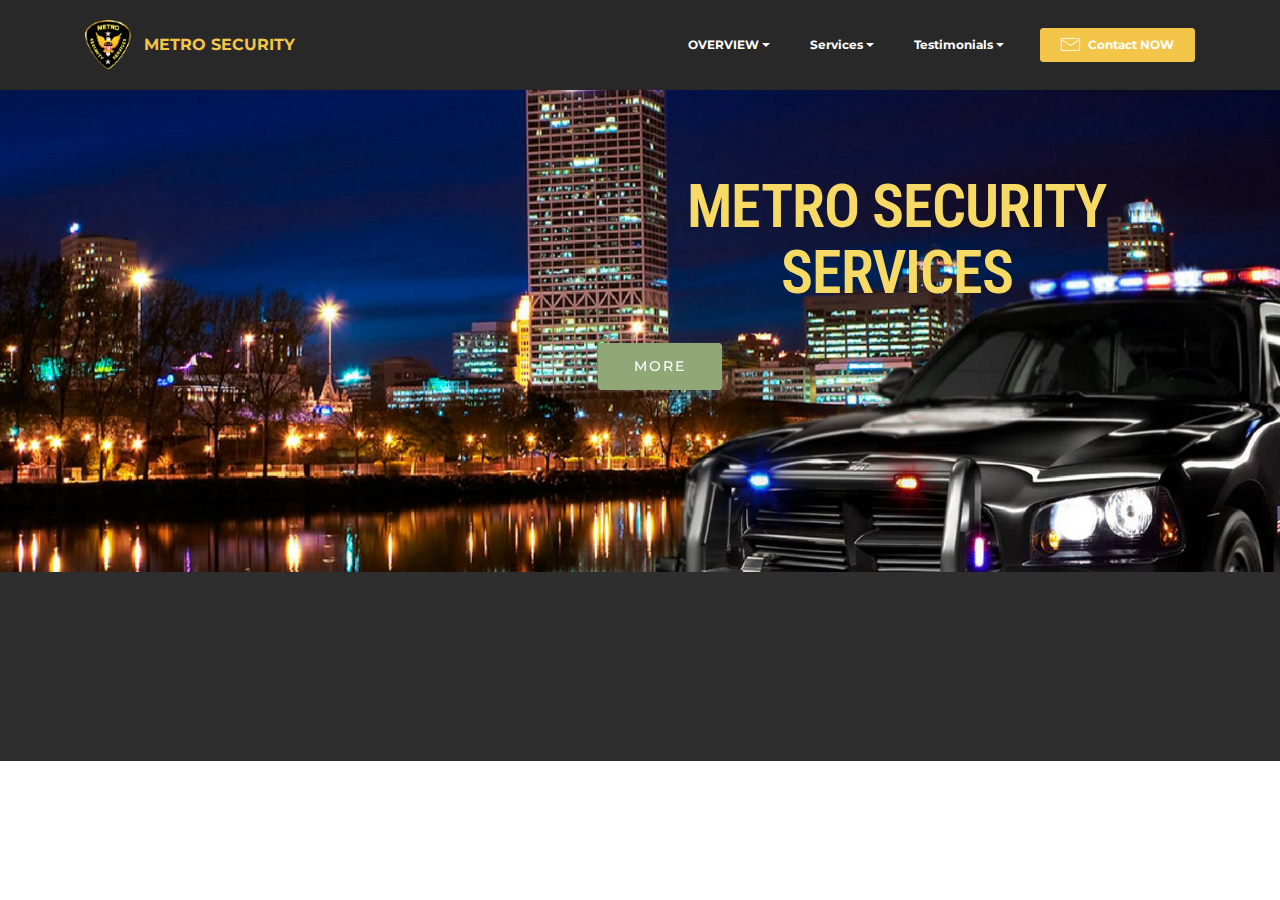
<file: index.html>
<!DOCTYPE html>
<html>
<head>
  <!-- Site made with Mobirise Website Builder v3.11.1, https://mobirise.com -->
  <meta charset="UTF-8">
  <meta http-equiv="X-UA-Compatible" content="IE=edge">
  <meta name="generator" content="Mobirise v3.11.1, mobirise.com">
  <meta name="viewport" content="width=device-width, initial-scale=1">
  <link rel="shortcut icon" href="assets/images/metro-logo-118x128.png" type="image/x-icon">
  <meta name="description" content="When security services company need security guards they call Metro Security Services in Wisconsin.  Metro is your on-demand security guard sevices provider.">
  <title>Wisconsin Security Guards for Premises, Events, Schools, Business</title>
  <link rel="stylesheet" href="https://fonts.googleapis.com/css?family=Lora:400,700,400italic,700italic&amp;subset=latin">
  <link rel="stylesheet" href="https://fonts.googleapis.com/css?family=Montserrat:400,700">
  <link rel="stylesheet" href="https://fonts.googleapis.com/css?family=Raleway:100,100i,200,200i,300,300i,400,400i,500,500i,600,600i,700,700i,800,800i,900,900i">
  <link rel="stylesheet" href="assets/bootstrap-material-design-font/css/material.css">
  <link rel="stylesheet" href="assets/web/assets/mobirise-icons/mobirise-icons.css">
  <link rel="stylesheet" href="assets/tether/tether.min.css">
  <link rel="stylesheet" href="assets/bootstrap/css/bootstrap.min.css">
  <link rel="stylesheet" href="assets/dropdown/css/style.css">
  <link rel="stylesheet" href="assets/animate.css/animate.min.css">
  <link rel="stylesheet" href="assets/socicon/css/styles.css">
  <link rel="stylesheet" href="assets/theme/css/style.css">
  <link rel="stylesheet" href="assets/mobirise/css/mbr-additional.css" type="text/css">
  
  
  
</head>
<body>
<section id="ext_menu-0">

    <nav class="navbar navbar-dropdown navbar-fixed-top">
        <div class="container">

            <div class="mbr-table">
                <div class="mbr-table-cell">

                    <div class="navbar-brand">
                        <a href="index.html" class="navbar-logo"><img src="assets/images/metro-logo-118x128.png" alt="Mobirise"></a>
                        <a class="navbar-caption text-warning" href="home.html">METRO SECURITY</a>
                    </div>

                </div>
                <div class="mbr-table-cell">

                    <button class="navbar-toggler pull-xs-right hidden-md-up" type="button" data-toggle="collapse" data-target="#exCollapsingNavbar">
                        <div class="hamburger-icon"></div>
                    </button>

                    <ul class="nav-dropdown collapse pull-xs-right nav navbar-nav navbar-toggleable-sm" id="exCollapsingNavbar"><li class="nav-item dropdown"><a class="nav-link link dropdown-toggle" href="index.html" data-toggle="dropdown-submenu" aria-expanded="false">OVERVIEW</a><div class="dropdown-menu"><a class="dropdown-item" href="company.html">Company</a><a class="dropdown-item" href="cobjectives.html">Objectives</a><a class="dropdown-item" href="cqualifications.html">Qualifications</a><a class="dropdown-item" href="cmethods.html">Methods</a><a class="dropdown-item" href="bbb.html">BBB Rating</a></div></li><li class="nav-item dropdown"><a class="nav-link link dropdown-toggle" href="#top" data-toggle="dropdown-submenu">Services</a><div class="dropdown-menu"><a class="dropdown-item" href="servicesoverview.html">Overview</a><a class="dropdown-item" href="professional.html">Professional</a></div></li><li class="nav-item dropdown"><a class="nav-link link dropdown-toggle" href="#top" data-toggle="dropdown-submenu" aria-expanded="false">Testimonials</a><div class="dropdown-menu"><a class="dropdown-item" href="ctestimonials.html">Client Reviews</a></div></li><li class="nav-item nav-btn"><a class="nav-link btn btn-warning" href="contactmow.html"><span class="mbri-letter mbr-iconfont mbr-iconfont-btn"></span>Contact NOW</a></li></ul>
                    <button hidden="" class="navbar-toggler navbar-close" type="button" data-toggle="collapse" data-target="#exCollapsingNavbar">
                        <div class="close-icon"></div>
                    </button>

                </div>
            </div>

        </div>
    </nav>

</section>

<section class="engine"><a rel="external" href="https://mobirise.com">Web Builder</a></section><section class="mbr-section mbr-parallax-background mbr-after-navbar" id="msg-box4-1" style="background-image: url(assets/images/mainbkgrd-2000x1068.jpg); padding-top: 120px; padding-bottom: 120px;">

    
    <div class="container">
        <div class="row">
            <div class="mbr-table-md-up">

              <div class="mbr-table-cell mbr-right-padding-md-up mbr-valign-top col-md-7 image-size" style="width: 45%;">
                  <div class="mbr-figure"><iframe class="mbr-embedded-video" src="https://www.youtube.com/embed/TEAnEX2eaSI?rel=0&amp;amp;showinfo=0&amp;autoplay=1&amp;loop=0" width="800" height="600" frameborder="0" allowfullscreen></iframe></div>
              </div>

              


              <div class="mbr-table-cell col-md-5 text-xs-center text-md-left content-size">
                  <h3 class="mbr-section-title display-2">METRO SECURITY<br>SERVICES</h3>
                  <div class="lead">

                    <p></p>

                  </div>

                  <div><a class="btn btn-success" href="home.html">MORE</a></div>
              </div>


              

            </div>
        </div>
    </div>

</section>

<section class="mbr-section mbr-section-md-padding" id="social-buttons3-2" style="background-color: rgb(46, 46, 46); padding-top: 30px; padding-bottom: 30px;">
    
    <div class="container">
        <div class="row">
            <div class="col-md-8 col-md-offset-2 text-xs-center">
                <h3 class="mbr-section-title display-2">SHARE THIS PAGE!</h3>
                <div>

                  <div class="mbr-social-likes" data-counters="false">
                    <span class="btn btn-social facebook" title="Share link on Facebook">
                        <i class="socicon socicon-facebook"></i>
                    </span>
                    <span class="btn btn-social twitter" title="Share link on Twitter">
                        <i class="socicon socicon-twitter"></i>
                    </span>
                    <span class="btn btn-social plusone" title="Share link on Google+">
                        <i class="socicon socicon-googleplus"></i>
                    </span>
                    
                    
                  </div>

                </div>
            </div>
        </div>
    </div>
</section>


  <script src="assets/web/assets/jquery/jquery.min.js"></script>
  <script src="assets/tether/tether.min.js"></script>
  <script src="assets/bootstrap/js/bootstrap.min.js"></script>
  <script src="assets/smooth-scroll/SmoothScroll.js"></script>
  <script src="assets/dropdown/js/script.min.js"></script>
  <script src="assets/touchSwipe/jquery.touchSwipe.min.js"></script>
  <script src="assets/viewportChecker/jquery.viewportchecker.js"></script>
  <script src="assets/jarallax/jarallax.js"></script>
  <script src="assets/social-likes/social-likes.js"></script>
  <script src="assets/theme/js/script.js"></script>
  
  
  <input name="animation" type="hidden">
   <div id="scrollToTop" class="scrollToTop mbr-arrow-up"><a style="text-align: center;"><i class="mbr-arrow-up-icon"></i></a></div>
  </body>
</html>
</file>
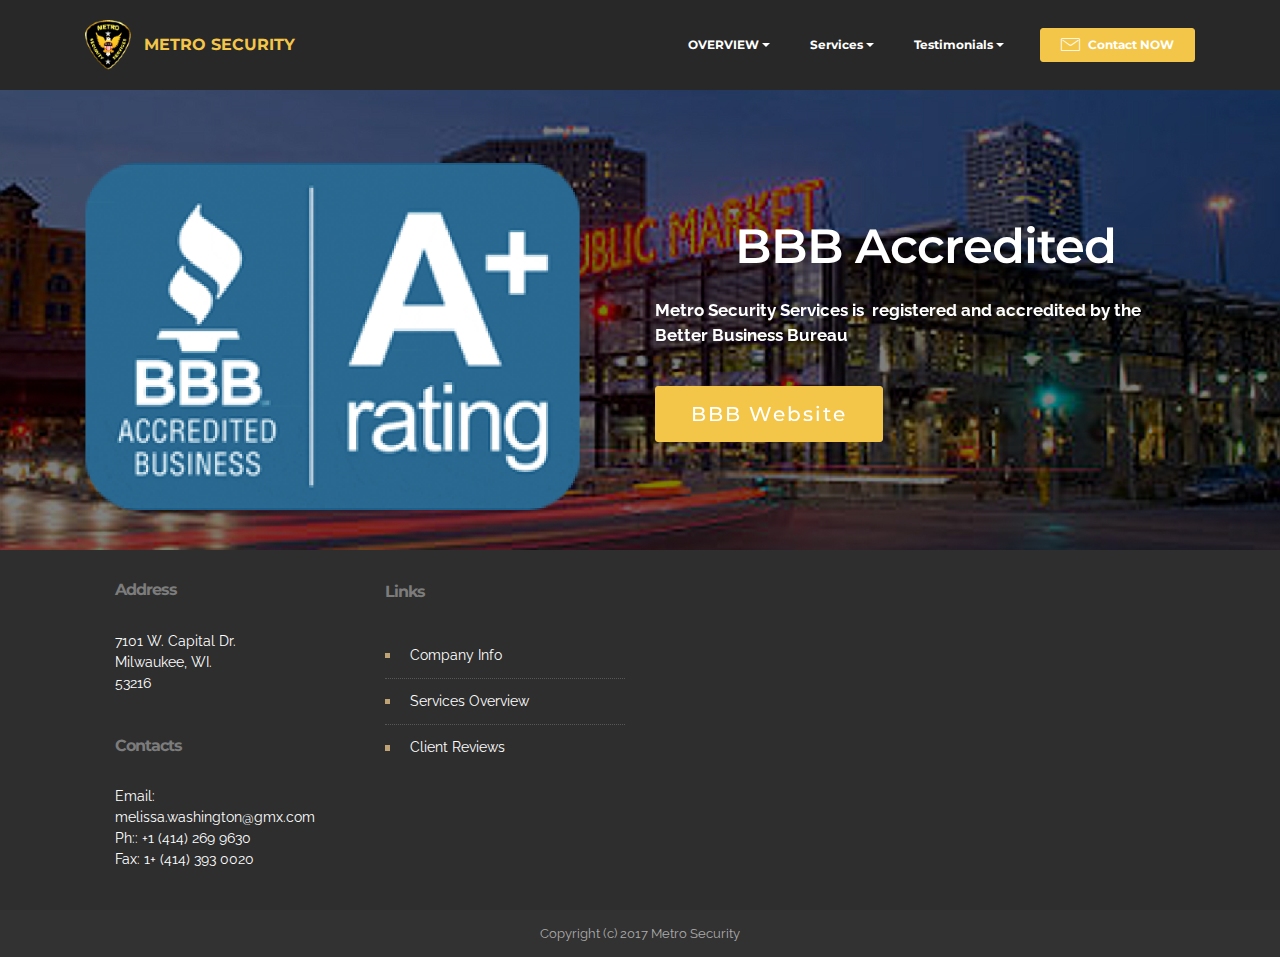
<file: bbb.html>
<!DOCTYPE html>
<html>
<head>
  <!-- Site made with Mobirise Website Builder v3.11.1, https://mobirise.com -->
  <meta charset="UTF-8">
  <meta http-equiv="X-UA-Compatible" content="IE=edge">
  <meta name="generator" content="Mobirise v3.11.1, mobirise.com">
  <meta name="viewport" content="width=device-width, initial-scale=1">
  <link rel="shortcut icon" href="assets/images/metro-logo-118x128.png" type="image/x-icon">
  <meta name="description" content="A+ BBB Rating which can be verified.">
  <title>BBB has given Metro Security an A+ Rating</title>
  <link rel="stylesheet" href="https://fonts.googleapis.com/css?family=Lora:400,700,400italic,700italic&amp;subset=latin">
  <link rel="stylesheet" href="https://fonts.googleapis.com/css?family=Montserrat:400,700">
  <link rel="stylesheet" href="https://fonts.googleapis.com/css?family=Raleway:100,100i,200,200i,300,300i,400,400i,500,500i,600,600i,700,700i,800,800i,900,900i">
  <link rel="stylesheet" href="assets/bootstrap-material-design-font/css/material.css">
  <link rel="stylesheet" href="assets/web/assets/mobirise-icons/mobirise-icons.css">
  <link rel="stylesheet" href="assets/tether/tether.min.css">
  <link rel="stylesheet" href="assets/bootstrap/css/bootstrap.min.css">
  <link rel="stylesheet" href="assets/dropdown/css/style.css">
  <link rel="stylesheet" href="assets/animate.css/animate.min.css">
  <link rel="stylesheet" href="assets/theme/css/style.css">
  <link rel="stylesheet" href="assets/mobirise/css/mbr-additional.css" type="text/css">
  
  
  
</head>
<body>
<section id="ext_menu-n">

    <nav class="navbar navbar-dropdown navbar-fixed-top">
        <div class="container">

            <div class="mbr-table">
                <div class="mbr-table-cell">

                    <div class="navbar-brand">
                        <a href="index.html" class="navbar-logo"><img src="assets/images/metro-logo-118x128.png" alt="Mobirise"></a>
                        <a class="navbar-caption text-warning" href="home.html">METRO SECURITY</a>
                    </div>

                </div>
                <div class="mbr-table-cell">

                    <button class="navbar-toggler pull-xs-right hidden-md-up" type="button" data-toggle="collapse" data-target="#exCollapsingNavbar">
                        <div class="hamburger-icon"></div>
                    </button>

                    <ul class="nav-dropdown collapse pull-xs-right nav navbar-nav navbar-toggleable-sm" id="exCollapsingNavbar"><li class="nav-item dropdown"><a class="nav-link link dropdown-toggle" href="index.html" data-toggle="dropdown-submenu" aria-expanded="false">OVERVIEW</a><div class="dropdown-menu"><a class="dropdown-item" href="company.html">Company</a><a class="dropdown-item" href="cobjectives.html">Objectives</a><a class="dropdown-item" href="cqualifications.html">Qualifications</a><a class="dropdown-item" href="cmethods.html">Methods</a><a class="dropdown-item" href="bbb.html">BBB Rating</a></div></li><li class="nav-item dropdown"><a class="nav-link link dropdown-toggle" href="#top" data-toggle="dropdown-submenu">Services</a><div class="dropdown-menu"><a class="dropdown-item" href="servicesoverview.html">Overview</a><a class="dropdown-item" href="professional.html">Professional</a></div></li><li class="nav-item dropdown"><a class="nav-link link dropdown-toggle" href="#top" data-toggle="dropdown-submenu" aria-expanded="false">Testimonials</a><div class="dropdown-menu"><a class="dropdown-item" href="ctestimonials.html">Client Reviews</a></div></li><li class="nav-item nav-btn"><a class="nav-link btn btn-warning" href="contactmow.html"><span class="mbri-letter mbr-iconfont mbr-iconfont-btn"></span>Contact NOW</a></li></ul>
                    <button hidden="" class="navbar-toggler navbar-close" type="button" data-toggle="collapse" data-target="#exCollapsingNavbar">
                        <div class="close-icon"></div>
                    </button>

                </div>
            </div>

        </div>
    </nav>

</section>

<section class="engine"><a rel="external" href="https://mobirise.com">Mobirise Website Builder</a></section><section class="mbr-section mbr-parallax-background mbr-after-navbar" id="msg-box7-p" style="background-image: url(assets/images/milwatnight1200x768-2000x1325.png); padding-top: 160px; padding-bottom: 40px;">

    <div class="mbr-overlay" style="opacity: 0.5; background-color: rgb(0, 0, 0);">
    </div>
    <div class="container">
        <div class="row">
            <div class="mbr-table-md-up">

              <div class="mbr-table-cell mbr-right-padding-md-up mbr-valign-top col-md-7 image-size" style="width: 50%;">
                  <div class="mbr-figure"><a href="bbb.html#msg-box7-p"><img src="assets/images/bbbbadge-1400x981.png"></a></div>
              </div>

              


              <div class="mbr-table-cell col-md-5 text-xs-center text-md-left content-size">
                  <h3 class="mbr-section-title display-2">BBB Accredited</h3>
                  <div class="lead">

                    <p><strong>Metro Security Services is &nbsp;registered and accredited by the Better Business Bureau</strong></p>

                  </div>

                  <div><a class="btn btn-warning" href="https://www.bbb.org/wisconsin/business-reviews/security-guard-and-patrol-service/metro-security-services-in-milwaukee-wi-1000017495" target="_blank">BBB Website </a></div>
              </div>


              

            </div>
        </div>
    </div>

</section>

<section class="mbr-section mbr-section-md-padding mbr-footer footer2" id="contacts2-6" style="background-color: rgb(46, 46, 46); padding-top: 30px; padding-bottom: 30px;">
    
    <div class="container">
        <div class="row">
            <div class="mbr-footer-content col-xs-12 col-md-3">
                <p><strong>Address</strong><br>7101 W. Capital Dr.<br>Milwaukee, WI.<br>53216<br><br><br>
<strong>Contacts</strong><br>
Email: melissa.washington@gmx.com<br>
Ph:: +1 (414) 269 9630<br>
Fax: 1+ (414) 393 0020</p>
            </div>
            <div class="mbr-footer-content col-xs-12 col-md-3"><strong>Links</strong><ul><li><a href="company.html" class="text-white">Company Info</a><a class="text-white" href="https://mobirise.com/"></a></li><li><a href="servicesoverview.html" class="text-white">Services Overview</a><a class="text-white" href="https://mobirise.com/mobirise-free-win.zip"></a></li><li><a href="ctestimonials.html" class="text-white">Client Reviews</a><a class="text-white" href="https://mobirise.com/mobirise-free-mac.zip"></a></li></ul></div>
            <div class="col-xs-12 col-md-6">
                <div class="mbr-map"><iframe frameborder="0" style="border:0" src="https://www.google.com/maps/embed/v1/place?key=AIzaSyA0Dx_boXQiwvdz8sJHoYeZNVTdoWONYkU&amp;q=place_id:ChIJpxtxyrocBYgRKiuoOR49cHU" allowfullscreen=""></iframe></div>
            </div>
        </div>
    </div>
</section>

<footer class="mbr-small-footer mbr-section mbr-section-nopadding" id="footer1-19" style="background-color: rgb(50, 50, 50); padding-top: 0.875rem; padding-bottom: 0.875rem;">
    
    <div class="container">
        <p class="text-xs-center">Copyright (c) 2017 Metro Security</p>
    </div>
</footer>


  <script src="assets/web/assets/jquery/jquery.min.js"></script>
  <script src="assets/tether/tether.min.js"></script>
  <script src="assets/bootstrap/js/bootstrap.min.js"></script>
  <script src="assets/smooth-scroll/SmoothScroll.js"></script>
  <script src="assets/dropdown/js/script.min.js"></script>
  <script src="assets/touchSwipe/jquery.touchSwipe.min.js"></script>
  <script src="assets/viewportChecker/jquery.viewportchecker.js"></script>
  <script src="assets/jarallax/jarallax.js"></script>
  <script src="assets/theme/js/script.js"></script>
  
  
  <input name="animation" type="hidden">
   <div id="scrollToTop" class="scrollToTop mbr-arrow-up"><a style="text-align: center;"><i class="mbr-arrow-up-icon"></i></a></div>
  </body>
</html>
</file>
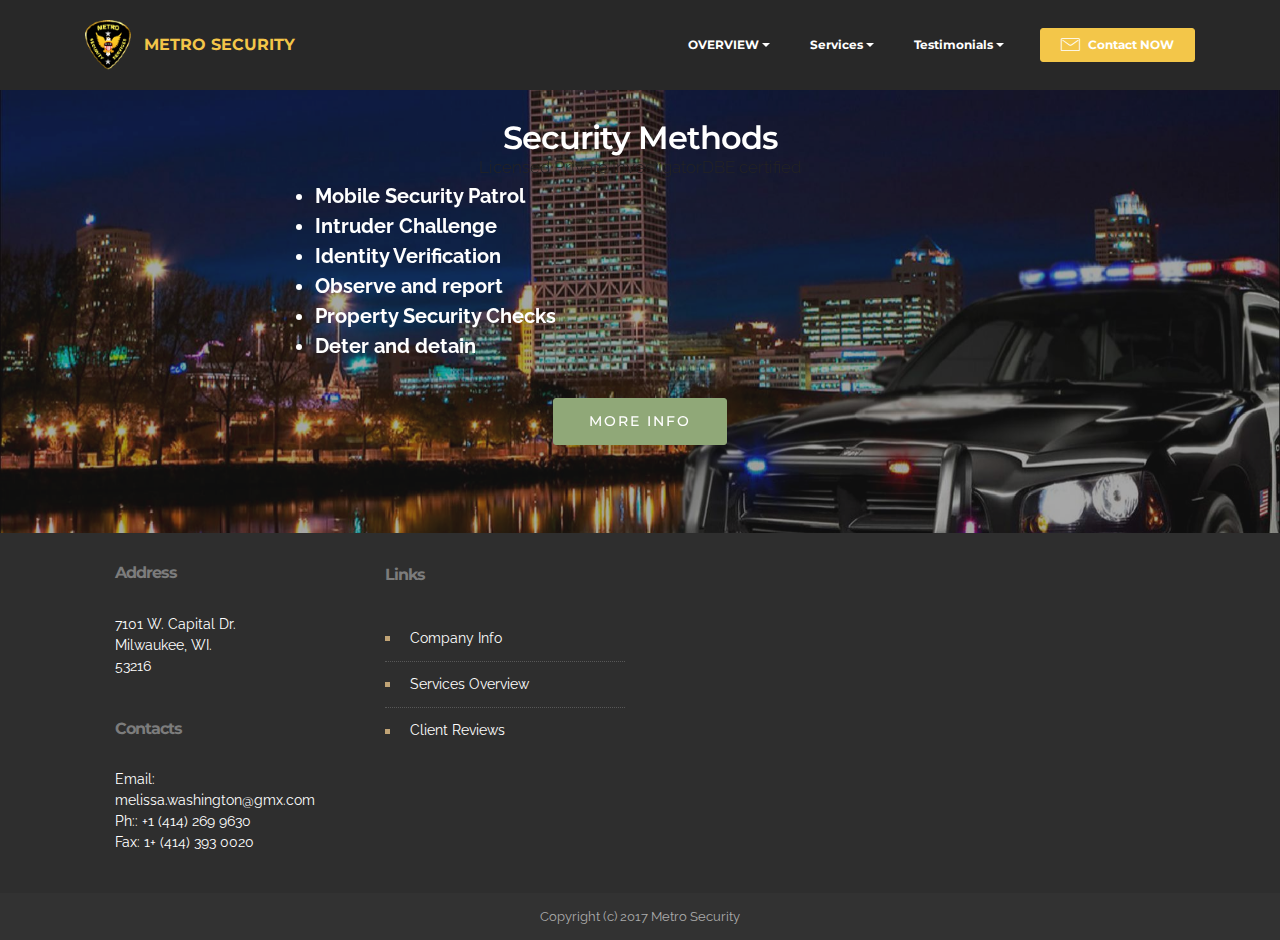
<file: cmethods.html>
<!DOCTYPE html>
<html>
<head>
  <!-- Site made with Mobirise Website Builder v3.11.1, https://mobirise.com -->
  <meta charset="UTF-8">
  <meta http-equiv="X-UA-Compatible" content="IE=edge">
  <meta name="generator" content="Mobirise v3.11.1, mobirise.com">
  <meta name="viewport" content="width=device-width, initial-scale=1">
  <link rel="shortcut icon" href="assets/images/metro-logo-118x128.png" type="image/x-icon">
  <meta name="description" content="Security methods performed by Metro Security Services Wisconsin.">
  <title>Metro Security Services  How We Provide Security</title>
  <link rel="stylesheet" href="https://fonts.googleapis.com/css?family=Lora:400,700,400italic,700italic&amp;subset=latin">
  <link rel="stylesheet" href="https://fonts.googleapis.com/css?family=Montserrat:400,700">
  <link rel="stylesheet" href="https://fonts.googleapis.com/css?family=Raleway:100,100i,200,200i,300,300i,400,400i,500,500i,600,600i,700,700i,800,800i,900,900i">
  <link rel="stylesheet" href="assets/bootstrap-material-design-font/css/material.css">
  <link rel="stylesheet" href="assets/web/assets/mobirise-icons/mobirise-icons.css">
  <link rel="stylesheet" href="assets/tether/tether.min.css">
  <link rel="stylesheet" href="assets/bootstrap/css/bootstrap.min.css">
  <link rel="stylesheet" href="assets/dropdown/css/style.css">
  <link rel="stylesheet" href="assets/animate.css/animate.min.css">
  <link rel="stylesheet" href="assets/theme/css/style.css">
  <link rel="stylesheet" href="assets/mobirise/css/mbr-additional.css" type="text/css">
  
  
  
</head>
<body>
<section id="ext_menu-17">

    <nav class="navbar navbar-dropdown navbar-fixed-top">
        <div class="container">

            <div class="mbr-table">
                <div class="mbr-table-cell">

                    <div class="navbar-brand">
                        <a href="index.html" class="navbar-logo"><img src="assets/images/metro-logo-118x128.png" alt="Mobirise"></a>
                        <a class="navbar-caption text-warning" href="home.html">METRO SECURITY</a>
                    </div>

                </div>
                <div class="mbr-table-cell">

                    <button class="navbar-toggler pull-xs-right hidden-md-up" type="button" data-toggle="collapse" data-target="#exCollapsingNavbar">
                        <div class="hamburger-icon"></div>
                    </button>

                    <ul class="nav-dropdown collapse pull-xs-right nav navbar-nav navbar-toggleable-sm" id="exCollapsingNavbar"><li class="nav-item dropdown"><a class="nav-link link dropdown-toggle" href="index.html" data-toggle="dropdown-submenu" aria-expanded="false">OVERVIEW</a><div class="dropdown-menu"><a class="dropdown-item" href="company.html">Company</a><a class="dropdown-item" href="cobjectives.html">Objectives</a><a class="dropdown-item" href="cqualifications.html">Qualifications</a><a class="dropdown-item" href="cmethods.html">Methods</a><a class="dropdown-item" href="bbb.html">BBB Rating</a></div></li><li class="nav-item dropdown"><a class="nav-link link dropdown-toggle" href="#top" data-toggle="dropdown-submenu">Services</a><div class="dropdown-menu"><a class="dropdown-item" href="servicesoverview.html">Overview</a><a class="dropdown-item" href="professional.html">Professional</a></div></li><li class="nav-item dropdown"><a class="nav-link link dropdown-toggle" href="#top" data-toggle="dropdown-submenu" aria-expanded="false">Testimonials</a><div class="dropdown-menu"><a class="dropdown-item" href="ctestimonials.html">Client Reviews</a></div></li><li class="nav-item nav-btn"><a class="nav-link btn btn-warning" href="contactmow.html"><span class="mbri-letter mbr-iconfont mbr-iconfont-btn"></span>Contact NOW</a></li></ul>
                    <button hidden="" class="navbar-toggler navbar-close" type="button" data-toggle="collapse" data-target="#exCollapsingNavbar">
                        <div class="close-icon"></div>
                    </button>

                </div>
            </div>

        </div>
    </nav>

</section>

<section class="engine"><a rel="external" href="https://mobirise.com">mobirise.com</a></section><section class="mbr-section article mbr-parallax-background mbr-after-navbar" id="msg-box3-18" style="background-image: url(assets/images/mainbkgrd-2000x1068.jpg); padding-top: 120px; padding-bottom: 80px;">

    <div class="mbr-overlay" style="opacity: 0.4; background-color: rgb(34, 34, 34);">
    </div>
    <div class="container">
        <div class="row">
            <div class="col-md-8 col-md-offset-2 text-xs-center">
                <h3 class="mbr-section-title display-2">Security Methods</h3>
                <div class="lead">Licensed Private InvestigatorDBE certified<ul><li><strong>Mobile Security Patrol</strong></li><li><strong>Intruder Challenge</strong></li><li><strong>Identity Verification</strong></li><li><strong>Observe and report</strong></li><li><strong>Property Security Checks</strong></li><li><strong>Deter and detain</strong></li></ul></div>
                <div><a class="btn btn-success" href="bbb.html">MORE INFO</a></div>
            </div>
        </div>
    </div>

</section>

<section class="mbr-section mbr-section-md-padding mbr-footer footer2" id="contacts2-6" style="background-color: rgb(46, 46, 46); padding-top: 30px; padding-bottom: 30px;">
    
    <div class="container">
        <div class="row">
            <div class="mbr-footer-content col-xs-12 col-md-3">
                <p><strong>Address</strong><br>7101 W. Capital Dr.<br>Milwaukee, WI.<br>53216<br><br><br>
<strong>Contacts</strong><br>
Email: melissa.washington@gmx.com<br>
Ph:: +1 (414) 269 9630<br>
Fax: 1+ (414) 393 0020</p>
            </div>
            <div class="mbr-footer-content col-xs-12 col-md-3"><strong>Links</strong><ul><li><a href="company.html" class="text-white">Company Info</a><a class="text-white" href="https://mobirise.com/"></a></li><li><a href="servicesoverview.html" class="text-white">Services Overview</a><a class="text-white" href="https://mobirise.com/mobirise-free-win.zip"></a></li><li><a href="ctestimonials.html" class="text-white">Client Reviews</a><a class="text-white" href="https://mobirise.com/mobirise-free-mac.zip"></a></li></ul></div>
            <div class="col-xs-12 col-md-6">
                <div class="mbr-map"><iframe frameborder="0" style="border:0" src="https://www.google.com/maps/embed/v1/place?key=AIzaSyA0Dx_boXQiwvdz8sJHoYeZNVTdoWONYkU&amp;q=place_id:ChIJpxtxyrocBYgRKiuoOR49cHU" allowfullscreen=""></iframe></div>
            </div>
        </div>
    </div>
</section>

<footer class="mbr-small-footer mbr-section mbr-section-nopadding" id="footer1-19" style="background-color: rgb(50, 50, 50); padding-top: 0.875rem; padding-bottom: 0.875rem;">
    
    <div class="container">
        <p class="text-xs-center">Copyright (c) 2017 Metro Security</p>
    </div>
</footer>


  <script src="assets/web/assets/jquery/jquery.min.js"></script>
  <script src="assets/tether/tether.min.js"></script>
  <script src="assets/bootstrap/js/bootstrap.min.js"></script>
  <script src="assets/smooth-scroll/SmoothScroll.js"></script>
  <script src="assets/dropdown/js/script.min.js"></script>
  <script src="assets/touchSwipe/jquery.touchSwipe.min.js"></script>
  <script src="assets/viewportChecker/jquery.viewportchecker.js"></script>
  <script src="assets/jarallax/jarallax.js"></script>
  <script src="assets/theme/js/script.js"></script>
  
  
  <input name="animation" type="hidden">
   <div id="scrollToTop" class="scrollToTop mbr-arrow-up"><a style="text-align: center;"><i class="mbr-arrow-up-icon"></i></a></div>
  </body>
</html>
</file>
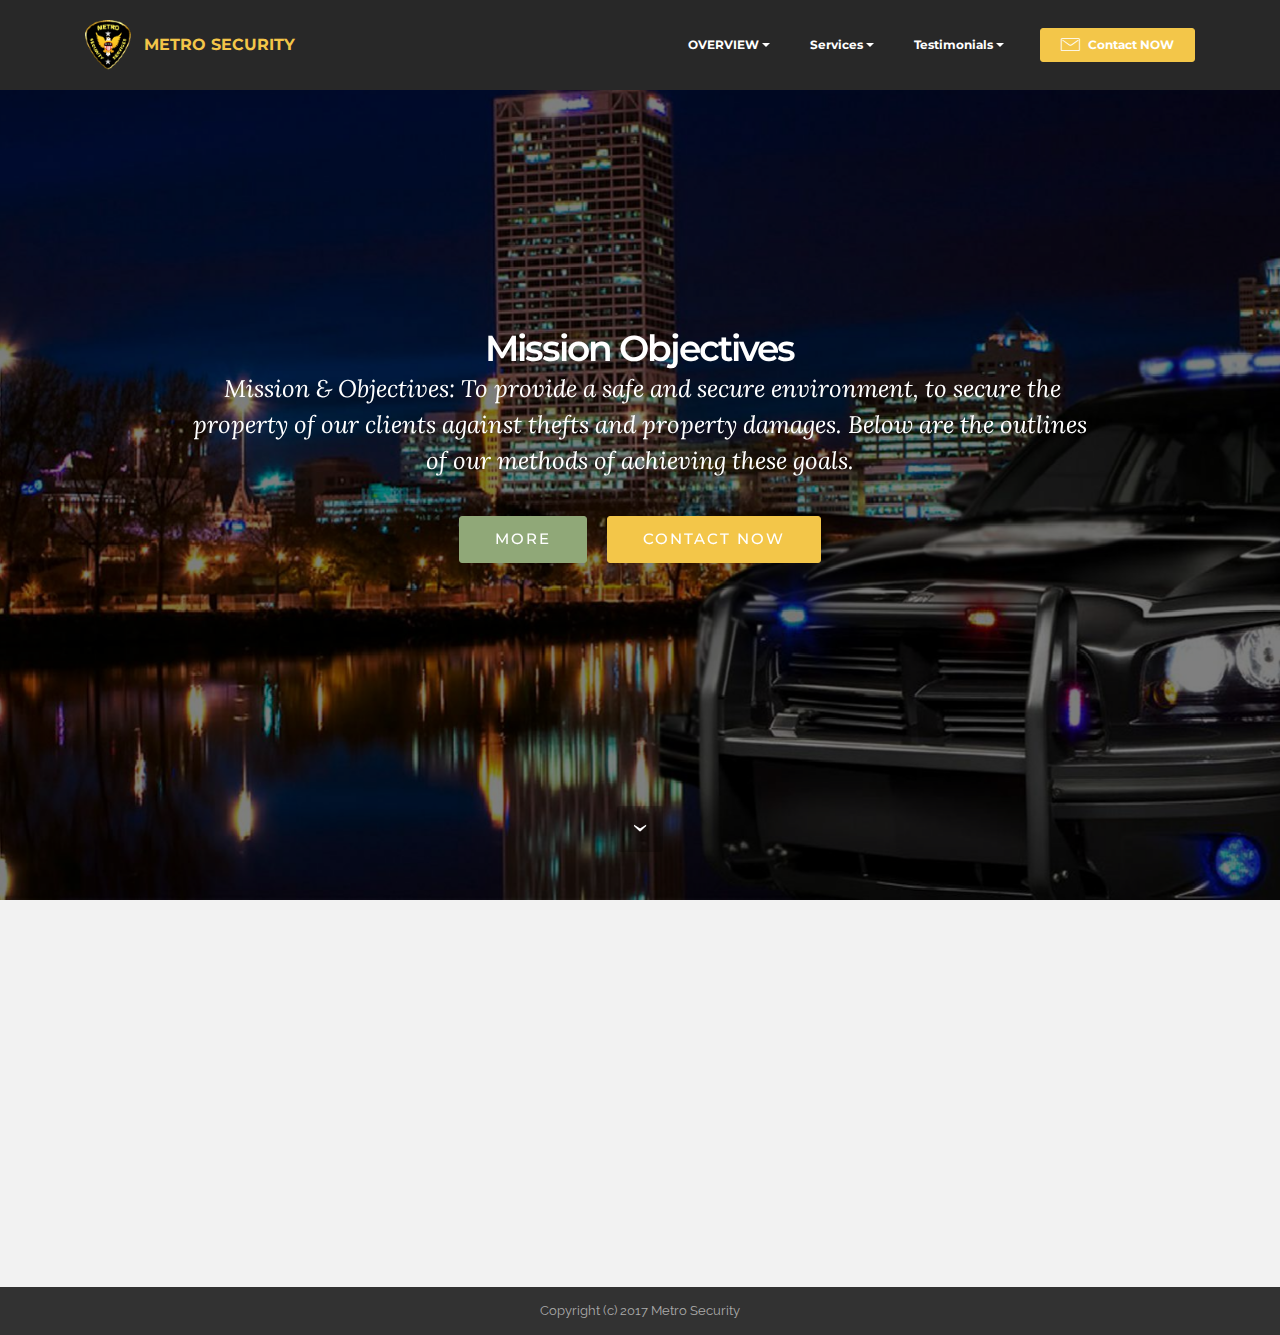
<file: cobjectives.html>
<!DOCTYPE html>
<html>
<head>
  <!-- Site made with Mobirise Website Builder v3.11.1, https://mobirise.com -->
  <meta charset="UTF-8">
  <meta http-equiv="X-UA-Compatible" content="IE=edge">
  <meta name="generator" content="Mobirise v3.11.1, mobirise.com">
  <meta name="viewport" content="width=device-width, initial-scale=1">
  <link rel="shortcut icon" href="assets/images/metro-logo-118x128.png" type="image/x-icon">
  <meta name="description" content="Company Objectives">
  <title>Company Objectives</title>
  <link rel="stylesheet" href="https://fonts.googleapis.com/css?family=Lora:400,700,400italic,700italic&amp;subset=latin">
  <link rel="stylesheet" href="https://fonts.googleapis.com/css?family=Montserrat:400,700">
  <link rel="stylesheet" href="https://fonts.googleapis.com/css?family=Raleway:100,100i,200,200i,300,300i,400,400i,500,500i,600,600i,700,700i,800,800i,900,900i">
  <link rel="stylesheet" href="assets/bootstrap-material-design-font/css/material.css">
  <link rel="stylesheet" href="assets/web/assets/mobirise-icons/mobirise-icons.css">
  <link rel="stylesheet" href="assets/tether/tether.min.css">
  <link rel="stylesheet" href="assets/bootstrap/css/bootstrap.min.css">
  <link rel="stylesheet" href="assets/dropdown/css/style.css">
  <link rel="stylesheet" href="assets/animate.css/animate.min.css">
  <link rel="stylesheet" href="assets/theme/css/style.css">
  <link rel="stylesheet" href="assets/mobirise/css/mbr-additional.css" type="text/css">
  
  
  
</head>
<body>
<section id="ext_menu-b">

    <nav class="navbar navbar-dropdown navbar-fixed-top">
        <div class="container">

            <div class="mbr-table">
                <div class="mbr-table-cell">

                    <div class="navbar-brand">
                        <a href="index.html" class="navbar-logo"><img src="assets/images/metro-logo-118x128.png" alt="Mobirise"></a>
                        <a class="navbar-caption text-warning" href="home.html">METRO SECURITY</a>
                    </div>

                </div>
                <div class="mbr-table-cell">

                    <button class="navbar-toggler pull-xs-right hidden-md-up" type="button" data-toggle="collapse" data-target="#exCollapsingNavbar">
                        <div class="hamburger-icon"></div>
                    </button>

                    <ul class="nav-dropdown collapse pull-xs-right nav navbar-nav navbar-toggleable-sm" id="exCollapsingNavbar"><li class="nav-item dropdown"><a class="nav-link link dropdown-toggle" href="index.html" data-toggle="dropdown-submenu" aria-expanded="false">OVERVIEW</a><div class="dropdown-menu"><a class="dropdown-item" href="company.html">Company</a><a class="dropdown-item" href="cobjectives.html">Objectives</a><a class="dropdown-item" href="cqualifications.html">Qualifications</a><a class="dropdown-item" href="cmethods.html">Methods</a><a class="dropdown-item" href="bbb.html">BBB Rating</a></div></li><li class="nav-item dropdown"><a class="nav-link link dropdown-toggle" href="#top" data-toggle="dropdown-submenu">Services</a><div class="dropdown-menu"><a class="dropdown-item" href="servicesoverview.html">Overview</a><a class="dropdown-item" href="professional.html">Professional</a></div></li><li class="nav-item dropdown"><a class="nav-link link dropdown-toggle" href="#top" data-toggle="dropdown-submenu" aria-expanded="false">Testimonials</a><div class="dropdown-menu"><a class="dropdown-item" href="ctestimonials.html">Client Reviews</a></div></li><li class="nav-item nav-btn"><a class="nav-link btn btn-warning" href="contactmow.html"><span class="mbri-letter mbr-iconfont mbr-iconfont-btn"></span>Contact NOW</a></li></ul>
                    <button hidden="" class="navbar-toggler navbar-close" type="button" data-toggle="collapse" data-target="#exCollapsingNavbar">
                        <div class="close-icon"></div>
                    </button>

                </div>
            </div>

        </div>
    </nav>

</section>

<section class="engine"><a rel="external" href="https://mobirise.com">mobirise.com</a></section><section class="mbr-section mbr-section-hero mbr-section-full mbr-parallax-background mbr-section-with-arrow mbr-after-navbar" id="header1-c" style="background-image: url(assets/images/mainbkgrd-2000x1068.jpg);">

    <div class="mbr-overlay" style="opacity: 0.5; background-color: rgb(0, 0, 0);"></div>

    <div class="mbr-table-cell">

        <div class="container">
            <div class="row">
                <div class="mbr-section col-md-10 col-md-offset-1 text-xs-center">

                    <h1 class="mbr-section-title display-1">Mission Objectives</h1>
                    <p class="mbr-section-lead lead">&nbsp;Mission &amp; Objectives: To provide a safe and secure environment, to secure the property of our clients against thefts and property damages. Below are the outlines of our methods of achieving these goals.<br></p>
                    <div class="mbr-section-btn"><a class="btn btn-lg btn-success" href="cqualifications.html">MORE</a> <a class="btn btn-lg btn-warning" href="contactmow.html">CONTACT NOW</a> </div>
                </div>
            </div>
        </div>
    </div>

    <div class="mbr-arrow mbr-arrow-floating" aria-hidden="true"><a href="#msg-box3-d"><i class="mbr-arrow-icon"></i></a></div>

</section>

<section class="mbr-section article" id="msg-box3-d" style="background-color: rgb(242, 242, 242); padding-top: 40px; padding-bottom: 0px;">

    
    <div class="container">
        <div class="row">
            <div class="col-md-8 col-md-offset-2 text-xs-center">
                <h3 class="mbr-section-title display-2">METHODS</h3>
                <div class="lead"><ul><li>Pre-emptive &nbsp;security measures.</li><li><span style="color: rgb(0, 0, 0); font-size: 1.07rem; line-height: 1.5;">Enforce rule and regulations</span></li><li><span style="color: rgb(0, 0, 0); font-size: 1.07rem; line-height: 1.5;">Enforce &nbsp;policy of no trespass and no loitering.</span><span style="font-size: 1.07rem; line-height: 1.5;">.</span></li></ul><ul><li>Keep records of violators and repeat offenders.</li><li>Retain and restrain violators for Police.</li><li>Maintain general order.</li><li>Enforce Parking rules&nbsp;</li><li>Increase the Level of Security Presence.</li></ul></div>
                <div><a class="btn btn-warning" href="https://mobirise.com">CONTACT NOW!</a></div>
            </div>
        </div>
    </div>

</section>

<footer class="mbr-small-footer mbr-section mbr-section-nopadding" id="footer1-19" style="background-color: rgb(50, 50, 50); padding-top: 0.875rem; padding-bottom: 0.875rem;">
    
    <div class="container">
        <p class="text-xs-center">Copyright (c) 2017 Metro Security</p>
    </div>
</footer>


  <script src="assets/web/assets/jquery/jquery.min.js"></script>
  <script src="assets/tether/tether.min.js"></script>
  <script src="assets/bootstrap/js/bootstrap.min.js"></script>
  <script src="assets/smooth-scroll/SmoothScroll.js"></script>
  <script src="assets/dropdown/js/script.min.js"></script>
  <script src="assets/touchSwipe/jquery.touchSwipe.min.js"></script>
  <script src="assets/viewportChecker/jquery.viewportchecker.js"></script>
  <script src="assets/jarallax/jarallax.js"></script>
  <script src="assets/theme/js/script.js"></script>
  
  
  <input name="animation" type="hidden">
   <div id="scrollToTop" class="scrollToTop mbr-arrow-up"><a style="text-align: center;"><i class="mbr-arrow-up-icon"></i></a></div>
  </body>
</html>
</file>
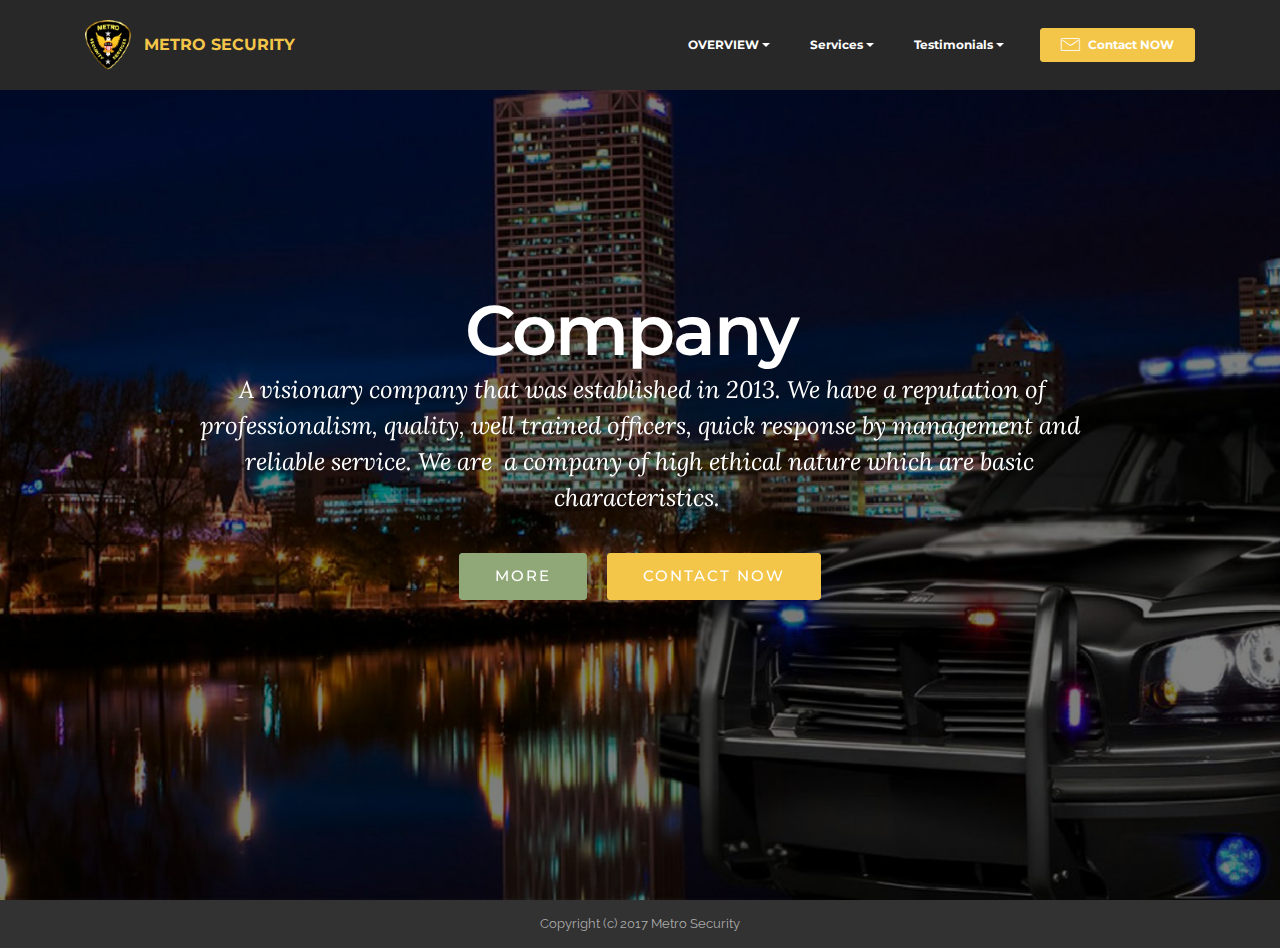
<file: company.html>
<!DOCTYPE html>
<html>
<head>
  <!-- Site made with Mobirise Website Builder v3.11.1, https://mobirise.com -->
  <meta charset="UTF-8">
  <meta http-equiv="X-UA-Compatible" content="IE=edge">
  <meta name="generator" content="Mobirise v3.11.1, mobirise.com">
  <meta name="viewport" content="width=device-width, initial-scale=1">
  <link rel="shortcut icon" href="assets/images/metro-logo-118x128.png" type="image/x-icon">
  <meta name="description" content="Metro Security Services Company Info">
  <title>Metro Security Services Company Info</title>
  <link rel="stylesheet" href="https://fonts.googleapis.com/css?family=Lora:400,700,400italic,700italic&amp;subset=latin">
  <link rel="stylesheet" href="https://fonts.googleapis.com/css?family=Montserrat:400,700">
  <link rel="stylesheet" href="https://fonts.googleapis.com/css?family=Raleway:100,100i,200,200i,300,300i,400,400i,500,500i,600,600i,700,700i,800,800i,900,900i">
  <link rel="stylesheet" href="assets/bootstrap-material-design-font/css/material.css">
  <link rel="stylesheet" href="assets/web/assets/mobirise-icons/mobirise-icons.css">
  <link rel="stylesheet" href="assets/tether/tether.min.css">
  <link rel="stylesheet" href="assets/bootstrap/css/bootstrap.min.css">
  <link rel="stylesheet" href="assets/dropdown/css/style.css">
  <link rel="stylesheet" href="assets/animate.css/animate.min.css">
  <link rel="stylesheet" href="assets/theme/css/style.css">
  <link rel="stylesheet" href="assets/mobirise/css/mbr-additional.css" type="text/css">
  
  
  
</head>
<body>
<section id="ext_menu-5">

    <nav class="navbar navbar-dropdown navbar-fixed-top">
        <div class="container">

            <div class="mbr-table">
                <div class="mbr-table-cell">

                    <div class="navbar-brand">
                        <a href="index.html" class="navbar-logo"><img src="assets/images/metro-logo-118x128.png" alt="Mobirise"></a>
                        <a class="navbar-caption text-warning" href="home.html">METRO SECURITY</a>
                    </div>

                </div>
                <div class="mbr-table-cell">

                    <button class="navbar-toggler pull-xs-right hidden-md-up" type="button" data-toggle="collapse" data-target="#exCollapsingNavbar">
                        <div class="hamburger-icon"></div>
                    </button>

                    <ul class="nav-dropdown collapse pull-xs-right nav navbar-nav navbar-toggleable-sm" id="exCollapsingNavbar"><li class="nav-item dropdown"><a class="nav-link link dropdown-toggle" href="index.html" data-toggle="dropdown-submenu" aria-expanded="false">OVERVIEW</a><div class="dropdown-menu"><a class="dropdown-item" href="company.html">Company</a><a class="dropdown-item" href="cobjectives.html">Objectives</a><a class="dropdown-item" href="cqualifications.html">Qualifications</a><a class="dropdown-item" href="cmethods.html">Methods</a><a class="dropdown-item" href="bbb.html">BBB Rating</a></div></li><li class="nav-item dropdown"><a class="nav-link link dropdown-toggle" href="#top" data-toggle="dropdown-submenu">Services</a><div class="dropdown-menu"><a class="dropdown-item" href="servicesoverview.html">Overview</a><a class="dropdown-item" href="professional.html">Professional</a></div></li><li class="nav-item dropdown"><a class="nav-link link dropdown-toggle" href="#top" data-toggle="dropdown-submenu" aria-expanded="false">Testimonials</a><div class="dropdown-menu"><a class="dropdown-item" href="ctestimonials.html">Client Reviews</a></div></li><li class="nav-item nav-btn"><a class="nav-link btn btn-warning" href="contactmow.html"><span class="mbri-letter mbr-iconfont mbr-iconfont-btn"></span>Contact NOW</a></li></ul>
                    <button hidden="" class="navbar-toggler navbar-close" type="button" data-toggle="collapse" data-target="#exCollapsingNavbar">
                        <div class="close-icon"></div>
                    </button>

                </div>
            </div>

        </div>
    </nav>

</section>

<section class="engine"><a rel="external" href="https://mobirise.com">mobirise.com</a></section><section class="mbr-section mbr-section-hero mbr-section-full mbr-parallax-background mbr-after-navbar" id="header1-8" style="background-image: url(assets/images/mainbkgrd-2000x1068.jpg);">

    <div class="mbr-overlay" style="opacity: 0.5; background-color: rgb(0, 0, 0);"></div>

    <div class="mbr-table-cell">

        <div class="container">
            <div class="row">
                <div class="mbr-section col-md-10 col-md-offset-1 text-xs-center">

                    <h1 class="mbr-section-title display-1">Company&nbsp;</h1>
                    <p class="mbr-section-lead lead">&nbsp;A visionary company that was established in 2013. We have a reputation of professionalism, quality, well trained officers, quick response by management and reliable service. We are &nbsp;a company of high ethical nature which are basic characteristics.&nbsp;<br></p>
                    <div class="mbr-section-btn"><a class="btn btn-lg btn-success" href="cobjectives.html">MORE</a>  <a class="btn btn-lg btn-warning" href="contactmow.html">CONTACT NOW</a> </div>
                </div>
            </div>
        </div>
    </div>

    

</section>

<footer class="mbr-small-footer mbr-section mbr-section-nopadding" id="footer1-19" style="background-color: rgb(50, 50, 50); padding-top: 0.875rem; padding-bottom: 0.875rem;">
    
    <div class="container">
        <p class="text-xs-center">Copyright (c) 2017 Metro Security</p>
    </div>
</footer>


  <script src="assets/web/assets/jquery/jquery.min.js"></script>
  <script src="assets/tether/tether.min.js"></script>
  <script src="assets/bootstrap/js/bootstrap.min.js"></script>
  <script src="assets/smooth-scroll/SmoothScroll.js"></script>
  <script src="assets/dropdown/js/script.min.js"></script>
  <script src="assets/touchSwipe/jquery.touchSwipe.min.js"></script>
  <script src="assets/viewportChecker/jquery.viewportchecker.js"></script>
  <script src="assets/jarallax/jarallax.js"></script>
  <script src="assets/theme/js/script.js"></script>
  
  
  <input name="animation" type="hidden">
   <div id="scrollToTop" class="scrollToTop mbr-arrow-up"><a style="text-align: center;"><i class="mbr-arrow-up-icon"></i></a></div>
  </body>
</html>
</file>
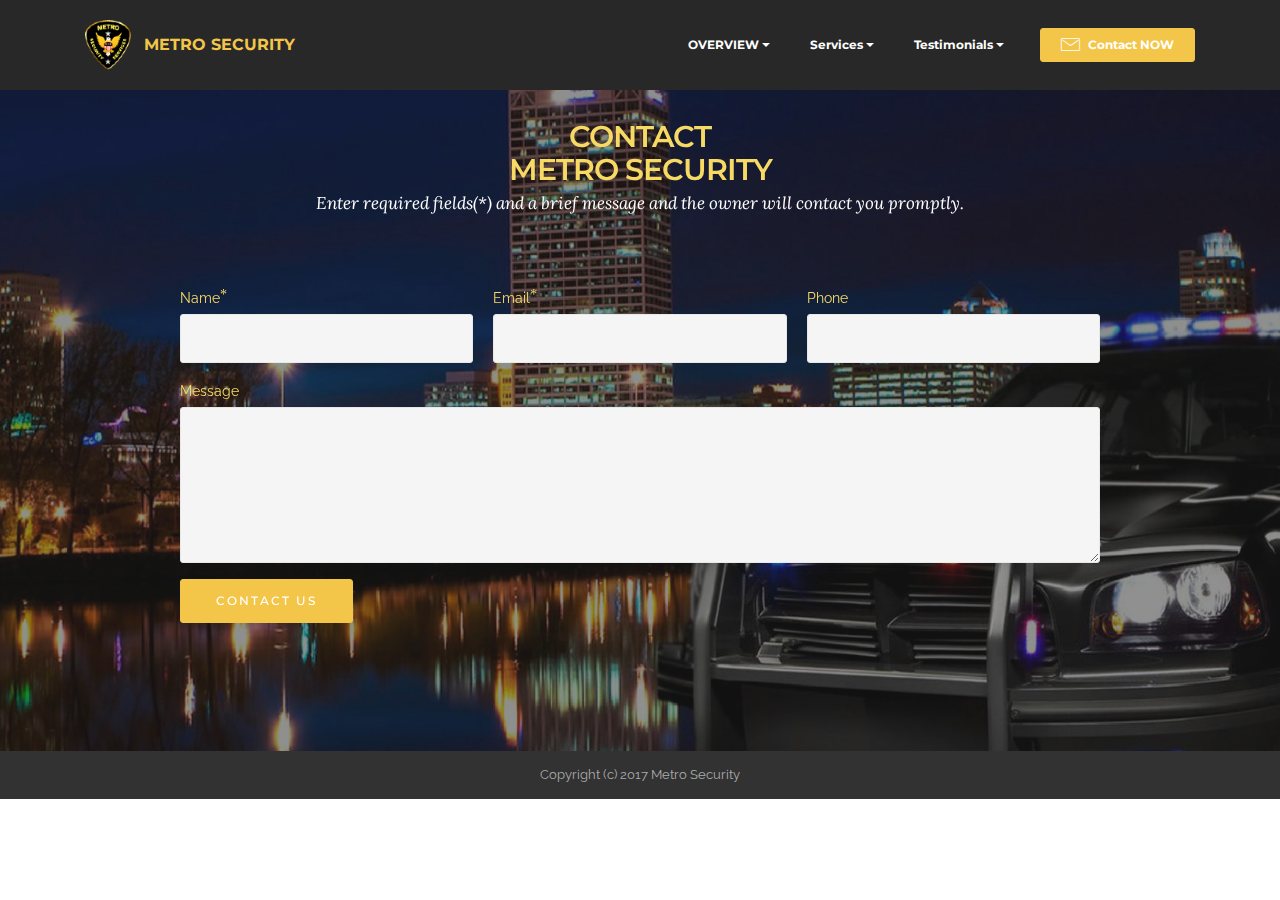
<file: contactmow.html>
<!DOCTYPE html>
<html>
<head>
  <!-- Site made with Mobirise Website Builder v3.11.1, https://mobirise.com -->
  <meta charset="UTF-8">
  <meta http-equiv="X-UA-Compatible" content="IE=edge">
  <meta name="generator" content="Mobirise v3.11.1, mobirise.com">
  <meta name="viewport" content="width=device-width, initial-scale=1">
  <link rel="shortcut icon" href="assets/images/metro-logo-118x128.png" type="image/x-icon">
  <meta name="description" content="Email Metro Security Services Wisconsin and the owner will contact you promptly.">
  <title>Contact Metro Security Services Wisconsin NOW</title>
  <link rel="stylesheet" href="https://fonts.googleapis.com/css?family=Lora:400,700,400italic,700italic&amp;subset=latin">
  <link rel="stylesheet" href="https://fonts.googleapis.com/css?family=Montserrat:400,700">
  <link rel="stylesheet" href="https://fonts.googleapis.com/css?family=Raleway:100,100i,200,200i,300,300i,400,400i,500,500i,600,600i,700,700i,800,800i,900,900i">
  <link rel="stylesheet" href="assets/bootstrap-material-design-font/css/material.css">
  <link rel="stylesheet" href="assets/web/assets/mobirise-icons/mobirise-icons.css">
  <link rel="stylesheet" href="assets/tether/tether.min.css">
  <link rel="stylesheet" href="assets/bootstrap/css/bootstrap.min.css">
  <link rel="stylesheet" href="assets/dropdown/css/style.css">
  <link rel="stylesheet" href="assets/animate.css/animate.min.css">
  <link rel="stylesheet" href="assets/theme/css/style.css">
  <link rel="stylesheet" href="assets/mobirise/css/mbr-additional.css" type="text/css">
  
  
  
</head>
<body>
<section id="ext_menu-u">

    <nav class="navbar navbar-dropdown navbar-fixed-top">
        <div class="container">

            <div class="mbr-table">
                <div class="mbr-table-cell">

                    <div class="navbar-brand">
                        <a href="index.html" class="navbar-logo"><img src="assets/images/metro-logo-118x128.png" alt="Mobirise"></a>
                        <a class="navbar-caption text-warning" href="home.html">METRO SECURITY</a>
                    </div>

                </div>
                <div class="mbr-table-cell">

                    <button class="navbar-toggler pull-xs-right hidden-md-up" type="button" data-toggle="collapse" data-target="#exCollapsingNavbar">
                        <div class="hamburger-icon"></div>
                    </button>

                    <ul class="nav-dropdown collapse pull-xs-right nav navbar-nav navbar-toggleable-sm" id="exCollapsingNavbar"><li class="nav-item dropdown"><a class="nav-link link dropdown-toggle" href="index.html" data-toggle="dropdown-submenu" aria-expanded="false">OVERVIEW</a><div class="dropdown-menu"><a class="dropdown-item" href="company.html">Company</a><a class="dropdown-item" href="cobjectives.html">Objectives</a><a class="dropdown-item" href="cqualifications.html">Qualifications</a><a class="dropdown-item" href="cmethods.html">Methods</a><a class="dropdown-item" href="bbb.html">BBB Rating</a></div></li><li class="nav-item dropdown"><a class="nav-link link dropdown-toggle" href="#top" data-toggle="dropdown-submenu">Services</a><div class="dropdown-menu"><a class="dropdown-item" href="servicesoverview.html">Overview</a><a class="dropdown-item" href="professional.html">Professional</a></div></li><li class="nav-item dropdown"><a class="nav-link link dropdown-toggle" href="#top" data-toggle="dropdown-submenu" aria-expanded="false">Testimonials</a><div class="dropdown-menu"><a class="dropdown-item" href="ctestimonials.html">Client Reviews</a></div></li><li class="nav-item nav-btn"><a class="nav-link btn btn-warning" href="contactmow.html"><span class="mbri-letter mbr-iconfont mbr-iconfont-btn"></span>Contact NOW</a></li></ul>
                    <button hidden="" class="navbar-toggler navbar-close" type="button" data-toggle="collapse" data-target="#exCollapsingNavbar">
                        <div class="close-icon"></div>
                    </button>

                </div>
            </div>

        </div>
    </nav>

</section>

<section class="engine"><a rel="external" href="https://mobirise.com">Mobirise</a></section><section class="mbr-section mbr-parallax-background mbr-after-navbar" id="form1-v" style="background-image: url(assets/images/mainbkgrd-2000x1068.jpg); padding-top: 120px; padding-bottom: 120px;">
    <div class="mbr-overlay" style="opacity: 0.5; background-color: rgb(34, 34, 34);">
    </div>
    <div class="mbr-section mbr-section__container mbr-section__container--middle">
        <div class="container">
            <div class="row">
                <div class="col-xs-12 text-xs-center">
                    <h3 class="mbr-section-title display-2">CONTACT<br> METRO SECURITY</h3>
                    <small class="mbr-section-subtitle">Enter required fields(*) and a brief message and the owner will contact you promptly.</small>
                </div>
            </div>
        </div>
    </div>
    <div class="mbr-section mbr-section-nopadding">
        <div class="container">
            <div class="row">
                <div class="col-xs-12 col-lg-10 col-lg-offset-1" data-form-type="formoid">


                    <div data-form-alert="true">
                        <div hidden="" data-form-alert-success="true" class="alert alert-form alert-success text-xs-center">Thanks for filling out form!</div>
                    </div>


                    <form action="https://mobirise.com/" method="post" data-form-title="CONTACT METRO SECURITY">

                        <input type="hidden" value="HB35rhzwoxhIwUgRCJWRe4+RTLU8E2mLTkfnl8LUocEjZwE7btE31f4KA8ABeS+IeEanPontJvnS8EILsHGQ8IPhO27qwiWL3GXTR4Wm88aJA2vNKDk2eeTxcHHoS5hZ" data-form-email="true">

                        <div class="row row-sm-offset">

                            <div class="col-xs-12 col-md-4">
                                <div class="form-group">
                                    <label class="form-control-label" for="form1-v-name">Name<span class="form-asterisk">*</span></label>
                                    <input type="text" class="form-control" name="name" required="" data-form-field="Name" id="form1-v-name">
                                </div>
                            </div>

                            <div class="col-xs-12 col-md-4">
                                <div class="form-group">
                                    <label class="form-control-label" for="form1-v-email">Email<span class="form-asterisk">*</span></label>
                                    <input type="email" class="form-control" name="email" required="" data-form-field="Email" id="form1-v-email">
                                </div>
                            </div>

                            <div class="col-xs-12 col-md-4">
                                <div class="form-group">
                                    <label class="form-control-label" for="form1-v-phone">Phone</label>
                                    <input type="tel" class="form-control" name="phone" data-form-field="Phone" id="form1-v-phone">
                                </div>
                            </div>

                        </div>

                        <div class="form-group">
                            <label class="form-control-label" for="form1-v-message">Message</label>
                            <textarea class="form-control" name="message" rows="7" data-form-field="Message" id="form1-v-message"></textarea>
                        </div>

                        <div><button type="submit" class="btn btn-warning">CONTACT US</button></div>

                    </form>
                </div>
            </div>
        </div>
    </div>
</section>

<footer class="mbr-small-footer mbr-section mbr-section-nopadding" id="footer1-19" style="background-color: rgb(50, 50, 50); padding-top: 0.875rem; padding-bottom: 0.875rem;">
    
    <div class="container">
        <p class="text-xs-center">Copyright (c) 2017 Metro Security</p>
    </div>
</footer>


  <script src="assets/web/assets/jquery/jquery.min.js"></script>
  <script src="assets/tether/tether.min.js"></script>
  <script src="assets/bootstrap/js/bootstrap.min.js"></script>
  <script src="assets/smooth-scroll/SmoothScroll.js"></script>
  <script src="assets/dropdown/js/script.min.js"></script>
  <script src="assets/touchSwipe/jquery.touchSwipe.min.js"></script>
  <script src="assets/viewportChecker/jquery.viewportchecker.js"></script>
  <script src="assets/jarallax/jarallax.js"></script>
  <script src="assets/theme/js/script.js"></script>
  <script src="assets/formoid/formoid.min.js"></script>
  
  
  <input name="animation" type="hidden">
   <div id="scrollToTop" class="scrollToTop mbr-arrow-up"><a style="text-align: center;"><i class="mbr-arrow-up-icon"></i></a></div>
  </body>
</html>
</file>
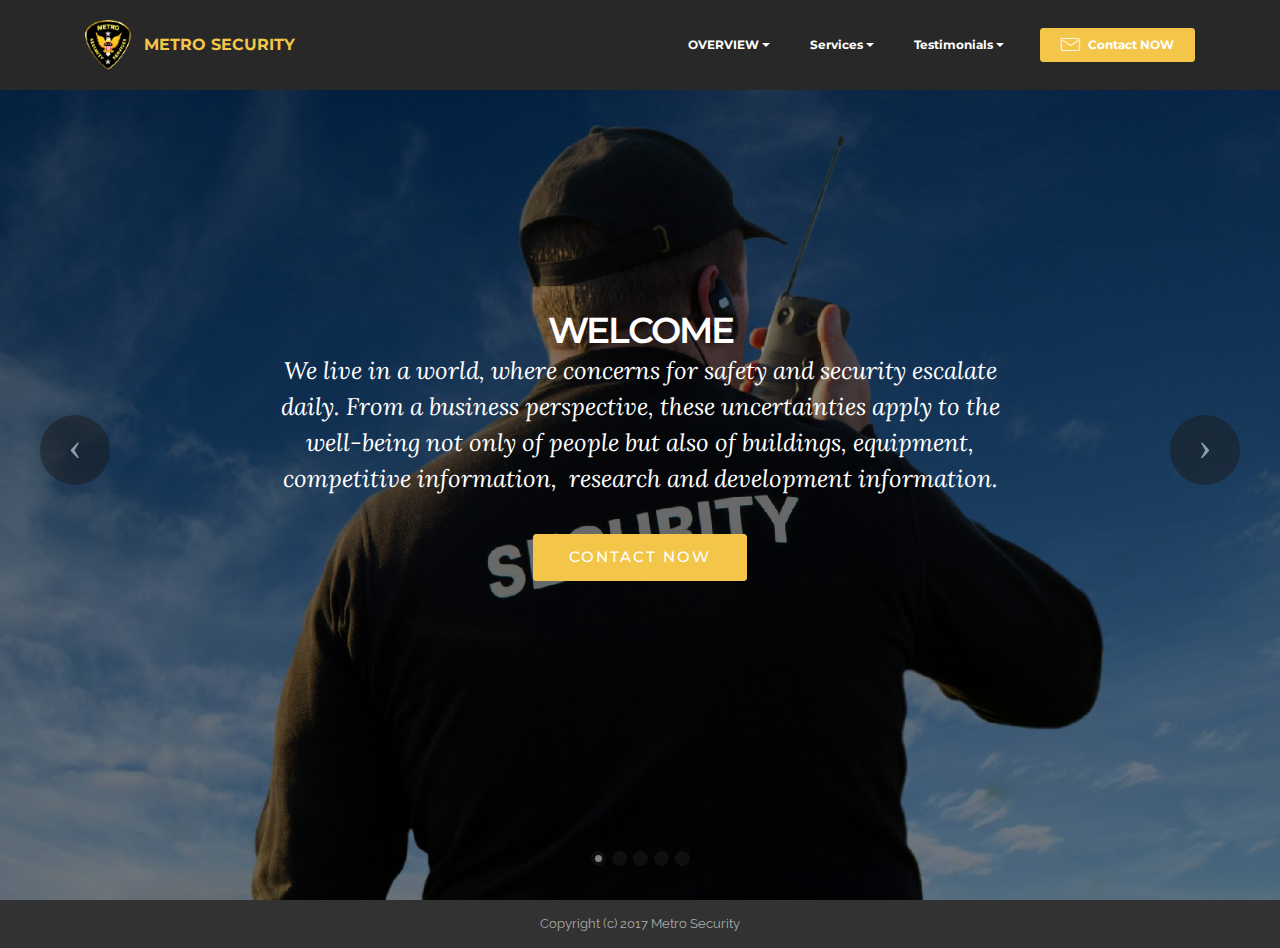
<file: coverview.html>
<!DOCTYPE html>
<html>
<head>
  <!-- Site made with Mobirise Website Builder v3.11.1, https://mobirise.com -->
  <meta charset="UTF-8">
  <meta http-equiv="X-UA-Compatible" content="IE=edge">
  <meta name="generator" content="Mobirise v3.11.1, mobirise.com">
  <meta name="viewport" content="width=device-width, initial-scale=1">
  <link rel="shortcut icon" href="assets/images/metro-logo-118x128.png" type="image/x-icon">
  <meta name="description" content="Welcome to the only security guard service you will want we are your partner providing effective security and loss pervention.">
  <title>Overview of Metro Security Services Wisconsin</title>
  <link rel="stylesheet" href="https://fonts.googleapis.com/css?family=Lora:400,700,400italic,700italic&amp;subset=latin">
  <link rel="stylesheet" href="https://fonts.googleapis.com/css?family=Montserrat:400,700">
  <link rel="stylesheet" href="https://fonts.googleapis.com/css?family=Raleway:100,100i,200,200i,300,300i,400,400i,500,500i,600,600i,700,700i,800,800i,900,900i">
  <link rel="stylesheet" href="assets/bootstrap-material-design-font/css/material.css">
  <link rel="stylesheet" href="assets/web/assets/mobirise-icons/mobirise-icons.css">
  <link rel="stylesheet" href="assets/tether/tether.min.css">
  <link rel="stylesheet" href="assets/bootstrap/css/bootstrap.min.css">
  <link rel="stylesheet" href="assets/dropdown/css/style.css">
  <link rel="stylesheet" href="assets/animate.css/animate.min.css">
  <link rel="stylesheet" href="assets/theme/css/style.css">
  <link rel="stylesheet" href="assets/mobirise/css/mbr-additional.css" type="text/css">
  
  
  
</head>
<body>
<section id="ext_menu-9">

    <nav class="navbar navbar-dropdown navbar-fixed-top">
        <div class="container">

            <div class="mbr-table">
                <div class="mbr-table-cell">

                    <div class="navbar-brand">
                        <a href="index.html" class="navbar-logo"><img src="assets/images/metro-logo-118x128.png" alt="Mobirise"></a>
                        <a class="navbar-caption text-warning" href="home.html">METRO SECURITY</a>
                    </div>

                </div>
                <div class="mbr-table-cell">

                    <button class="navbar-toggler pull-xs-right hidden-md-up" type="button" data-toggle="collapse" data-target="#exCollapsingNavbar">
                        <div class="hamburger-icon"></div>
                    </button>

                    <ul class="nav-dropdown collapse pull-xs-right nav navbar-nav navbar-toggleable-sm" id="exCollapsingNavbar"><li class="nav-item dropdown"><a class="nav-link link dropdown-toggle" href="index.html" data-toggle="dropdown-submenu" aria-expanded="false">OVERVIEW</a><div class="dropdown-menu"><a class="dropdown-item" href="company.html">Company</a><a class="dropdown-item" href="cobjectives.html">Objectives</a><a class="dropdown-item" href="cqualifications.html">Qualifications</a><a class="dropdown-item" href="cmethods.html">Methods</a><a class="dropdown-item" href="bbb.html">BBB Rating</a></div></li><li class="nav-item dropdown"><a class="nav-link link dropdown-toggle" href="#top" data-toggle="dropdown-submenu">Services</a><div class="dropdown-menu"><a class="dropdown-item" href="servicesoverview.html">Overview</a><a class="dropdown-item" href="professional.html">Professional</a></div></li><li class="nav-item dropdown"><a class="nav-link link dropdown-toggle" href="#top" data-toggle="dropdown-submenu" aria-expanded="false">Testimonials</a><div class="dropdown-menu"><a class="dropdown-item" href="ctestimonials.html">Client Reviews</a></div></li><li class="nav-item nav-btn"><a class="nav-link btn btn-warning" href="contactmow.html"><span class="mbri-letter mbr-iconfont mbr-iconfont-btn"></span>Contact NOW</a></li></ul>
                    <button hidden="" class="navbar-toggler navbar-close" type="button" data-toggle="collapse" data-target="#exCollapsingNavbar">
                        <div class="close-icon"></div>
                    </button>

                </div>
            </div>

        </div>
    </nav>

</section>

<section class="engine"><a rel="external" href="https://mobirise.com">Mobirise Web Page Maker</a></section><section class="mbr-slider mbr-section mbr-section__container carousel slide mbr-section-nopadding mbr-after-navbar" data-ride="carousel" data-keyboard="false" data-wrap="true" data-pause="false" data-interval="10000" id="slider-a">
    <div>
        <div>
            <div>
                <ol class="carousel-indicators">
                    <li data-app-prevent-settings="" data-target="#slider-a" class="active" data-slide-to="0"></li><li data-app-prevent-settings="" data-target="#slider-a" data-slide-to="1"></li><li data-app-prevent-settings="" data-target="#slider-a" data-slide-to="2"></li><li data-app-prevent-settings="" data-target="#slider-a" data-slide-to="3"></li><li data-app-prevent-settings="" data-target="#slider-a" data-slide-to="4"></li>
                </ol>
                <div class="carousel-inner" role="listbox">
                    <div class="mbr-section mbr-section-hero carousel-item dark center mbr-section-full active" data-bg-video-slide="false" style="background-image: url(assets/images/securityguard-2000x1289.jpg);">
                        <div class="mbr-table-cell">
                            <div class="mbr-overlay"></div>
                            <div class="container-slide container">
                                
                                <div class="row">
                                    <div class="col-md-8 col-md-offset-2 text-xs-center">
                                        <h2 class="mbr-section-title display-1">WELCOME</h2>
                                        <p class="mbr-section-lead lead">We live in a world, where concerns for safety and security escalate daily. From a business perspective, these uncertainties apply to the well-being not only of people but also of buildings, equipment, competitive information, &nbsp;research and development information.</p>

                                        <div class="mbr-section-btn"><a class="btn btn-lg btn-warning" href="https://mobirise.com">CONTACT NOW</a> </div>
                                    </div>
                                </div>
                            </div>
                        </div>
                    </div><div class="mbr-section mbr-section-hero carousel-item dark center mbr-section-full" data-bg-video-slide="false" style="background-image: url(assets/images/securityguardescalator-2000x1333.jpg);">
                        <div class="mbr-table-cell">
                            <div class="mbr-overlay"></div>
                            <div class="container-slide container">
                                
                                <div class="row">
                                    <div class="col-md-8 col-md-offset-2 text-xs-center">
                                        <h2 class="mbr-section-title display-1">OBJECTIVE</h2>
                                        <p class="mbr-section-lead lead">We recognize that your primary concern is ssecurity and safety. While Metro Security Services core competency is in providing these services, we believe it is important to also highlight all our capabilities in order to demonstrate the total value of what we will bring to your company.</p>

                                        <div class="mbr-section-btn"><a class="btn btn-lg btn-warning" href="https://mobirise.com">CONTACT NOW</a> </div>
                                    </div>
                                </div>
                            </div>
                        </div>
                    </div><div class="mbr-section mbr-section-hero carousel-item dark center mbr-section-full" data-bg-video-slide="false" style="background-image: url(assets/images/car-theft-window-2000x1326.jpg);">
                        <div class="mbr-table-cell">
                            <div class="mbr-overlay"></div>
                            <div class="container-slide container">
                                
                                <div class="row">
                                    <div class="col-md-8 col-md-offset-2 text-xs-center">
                                        <h2 class="mbr-section-title display-1">EFFECTIVE</h2>
                                        <p class="mbr-section-lead lead">Effectively dealing with these concerns has grown beyond the capacity of most budget-constrained public security providers. As a result, many companies have turned to costly proprietary security systems, only to see these systems struggle.</p>

                                        <div class="mbr-section-btn"><a class="btn btn-lg btn-warning" href="https://mobirise.com">CONTACT NOW</a> </div>
                                    </div>
                                </div>
                            </div>
                        </div>
                    </div><div class="mbr-section mbr-section-hero carousel-item dark center mbr-section-full" data-bg-video-slide="false" style="background-image: url(assets/images/thief-1562699-2000x1333.jpg);">
                        <div class="mbr-table-cell">
                            <div class="mbr-overlay"></div>
                            <div class="container-slide container">
                                
                                <div class="row">
                                    <div class="col-md-8 col-md-offset-2 text-xs-center">
                                        <h2 class="mbr-section-title display-1">SAFETY</h2>
                                        <p class="mbr-section-lead lead">Your concerns can be accomplished by leveraging the multiple services of Metro Security Services. Metro Security Services is committed to enhancing the safety, security and success of our clients.</p>

                                        <div class="mbr-section-btn"><a class="btn btn-lg btn-warning" href="https://mobirise.com">CONTACT NOW</a> </div>
                                    </div>
                                </div>
                            </div>
                        </div>
                    </div><div class="mbr-section mbr-section-hero carousel-item dark center mbr-section-full" data-bg-video-slide="https://www.youtube.com/watch?v=-C6oSIvd5NM">
                        <div class="mbr-table-cell">
                            <div class="mbr-overlay"></div>
                            <div class="container-slide container">
                                
                                <div class="row">
                                    <div class="col-md-8 col-md-offset-2 text-xs-center">
                                        <h2 class="mbr-section-title display-1">PARTNER</h2>
                                        <p class="mbr-section-lead lead">Partnerships develop in which we not only define goals, but also anticipate and proactively identify and address future needs by participating in your strategic planning process.</p>

                                        <div class="mbr-section-btn"><a class="btn btn-lg btn-warning" href="https://mobirise.com">CONTACT NOW</a> </div>
                                    </div>
                                </div>
                            </div>
                        </div>
                    </div>
                </div>

                <a data-app-prevent-settings="" class="left carousel-control" role="button" data-slide="prev" href="#slider-a">
                    <span class="icon-prev" aria-hidden="true"></span>
                    <span class="sr-only">Previous</span>
                </a>
                <a data-app-prevent-settings="" class="right carousel-control" role="button" data-slide="next" href="#slider-a">
                    <span class="icon-next" aria-hidden="true"></span>
                    <span class="sr-only">Next</span>
                </a>
            </div>
        </div>
    </div>
</section>

<footer class="mbr-small-footer mbr-section mbr-section-nopadding" id="footer1-19" style="background-color: rgb(50, 50, 50); padding-top: 0.875rem; padding-bottom: 0.875rem;">
    
    <div class="container">
        <p class="text-xs-center">Copyright (c) 2017 Metro Security</p>
    </div>
</footer>


  <script src="assets/web/assets/jquery/jquery.min.js"></script>
  <script src="assets/tether/tether.min.js"></script>
  <script src="assets/bootstrap/js/bootstrap.min.js"></script>
  <script src="assets/smooth-scroll/SmoothScroll.js"></script>
  <script src="assets/dropdown/js/script.min.js"></script>
  <script src="assets/touchSwipe/jquery.touchSwipe.min.js"></script>
  <script src="assets/viewportChecker/jquery.viewportchecker.js"></script>
  <script src="assets/bootstrap-carousel-swipe/bootstrap-carousel-swipe.js"></script>
  <script src="assets/jquery-mb-ytplayer/jquery.mb.YTPlayer.min.js"></script>
  <script src="assets/theme/js/script.js"></script>
  <script src="assets/mobirise-slider-video/script.js"></script>
  
  
  <input name="animation" type="hidden">
   <div id="scrollToTop" class="scrollToTop mbr-arrow-up"><a style="text-align: center;"><i class="mbr-arrow-up-icon"></i></a></div>
  </body>
</html>
</file>
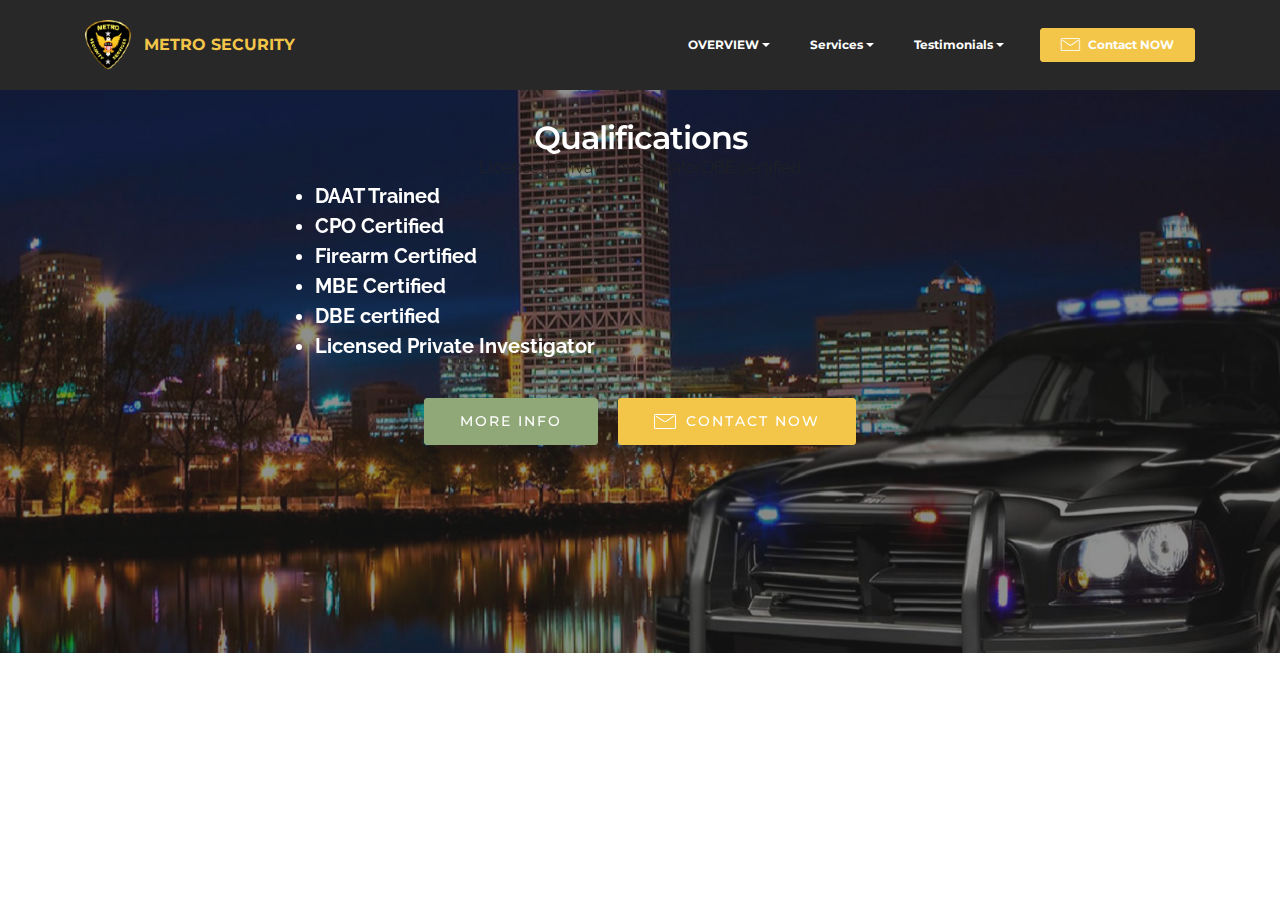
<file: cqualifications.html>
<!DOCTYPE html>
<html>
<head>
  <!-- Site made with Mobirise Website Builder v3.11.1, https://mobirise.com -->
  <meta charset="UTF-8">
  <meta http-equiv="X-UA-Compatible" content="IE=edge">
  <meta name="generator" content="Mobirise v3.11.1, mobirise.com">
  <meta name="viewport" content="width=device-width, initial-scale=1">
  <link rel="shortcut icon" href="assets/images/metro-logo-118x128.png" type="image/x-icon">
  <meta name="description" content="Certified Fireams, CPO, DAAT. MBE, DBE and Prvate Investigator">
  <title>Metro Security Services Qualifications and Certifications</title>
  <link rel="stylesheet" href="https://fonts.googleapis.com/css?family=Lora:400,700,400italic,700italic&amp;subset=latin">
  <link rel="stylesheet" href="https://fonts.googleapis.com/css?family=Montserrat:400,700">
  <link rel="stylesheet" href="https://fonts.googleapis.com/css?family=Raleway:100,100i,200,200i,300,300i,400,400i,500,500i,600,600i,700,700i,800,800i,900,900i">
  <link rel="stylesheet" href="assets/bootstrap-material-design-font/css/material.css">
  <link rel="stylesheet" href="assets/web/assets/mobirise-icons/mobirise-icons.css">
  <link rel="stylesheet" href="assets/tether/tether.min.css">
  <link rel="stylesheet" href="assets/bootstrap/css/bootstrap.min.css">
  <link rel="stylesheet" href="assets/dropdown/css/style.css">
  <link rel="stylesheet" href="assets/animate.css/animate.min.css">
  <link rel="stylesheet" href="assets/theme/css/style.css">
  <link rel="stylesheet" href="assets/mobirise/css/mbr-additional.css" type="text/css">
  
  
  
</head>
<body>
<section id="ext_menu-h">

    <nav class="navbar navbar-dropdown navbar-fixed-top">
        <div class="container">

            <div class="mbr-table">
                <div class="mbr-table-cell">

                    <div class="navbar-brand">
                        <a href="index.html" class="navbar-logo"><img src="assets/images/metro-logo-118x128.png" alt="Mobirise"></a>
                        <a class="navbar-caption text-warning" href="home.html">METRO SECURITY</a>
                    </div>

                </div>
                <div class="mbr-table-cell">

                    <button class="navbar-toggler pull-xs-right hidden-md-up" type="button" data-toggle="collapse" data-target="#exCollapsingNavbar">
                        <div class="hamburger-icon"></div>
                    </button>

                    <ul class="nav-dropdown collapse pull-xs-right nav navbar-nav navbar-toggleable-sm" id="exCollapsingNavbar"><li class="nav-item dropdown"><a class="nav-link link dropdown-toggle" href="index.html" data-toggle="dropdown-submenu" aria-expanded="false">OVERVIEW</a><div class="dropdown-menu"><a class="dropdown-item" href="company.html">Company</a><a class="dropdown-item" href="cobjectives.html">Objectives</a><a class="dropdown-item" href="cqualifications.html">Qualifications</a><a class="dropdown-item" href="cmethods.html">Methods</a><a class="dropdown-item" href="bbb.html">BBB Rating</a></div></li><li class="nav-item dropdown"><a class="nav-link link dropdown-toggle" href="#top" data-toggle="dropdown-submenu">Services</a><div class="dropdown-menu"><a class="dropdown-item" href="servicesoverview.html">Overview</a><a class="dropdown-item" href="professional.html">Professional</a></div></li><li class="nav-item dropdown"><a class="nav-link link dropdown-toggle" href="#top" data-toggle="dropdown-submenu" aria-expanded="false">Testimonials</a><div class="dropdown-menu"><a class="dropdown-item" href="ctestimonials.html">Client Reviews</a></div></li><li class="nav-item nav-btn"><a class="nav-link btn btn-warning" href="contactmow.html"><span class="mbri-letter mbr-iconfont mbr-iconfont-btn"></span>Contact NOW</a></li></ul>
                    <button hidden="" class="navbar-toggler navbar-close" type="button" data-toggle="collapse" data-target="#exCollapsingNavbar">
                        <div class="close-icon"></div>
                    </button>

                </div>
            </div>

        </div>
    </nav>

</section>

<section class="engine"><a rel="external" href="https://mobirise.com">Website Builder</a></section><section class="mbr-section article mbr-parallax-background mbr-after-navbar" id="msg-box3-y" style="background-image: url(assets/images/mainbkgrd-2000x1068.jpg); padding-top: 120px; padding-bottom: 200px;">

    <div class="mbr-overlay" style="opacity: 0.5; background-color: rgb(34, 34, 34);">
    </div>
    <div class="container">
        <div class="row">
            <div class="col-md-8 col-md-offset-2 text-xs-center">
                <h3 class="mbr-section-title display-2">Qualifications</h3>
                <div class="lead">Licensed Private InvestigatorDBE certified<ul><li><strong>DAAT Trained</strong></li><li><strong>CPO Certified</strong></li><li><strong>Firearm Certified</strong></li><li><strong>MBE Certified</strong></li><li><strong>DBE certified</strong></li><li><strong>Licensed Private Investigator</strong></li></ul></div>
                <div><a class="btn btn-success" href="cmethods.html">MORE INFO</a> <a class="btn btn-warning" href="contactmow.html"><span class="mbri-letter mbr-iconfont mbr-iconfont-btn"></span>CONTACT NOW</a></div>
            </div>
        </div>
    </div>

</section>


  <script src="assets/web/assets/jquery/jquery.min.js"></script>
  <script src="assets/tether/tether.min.js"></script>
  <script src="assets/bootstrap/js/bootstrap.min.js"></script>
  <script src="assets/smooth-scroll/SmoothScroll.js"></script>
  <script src="assets/dropdown/js/script.min.js"></script>
  <script src="assets/touchSwipe/jquery.touchSwipe.min.js"></script>
  <script src="assets/viewportChecker/jquery.viewportchecker.js"></script>
  <script src="assets/jarallax/jarallax.js"></script>
  <script src="assets/theme/js/script.js"></script>
  
  
  <input name="animation" type="hidden">
   <div id="scrollToTop" class="scrollToTop mbr-arrow-up"><a style="text-align: center;"><i class="mbr-arrow-up-icon"></i></a></div>
  </body>
</html>
</file>
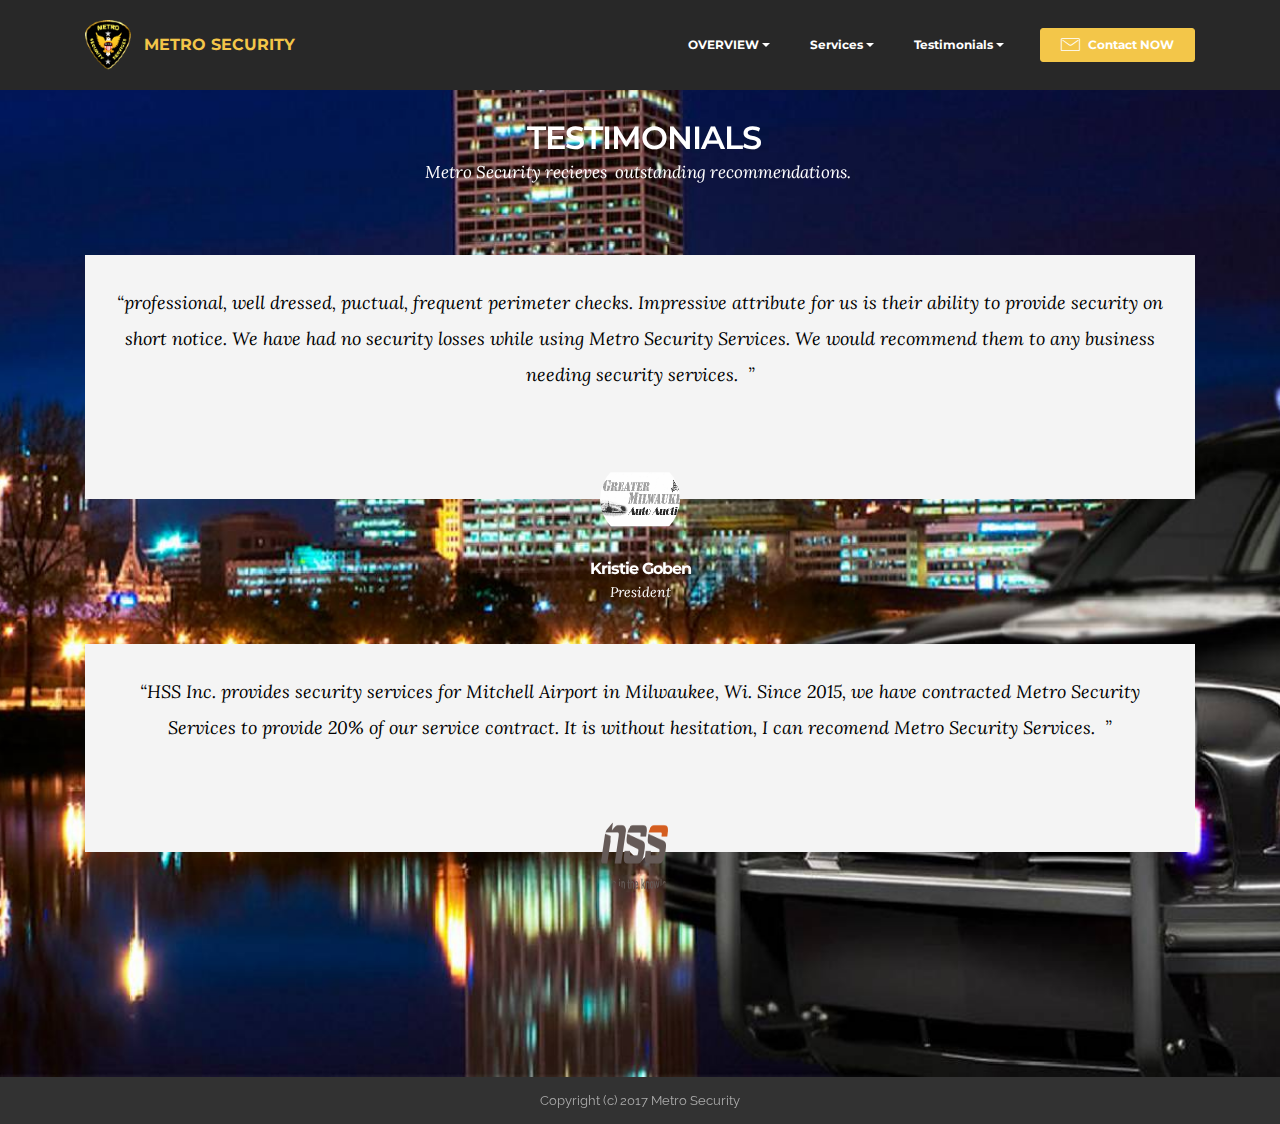
<file: ctestimonials.html>
<!DOCTYPE html>
<html>
<head>
  <!-- Site made with Mobirise Website Builder v3.11.1, https://mobirise.com -->
  <meta charset="UTF-8">
  <meta http-equiv="X-UA-Compatible" content="IE=edge">
  <meta name="generator" content="Mobirise v3.11.1, mobirise.com">
  <meta name="viewport" content="width=device-width, initial-scale=1">
  <link rel="shortcut icon" href="assets/images/metro-logo-118x128.png" type="image/x-icon">
  <meta name="description" content="Metro Security Services of Wisconsin recieves outstanding reviews for security at Milwaukee Airport and Auto Auctions,">
  <title>Client Testimonials and Reviews from Airport and Auto Shows</title>
  <link rel="stylesheet" href="https://fonts.googleapis.com/css?family=Lora:400,700,400italic,700italic&amp;subset=latin">
  <link rel="stylesheet" href="https://fonts.googleapis.com/css?family=Montserrat:400,700">
  <link rel="stylesheet" href="https://fonts.googleapis.com/css?family=Raleway:100,100i,200,200i,300,300i,400,400i,500,500i,600,600i,700,700i,800,800i,900,900i">
  <link rel="stylesheet" href="assets/bootstrap-material-design-font/css/material.css">
  <link rel="stylesheet" href="assets/web/assets/mobirise-icons/mobirise-icons.css">
  <link rel="stylesheet" href="assets/tether/tether.min.css">
  <link rel="stylesheet" href="assets/bootstrap/css/bootstrap.min.css">
  <link rel="stylesheet" href="assets/dropdown/css/style.css">
  <link rel="stylesheet" href="assets/animate.css/animate.min.css">
  <link rel="stylesheet" href="assets/theme/css/style.css">
  <link rel="stylesheet" href="assets/mobirise/css/mbr-additional.css" type="text/css">
  
  
  
</head>
<body>
<section id="ext_menu-z">

    <nav class="navbar navbar-dropdown navbar-fixed-top">
        <div class="container">

            <div class="mbr-table">
                <div class="mbr-table-cell">

                    <div class="navbar-brand">
                        <a href="index.html" class="navbar-logo"><img src="assets/images/metro-logo-118x128.png" alt="Mobirise"></a>
                        <a class="navbar-caption text-warning" href="home.html">METRO SECURITY</a>
                    </div>

                </div>
                <div class="mbr-table-cell">

                    <button class="navbar-toggler pull-xs-right hidden-md-up" type="button" data-toggle="collapse" data-target="#exCollapsingNavbar">
                        <div class="hamburger-icon"></div>
                    </button>

                    <ul class="nav-dropdown collapse pull-xs-right nav navbar-nav navbar-toggleable-sm" id="exCollapsingNavbar"><li class="nav-item dropdown"><a class="nav-link link dropdown-toggle" href="index.html" data-toggle="dropdown-submenu" aria-expanded="false">OVERVIEW</a><div class="dropdown-menu"><a class="dropdown-item" href="company.html">Company</a><a class="dropdown-item" href="cobjectives.html">Objectives</a><a class="dropdown-item" href="cqualifications.html">Qualifications</a><a class="dropdown-item" href="cmethods.html">Methods</a><a class="dropdown-item" href="bbb.html">BBB Rating</a></div></li><li class="nav-item dropdown"><a class="nav-link link dropdown-toggle" href="#top" data-toggle="dropdown-submenu">Services</a><div class="dropdown-menu"><a class="dropdown-item" href="servicesoverview.html">Overview</a><a class="dropdown-item" href="professional.html">Professional</a></div></li><li class="nav-item dropdown"><a class="nav-link link dropdown-toggle" href="#top" data-toggle="dropdown-submenu" aria-expanded="false">Testimonials</a><div class="dropdown-menu"><a class="dropdown-item" href="ctestimonials.html">Client Reviews</a></div></li><li class="nav-item nav-btn"><a class="nav-link btn btn-warning" href="contactmow.html"><span class="mbri-letter mbr-iconfont mbr-iconfont-btn"></span>Contact NOW</a></li></ul>
                    <button hidden="" class="navbar-toggler navbar-close" type="button" data-toggle="collapse" data-target="#exCollapsingNavbar">
                        <div class="close-icon"></div>
                    </button>

                </div>
            </div>

        </div>
    </nav>

</section>

<section class="engine"><a rel="external" href="https://mobirise.com">Website Creator</a></section><section class="mbr-section mbr-parallax-background mbr-after-navbar" id="testimonials2-11" style="background-image: url(assets/images/mainbkgrd-2000x1068.jpg); padding-top: 120px; padding-bottom: 120px;">

    

        <div class="mbr-section mbr-section__container mbr-section__container--middle">
            <div class="container">
                <div class="row">
                    <div class="col-xs-12 text-xs-center">
                        <h3 class="mbr-section-title display-2">&nbsp;TESTIMONIALS</h3>
                        <small class="mbr-section-subtitle">Metro Security recieves &nbsp;outstanding recommendations.&nbsp;</small>
                    </div>
                </div>
            </div>
        </div>


    <div class="mbr-section mbr-section-nopadding">
        <div class="container">
            <div class="row">

                <div class="col-xs-12">

                    <div class="mbr-testimonial card mbr-testimonial-lg">
                        <div class="card-block"><p>“professional, well dressed, puctual, frequent perimeter checks. Impressive attribute for us is their ability to provide security on short notice. We have had no security losses while using Metro Security Services. We would recommend them to any business needing security services. &nbsp;”</p></div>
                        <div class="mbr-author card-footer">
                            <div class="mbr-author-img"><a href="http://www.gmaa.com/" target="_blank"><img src="assets/images/gmaalogo-160x120.png" class="img-circle"></a></div>
                            <div class="mbr-author-name">Kristie Goben</div>
                            <small class="mbr-author-desc">President</small>
                        </div>
                    </div><div class="mbr-testimonial card mbr-testimonial-lg">
                        <div class="card-block"><p>“HSS Inc. provides security services for Mitchell Airport in Milwaukee, Wi. Since 2015, we have contracted Metro Security Services to provide 20% of our service contract. It is without hesitation, I can recomend Metro Security Services. &nbsp;”</p></div>
                        <div class="mbr-author card-footer">
                            <div class="mbr-author-img"><a href="http://hss-us.com" target="_blank"><img src="assets/images/hss-logo-160x96.png" class="img-circle"></a></div>
                            <div class="mbr-author-name">Chelsea York</div>
                            <small class="mbr-author-desc">Program Manager</small>
                        </div>
                    </div>

                </div>

            </div>

        </div>
    </div>
</section>

<footer class="mbr-small-footer mbr-section mbr-section-nopadding" id="footer1-19" style="background-color: rgb(50, 50, 50); padding-top: 0.875rem; padding-bottom: 0.875rem;">
    
    <div class="container">
        <p class="text-xs-center">Copyright (c) 2017 Metro Security</p>
    </div>
</footer>


  <script src="assets/web/assets/jquery/jquery.min.js"></script>
  <script src="assets/tether/tether.min.js"></script>
  <script src="assets/bootstrap/js/bootstrap.min.js"></script>
  <script src="assets/smooth-scroll/SmoothScroll.js"></script>
  <script src="assets/dropdown/js/script.min.js"></script>
  <script src="assets/touchSwipe/jquery.touchSwipe.min.js"></script>
  <script src="assets/viewportChecker/jquery.viewportchecker.js"></script>
  <script src="assets/jarallax/jarallax.js"></script>
  <script src="assets/theme/js/script.js"></script>
  
  
  <input name="animation" type="hidden">
   <div id="scrollToTop" class="scrollToTop mbr-arrow-up"><a style="text-align: center;"><i class="mbr-arrow-up-icon"></i></a></div>
  </body>
</html>
</file>
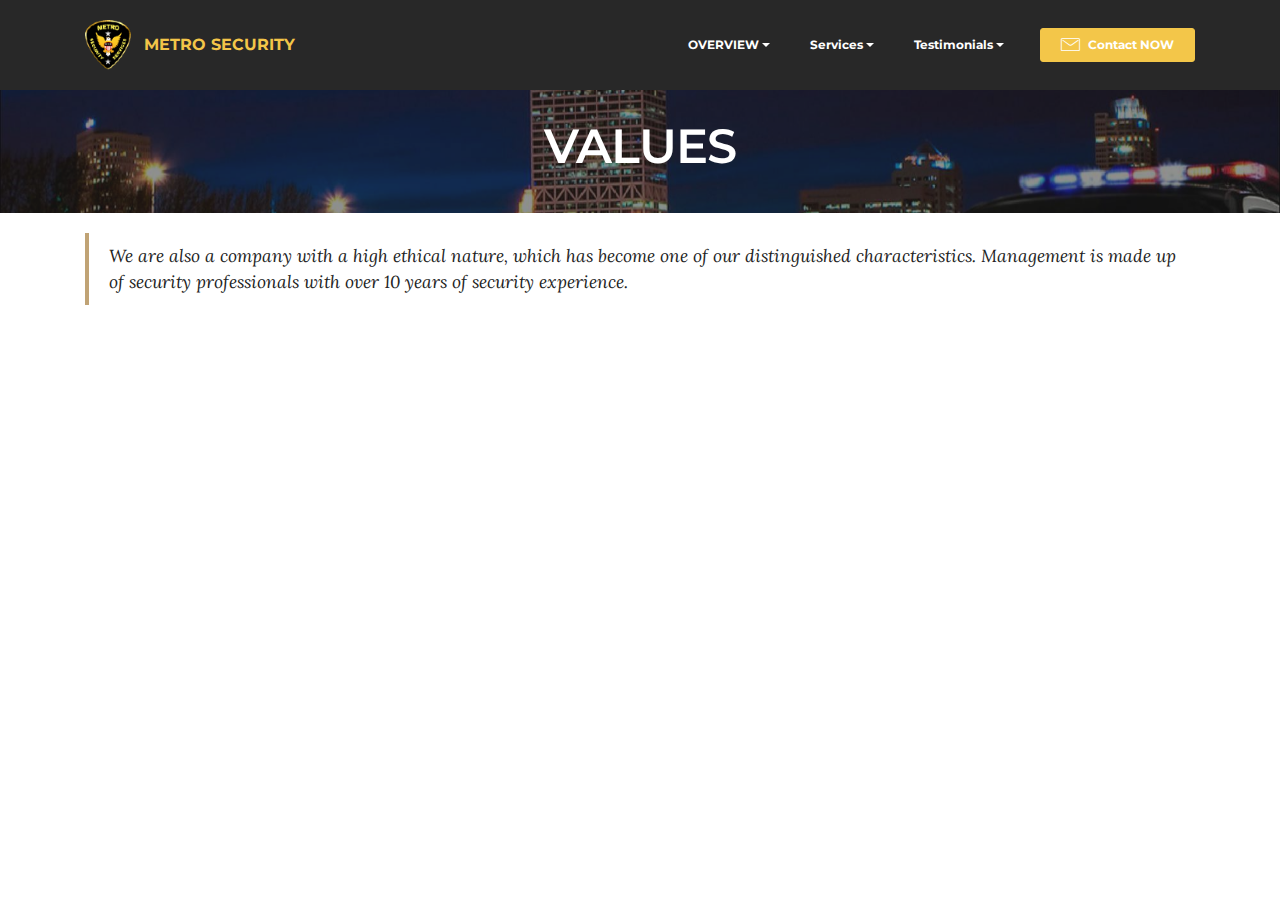
<file: cvalues.html>
<!DOCTYPE html>
<html>
<head>
  <!-- Site made with Mobirise Website Builder v3.11.1, https://mobirise.com -->
  <meta charset="UTF-8">
  <meta http-equiv="X-UA-Compatible" content="IE=edge">
  <meta name="generator" content="Mobirise v3.11.1, mobirise.com">
  <meta name="viewport" content="width=device-width, initial-scale=1">
  <link rel="shortcut icon" href="assets/images/metro-logo-118x128.png" type="image/x-icon">
  <meta name="description" content="Metro Security Company Vaules">
  <title>Company Vaules</title>
  <link rel="stylesheet" href="https://fonts.googleapis.com/css?family=Lora:400,700,400italic,700italic&amp;subset=latin">
  <link rel="stylesheet" href="https://fonts.googleapis.com/css?family=Montserrat:400,700">
  <link rel="stylesheet" href="https://fonts.googleapis.com/css?family=Raleway:100,100i,200,200i,300,300i,400,400i,500,500i,600,600i,700,700i,800,800i,900,900i">
  <link rel="stylesheet" href="assets/bootstrap-material-design-font/css/material.css">
  <link rel="stylesheet" href="assets/web/assets/mobirise-icons/mobirise-icons.css">
  <link rel="stylesheet" href="assets/tether/tether.min.css">
  <link rel="stylesheet" href="assets/bootstrap/css/bootstrap.min.css">
  <link rel="stylesheet" href="assets/dropdown/css/style.css">
  <link rel="stylesheet" href="assets/animate.css/animate.min.css">
  <link rel="stylesheet" href="assets/theme/css/style.css">
  <link rel="stylesheet" href="assets/mobirise/css/mbr-additional.css" type="text/css">
  
  
  
</head>
<body>
<section id="ext_menu-e">

    <nav class="navbar navbar-dropdown navbar-fixed-top">
        <div class="container">

            <div class="mbr-table">
                <div class="mbr-table-cell">

                    <div class="navbar-brand">
                        <a href="index.html" class="navbar-logo"><img src="assets/images/metro-logo-118x128.png" alt="Mobirise"></a>
                        <a class="navbar-caption text-warning" href="home.html">METRO SECURITY</a>
                    </div>

                </div>
                <div class="mbr-table-cell">

                    <button class="navbar-toggler pull-xs-right hidden-md-up" type="button" data-toggle="collapse" data-target="#exCollapsingNavbar">
                        <div class="hamburger-icon"></div>
                    </button>

                    <ul class="nav-dropdown collapse pull-xs-right nav navbar-nav navbar-toggleable-sm" id="exCollapsingNavbar"><li class="nav-item dropdown"><a class="nav-link link dropdown-toggle" href="index.html" data-toggle="dropdown-submenu" aria-expanded="false">OVERVIEW</a><div class="dropdown-menu"><a class="dropdown-item" href="company.html">Company</a><a class="dropdown-item" href="cobjectives.html">Objectives</a><a class="dropdown-item" href="cqualifications.html">Qualifications</a><a class="dropdown-item" href="cmethods.html">Methods</a><a class="dropdown-item" href="bbb.html">BBB Rating</a></div></li><li class="nav-item dropdown"><a class="nav-link link dropdown-toggle" href="#top" data-toggle="dropdown-submenu">Services</a><div class="dropdown-menu"><a class="dropdown-item" href="servicesoverview.html">Overview</a><a class="dropdown-item" href="professional.html">Professional</a></div></li><li class="nav-item dropdown"><a class="nav-link link dropdown-toggle" href="#top" data-toggle="dropdown-submenu" aria-expanded="false">Testimonials</a><div class="dropdown-menu"><a class="dropdown-item" href="ctestimonials.html">Client Reviews</a></div></li><li class="nav-item nav-btn"><a class="nav-link btn btn-warning" href="contactmow.html"><span class="mbri-letter mbr-iconfont mbr-iconfont-btn"></span>Contact NOW</a></li></ul>
                    <button hidden="" class="navbar-toggler navbar-close" type="button" data-toggle="collapse" data-target="#exCollapsingNavbar">
                        <div class="close-icon"></div>
                    </button>

                </div>
            </div>

        </div>
    </nav>

</section>

<section class="engine"><a rel="external" href="https://mobirise.com">Mobirise Website Builder</a></section><section class="mbr-section article mbr-parallax-background mbr-after-navbar" id="msg-box8-f" style="background-image: url(assets/images/mainbkgrd-2000x1068.jpg); padding-top: 120px; padding-bottom: 40px;">

    <div class="mbr-overlay" style="opacity: 0.5; background-color: rgb(34, 34, 34);">
    </div>
    <div class="container">
        <div class="row">
            <div class="col-md-8 col-md-offset-2 text-xs-center">
                <h3 class="mbr-section-title display-2">VALUES</h3>
                
                
            </div>
        </div>
    </div>

</section>

<section class="mbr-section article mbr-section__container" id="content2-g" style="background-color: rgb(255, 255, 255); padding-top: 20px; padding-bottom: 20px;">

    <div class="container">
        <div class="row">
            <div class="col-xs-12 lead"><blockquote>We are also a company with a high ethical nature, which has become one of our distinguished characteristics. Management is made up of security professionals with over 10 years of security experience.&nbsp;</blockquote></div>
        </div>
    </div>

</section>


  <script src="assets/web/assets/jquery/jquery.min.js"></script>
  <script src="assets/tether/tether.min.js"></script>
  <script src="assets/bootstrap/js/bootstrap.min.js"></script>
  <script src="assets/smooth-scroll/SmoothScroll.js"></script>
  <script src="assets/dropdown/js/script.min.js"></script>
  <script src="assets/touchSwipe/jquery.touchSwipe.min.js"></script>
  <script src="assets/viewportChecker/jquery.viewportchecker.js"></script>
  <script src="assets/jarallax/jarallax.js"></script>
  <script src="assets/theme/js/script.js"></script>
  
  
  <input name="animation" type="hidden">
   <div id="scrollToTop" class="scrollToTop mbr-arrow-up"><a style="text-align: center;"><i class="mbr-arrow-up-icon"></i></a></div>
  </body>
</html>
</file>
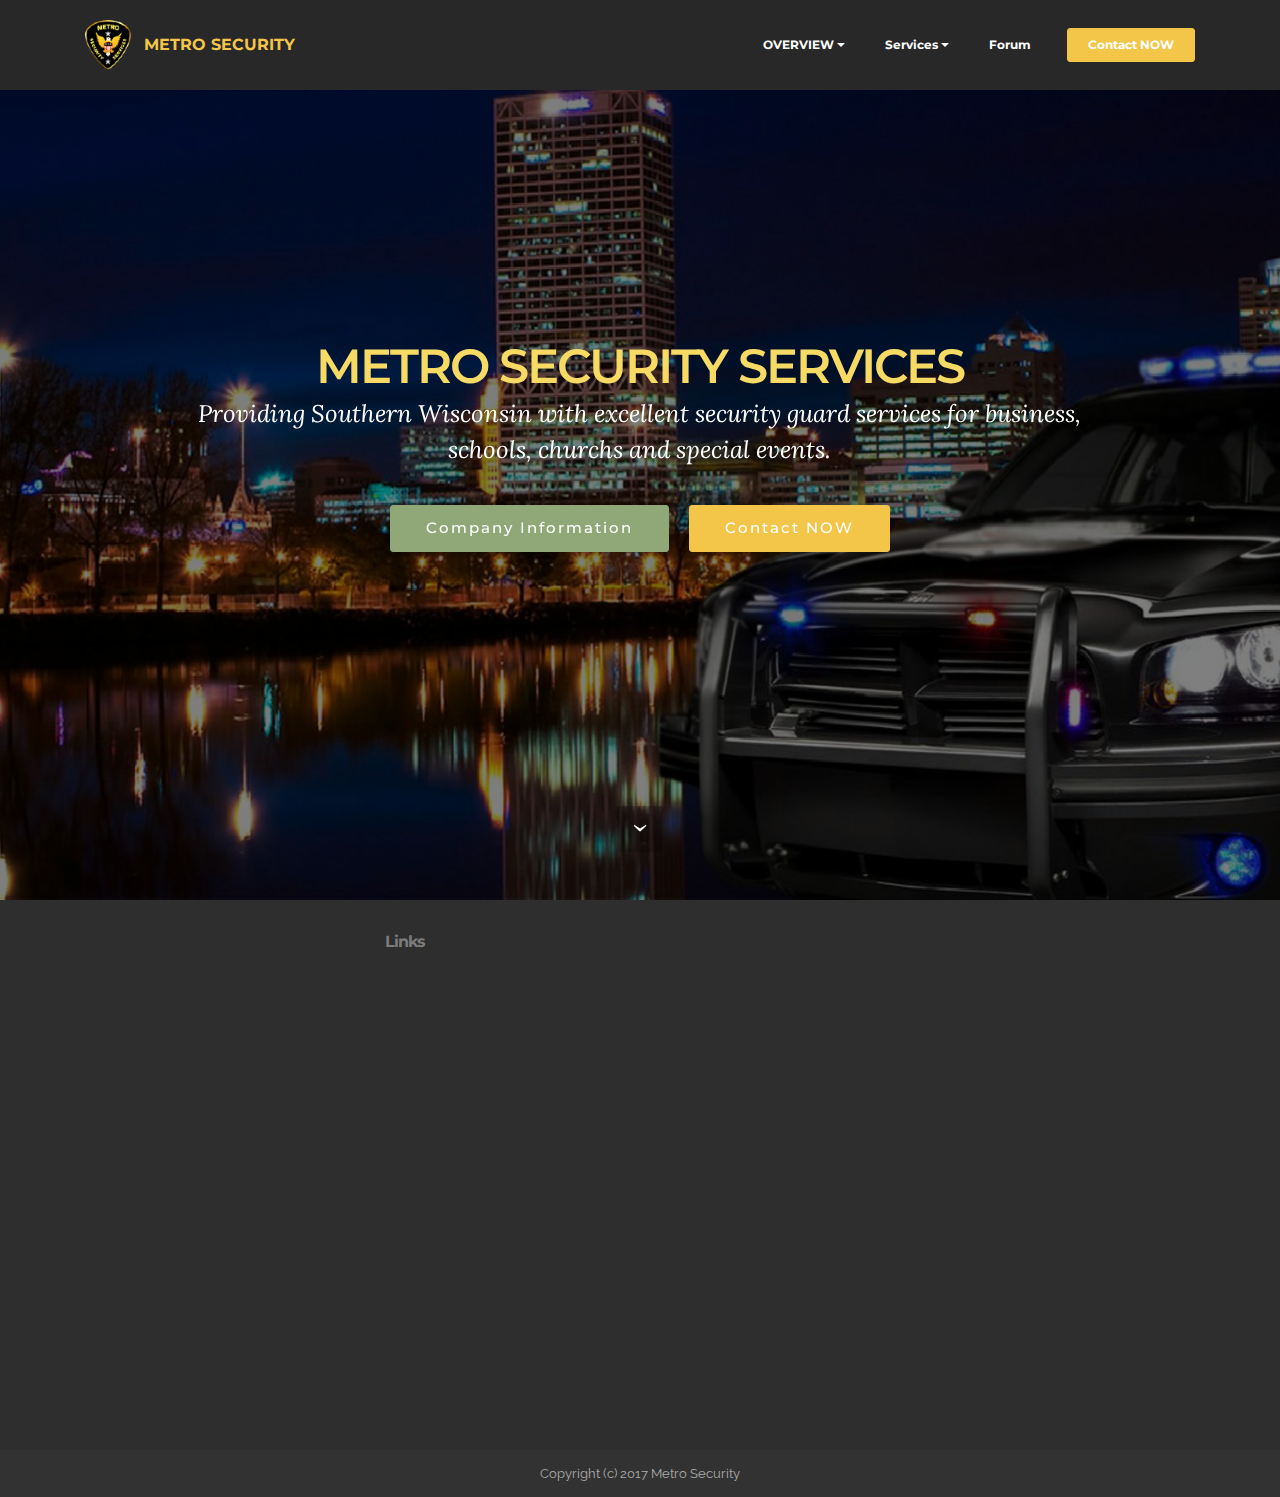
<file: home.html>
<!DOCTYPE html>
<html>
<head>
  <!-- Site made with Mobirise Website Builder v3.11.1, https://mobirise.com -->
  <meta charset="UTF-8">
  <meta http-equiv="X-UA-Compatible" content="IE=edge">
  <meta name="generator" content="Mobirise v3.11.1, mobirise.com">
  <meta name="viewport" content="width=device-width, initial-scale=1">
  <link rel="shortcut icon" href="assets/images/metro-logo-118x128.png" type="image/x-icon">
  <meta name="description" content="security guard service">
  <title>Metro Security Services Home</title>
  <link rel="stylesheet" href="https://fonts.googleapis.com/css?family=Lora:400,700,400italic,700italic&amp;subset=latin">
  <link rel="stylesheet" href="https://fonts.googleapis.com/css?family=Montserrat:400,700">
  <link rel="stylesheet" href="https://fonts.googleapis.com/css?family=Raleway:100,100i,200,200i,300,300i,400,400i,500,500i,600,600i,700,700i,800,800i,900,900i">
  <link rel="stylesheet" href="assets/bootstrap-material-design-font/css/material.css">
  <link rel="stylesheet" href="assets/tether/tether.min.css">
  <link rel="stylesheet" href="assets/bootstrap/css/bootstrap.min.css">
  <link rel="stylesheet" href="assets/dropdown/css/style.css">
  <link rel="stylesheet" href="assets/animate.css/animate.min.css">
  <link rel="stylesheet" href="assets/socicon/css/styles.css">
  <link rel="stylesheet" href="assets/theme/css/style.css">
  <link rel="stylesheet" href="assets/mobirise/css/mbr-additional.css" type="text/css">
  
  
  
</head>
<body>
<section id="ext_menu-3">

    <nav class="navbar navbar-dropdown navbar-fixed-top">
        <div class="container">

            <div class="mbr-table">
                <div class="mbr-table-cell">

                    <div class="navbar-brand">
                        <a href="index.html" class="navbar-logo"><img src="assets/images/metro-logo-118x128.png" alt="Mobirise"></a>
                        <a class="navbar-caption text-warning" href="home.html">METRO SECURITY</a>
                    </div>

                </div>
                <div class="mbr-table-cell">

                    <button class="navbar-toggler pull-xs-right hidden-md-up" type="button" data-toggle="collapse" data-target="#exCollapsingNavbar">
                        <div class="hamburger-icon"></div>
                    </button>

                    <ul class="nav-dropdown collapse pull-xs-right nav navbar-nav navbar-toggleable-sm" id="exCollapsingNavbar"><li class="nav-item dropdown"><a class="nav-link link dropdown-toggle" href="index.html" data-toggle="dropdown-submenu" aria-expanded="false">OVERVIEW</a><div class="dropdown-menu"><a class="dropdown-item" href="company.html">Company</a><a class="dropdown-item" href="cobjectives.html">Objectives</a><a class="dropdown-item" href="cvalues.html">Values</a><a class="dropdown-item" href="cqualifications.html">Qualifications</a><a class="dropdown-item" href="cmethods.html">Methods</a><a class="dropdown-item" href="bbb.html">BBB Rating</a></div></li><li class="nav-item dropdown"><a class="nav-link link dropdown-toggle" href="#top" data-toggle="dropdown-submenu">Services</a><div class="dropdown-menu"><a class="dropdown-item" href="servicesoverview.html">Overview</a><a class="dropdown-item" href="professional.html">Professional</a></div></li><li class="nav-item"><a class="nav-link link" href="#top">Forum</a></li><li class="nav-item nav-btn"><a class="nav-link btn btn-warning" href="contactmow.html">Contact NOW</a></li></ul>
                    <button hidden="" class="navbar-toggler navbar-close" type="button" data-toggle="collapse" data-target="#exCollapsingNavbar">
                        <div class="close-icon"></div>
                    </button>

                </div>
            </div>

        </div>
    </nav>

</section>

<section class="engine"><a rel="external" href="https://mobirise.com">Website Creator</a></section><section class="mbr-section mbr-section-hero mbr-section-full mbr-parallax-background mbr-section-with-arrow mbr-after-navbar" id="header4-4" style="background-image: url(assets/images/mainbkgrd-2000x1068.jpg);">

    <div class="mbr-overlay" style="opacity: 0.5; background-color: rgb(0, 0, 0);"></div>

    <div class="mbr-table-cell">

        <div class="container">
            <div class="row">
                <div class="mbr-section col-md-10 col-md-offset-1 text-xs-center">

                    <h1 class="mbr-section-title display-1">METRO SECURITY SERVICES</h1>
                    <p class="mbr-section-lead lead">Providing Southern Wisconsin with excellent security guard services for business, schools, churchs and special events.</p>
                    <div class="mbr-section-btn"><a class="btn btn-lg btn-success" href="company.html">Company Information</a> <a class="btn btn-lg btn-warning" href="contactmow.html">Contact NOW</a></div>
                </div>
            </div>
        </div>
    </div>

    <div class="mbr-arrow mbr-arrow-floating" aria-hidden="true"><a href="#contacts2-6"><i class="mbr-arrow-icon"></i></a></div>

</section>

<section class="mbr-section mbr-section-md-padding mbr-footer footer2" id="contacts2-6" style="background-color: rgb(46, 46, 46); padding-top: 30px; padding-bottom: 30px;">
    
    <div class="container">
        <div class="row">
            <div class="mbr-footer-content col-xs-12 col-md-3">
                <p><strong>Address</strong><br>7101 W. Capital Dr.<br>Milwaukee, WI.<br>53216<br><br><br>
<strong>Contacts</strong><br>
Email: melissa.washington@gmx.com<br>
Ph:: +1 (414) 269 9630<br>
Fax: 1+ (414) 393 0020</p>
            </div>
            <div class="mbr-footer-content col-xs-12 col-md-3"><strong>Links</strong><ul><li><a class="text-white" href="https://mobirise.com/">Website builder</a></li><li><a class="text-white" href="https://mobirise.com/mobirise-free-win.zip">Download for Windows</a></li><li><a class="text-white" href="https://mobirise.com/mobirise-free-mac.zip">Download for Mac</a></li></ul></div>
            <div class="col-xs-12 col-md-6">
                <div class="mbr-map"><iframe frameborder="0" style="border:0" src="https://www.google.com/maps/embed/v1/place?key=AIzaSyA0Dx_boXQiwvdz8sJHoYeZNVTdoWONYkU&amp;q=place_id:ChIJpxtxyrocBYgRKiuoOR49cHU" allowfullscreen=""></iframe></div>
            </div>
        </div>
    </div>
</section>

<section class="mbr-section mbr-section-md-padding" id="social-buttons4-7" style="background-color: rgb(46, 46, 46); padding-top: 30px; padding-bottom: 30px;">
    
    <div class="container">
        <div class="row">
            <div class="col-md-8 col-md-offset-2 text-xs-center">
                <h3 class="mbr-section-title display-2">FOLLOW US</h3>
                <div> <a class="btn btn-social" title="Facebook" target="_blank" href="https://www.facebook.com/pages/msswi"><i class="socicon socicon-facebook"></i></a>         </div>
            </div>
        </div>
    </div>
</section>

<footer class="mbr-small-footer mbr-section mbr-section-nopadding" id="footer1-w" style="background-color: rgb(50, 50, 50); padding-top: 0.875rem; padding-bottom: 0.875rem;">
    
    <div class="container">
        <p class="text-xs-center">Copyright (c) 2017 Metro Security</p>
    </div>
</footer>


  <script src="assets/web/assets/jquery/jquery.min.js"></script>
  <script src="assets/tether/tether.min.js"></script>
  <script src="assets/bootstrap/js/bootstrap.min.js"></script>
  <script src="assets/smooth-scroll/SmoothScroll.js"></script>
  <script src="assets/dropdown/js/script.min.js"></script>
  <script src="assets/touchSwipe/jquery.touchSwipe.min.js"></script>
  <script src="assets/viewportChecker/jquery.viewportchecker.js"></script>
  <script src="assets/jarallax/jarallax.js"></script>
  <script src="assets/theme/js/script.js"></script>
  
  
  <input name="animation" type="hidden">
   <div id="scrollToTop" class="scrollToTop mbr-arrow-up"><a style="text-align: center;"><i class="mbr-arrow-up-icon"></i></a></div>
  </body>
</html>
</file>
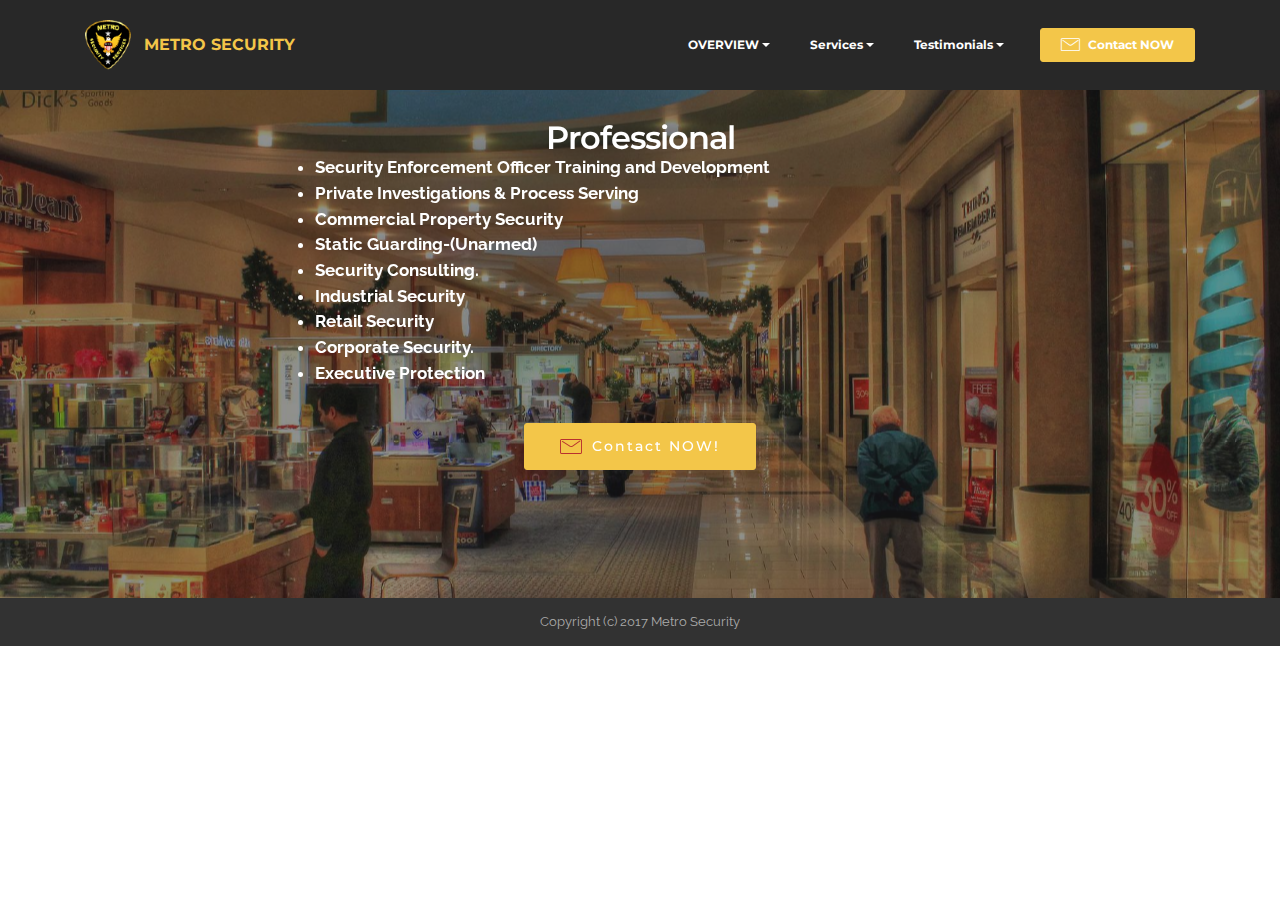
<file: professional.html>
<!DOCTYPE html>
<html>
<head>
  <!-- Site made with Mobirise Website Builder v3.11.1, https://mobirise.com -->
  <meta charset="UTF-8">
  <meta http-equiv="X-UA-Compatible" content="IE=edge">
  <meta name="generator" content="Mobirise v3.11.1, mobirise.com">
  <meta name="viewport" content="width=device-width, initial-scale=1">
  <link rel="shortcut icon" href="assets/images/metro-logo-118x128.png" type="image/x-icon">
  <meta name="description" content="Security Officers are highyly trained and experienced  professionals.">
  <title>Professional Security provided by Metro Security Wisconsin</title>
  <link rel="stylesheet" href="https://fonts.googleapis.com/css?family=Lora:400,700,400italic,700italic&amp;subset=latin">
  <link rel="stylesheet" href="https://fonts.googleapis.com/css?family=Montserrat:400,700">
  <link rel="stylesheet" href="https://fonts.googleapis.com/css?family=Raleway:100,100i,200,200i,300,300i,400,400i,500,500i,600,600i,700,700i,800,800i,900,900i">
  <link rel="stylesheet" href="assets/bootstrap-material-design-font/css/material.css">
  <link rel="stylesheet" href="assets/web/assets/mobirise-icons/mobirise-icons.css">
  <link rel="stylesheet" href="assets/tether/tether.min.css">
  <link rel="stylesheet" href="assets/bootstrap/css/bootstrap.min.css">
  <link rel="stylesheet" href="assets/dropdown/css/style.css">
  <link rel="stylesheet" href="assets/animate.css/animate.min.css">
  <link rel="stylesheet" href="assets/theme/css/style.css">
  <link rel="stylesheet" href="assets/mobirise/css/mbr-additional.css" type="text/css">
  
  
  
</head>
<body>
<section id="ext_menu-s">

    <nav class="navbar navbar-dropdown navbar-fixed-top">
        <div class="container">

            <div class="mbr-table">
                <div class="mbr-table-cell">

                    <div class="navbar-brand">
                        <a href="index.html" class="navbar-logo"><img src="assets/images/metro-logo-118x128.png" alt="Mobirise"></a>
                        <a class="navbar-caption text-warning" href="home.html">METRO SECURITY</a>
                    </div>

                </div>
                <div class="mbr-table-cell">

                    <button class="navbar-toggler pull-xs-right hidden-md-up" type="button" data-toggle="collapse" data-target="#exCollapsingNavbar">
                        <div class="hamburger-icon"></div>
                    </button>

                    <ul class="nav-dropdown collapse pull-xs-right nav navbar-nav navbar-toggleable-sm" id="exCollapsingNavbar"><li class="nav-item dropdown"><a class="nav-link link dropdown-toggle" href="index.html" data-toggle="dropdown-submenu" aria-expanded="false">OVERVIEW</a><div class="dropdown-menu"><a class="dropdown-item" href="company.html">Company</a><a class="dropdown-item" href="cobjectives.html">Objectives</a><a class="dropdown-item" href="cqualifications.html">Qualifications</a><a class="dropdown-item" href="cmethods.html">Methods</a><a class="dropdown-item" href="bbb.html">BBB Rating</a></div></li><li class="nav-item dropdown"><a class="nav-link link dropdown-toggle" href="#top" data-toggle="dropdown-submenu">Services</a><div class="dropdown-menu"><a class="dropdown-item" href="servicesoverview.html">Overview</a><a class="dropdown-item" href="professional.html">Professional</a></div></li><li class="nav-item dropdown"><a class="nav-link link dropdown-toggle" href="#top" data-toggle="dropdown-submenu" aria-expanded="false">Testimonials</a><div class="dropdown-menu"><a class="dropdown-item" href="ctestimonials.html">Client Reviews</a></div></li><li class="nav-item nav-btn"><a class="nav-link btn btn-warning" href="contactmow.html"><span class="mbri-letter mbr-iconfont mbr-iconfont-btn"></span>Contact NOW</a></li></ul>
                    <button hidden="" class="navbar-toggler navbar-close" type="button" data-toggle="collapse" data-target="#exCollapsingNavbar">
                        <div class="close-icon"></div>
                    </button>

                </div>
            </div>

        </div>
    </nav>

</section>

<section class="engine"><a rel="external" href="https://mobirise.com">Site Maker</a></section><section class="mbr-section article mbr-parallax-background mbr-after-navbar" id="msg-box3-t" style="background-image: url(assets/images/shopping-mall-347312-2000x1333.jpg); padding-top: 120px; padding-bottom: 120px;">

    <div class="mbr-overlay" style="opacity: 0.5; background-color: rgb(34, 34, 34);">
    </div>
    <div class="container">
        <div class="row">
            <div class="col-md-8 col-md-offset-2 text-xs-center">
                <h3 class="mbr-section-title display-2">Professional</h3>
                <div class="lead"><ul><li><strong>Security Enforcement Officer Training and Development</strong></li><li><strong>Private Investigations &amp; Process Serving</strong></li><li><strong>Commercial Property Security</strong></li><li><strong>Static Guarding-(Unarmed)</strong></li><li><strong>Security Consulting.</strong></li><li><strong>Industrial Security</strong></li><li><strong>Retail Security</strong></li><li><strong>Corporate Security.</strong></li><li><strong>Executive Protection</strong></li></ul></div>
                <div><a class="btn btn-warning" href="contactmow.html"><span class="mbri-letter mbr-iconfont mbr-iconfont-btn" style="color: rgb(184, 49, 47);"></span>Contact NOW!</a></div>
            </div>
        </div>
    </div>

</section>

<footer class="mbr-small-footer mbr-section mbr-section-nopadding" id="footer1-19" style="background-color: rgb(50, 50, 50); padding-top: 0.875rem; padding-bottom: 0.875rem;">
    
    <div class="container">
        <p class="text-xs-center">Copyright (c) 2017 Metro Security</p>
    </div>
</footer>


  <script src="assets/web/assets/jquery/jquery.min.js"></script>
  <script src="assets/tether/tether.min.js"></script>
  <script src="assets/bootstrap/js/bootstrap.min.js"></script>
  <script src="assets/smooth-scroll/SmoothScroll.js"></script>
  <script src="assets/dropdown/js/script.min.js"></script>
  <script src="assets/touchSwipe/jquery.touchSwipe.min.js"></script>
  <script src="assets/viewportChecker/jquery.viewportchecker.js"></script>
  <script src="assets/jarallax/jarallax.js"></script>
  <script src="assets/theme/js/script.js"></script>
  
  
  <input name="animation" type="hidden">
   <div id="scrollToTop" class="scrollToTop mbr-arrow-up"><a style="text-align: center;"><i class="mbr-arrow-up-icon"></i></a></div>
  </body>
</html>
</file>
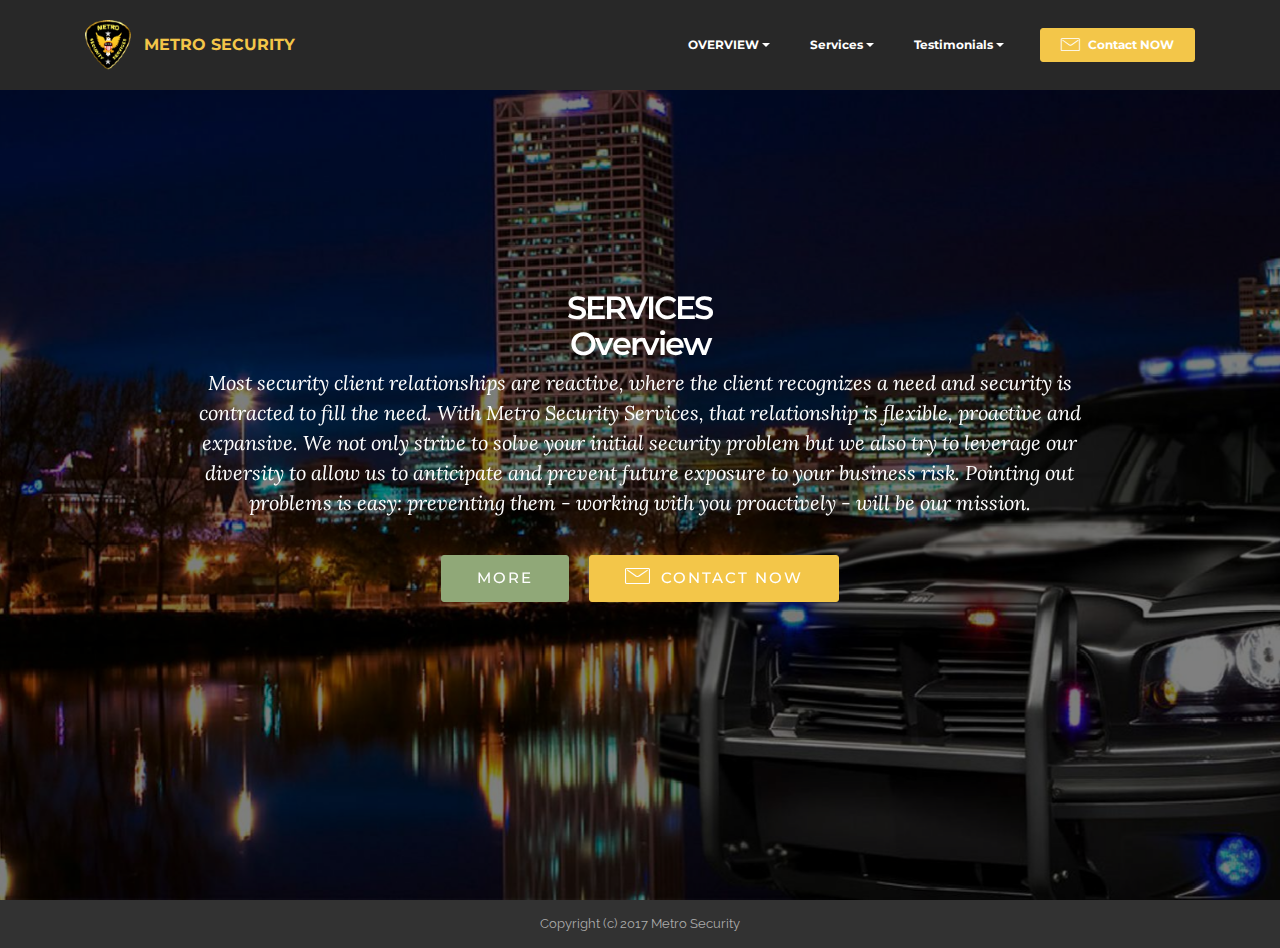
<file: servicesoverview.html>
<!DOCTYPE html>
<html>
<head>
  <!-- Site made with Mobirise Website Builder v3.11.1, https://mobirise.com -->
  <meta charset="UTF-8">
  <meta http-equiv="X-UA-Compatible" content="IE=edge">
  <meta name="generator" content="Mobirise v3.11.1, mobirise.com">
  <meta name="viewport" content="width=device-width, initial-scale=1">
  <link rel="shortcut icon" href="assets/images/metro-logo-118x128.png" type="image/x-icon">
  <meta name="description" content="Overview of security services provided by Metro Security Wisconsin.">
  <title>Security Services Overview for Metro Security Wisconsin</title>
  <link rel="stylesheet" href="https://fonts.googleapis.com/css?family=Lora:400,700,400italic,700italic&amp;subset=latin">
  <link rel="stylesheet" href="https://fonts.googleapis.com/css?family=Montserrat:400,700">
  <link rel="stylesheet" href="https://fonts.googleapis.com/css?family=Raleway:100,100i,200,200i,300,300i,400,400i,500,500i,600,600i,700,700i,800,800i,900,900i">
  <link rel="stylesheet" href="assets/bootstrap-material-design-font/css/material.css">
  <link rel="stylesheet" href="assets/web/assets/mobirise-icons/mobirise-icons.css">
  <link rel="stylesheet" href="assets/tether/tether.min.css">
  <link rel="stylesheet" href="assets/bootstrap/css/bootstrap.min.css">
  <link rel="stylesheet" href="assets/dropdown/css/style.css">
  <link rel="stylesheet" href="assets/animate.css/animate.min.css">
  <link rel="stylesheet" href="assets/theme/css/style.css">
  <link rel="stylesheet" href="assets/mobirise/css/mbr-additional.css" type="text/css">
  
  
  
</head>
<body>
<section id="ext_menu-q">

    <nav class="navbar navbar-dropdown navbar-fixed-top">
        <div class="container">

            <div class="mbr-table">
                <div class="mbr-table-cell">

                    <div class="navbar-brand">
                        <a href="index.html" class="navbar-logo"><img src="assets/images/metro-logo-118x128.png" alt="Mobirise"></a>
                        <a class="navbar-caption text-warning" href="home.html">METRO SECURITY</a>
                    </div>

                </div>
                <div class="mbr-table-cell">

                    <button class="navbar-toggler pull-xs-right hidden-md-up" type="button" data-toggle="collapse" data-target="#exCollapsingNavbar">
                        <div class="hamburger-icon"></div>
                    </button>

                    <ul class="nav-dropdown collapse pull-xs-right nav navbar-nav navbar-toggleable-sm" id="exCollapsingNavbar"><li class="nav-item dropdown"><a class="nav-link link dropdown-toggle" href="index.html" data-toggle="dropdown-submenu" aria-expanded="false">OVERVIEW</a><div class="dropdown-menu"><a class="dropdown-item" href="company.html">Company</a><a class="dropdown-item" href="cobjectives.html">Objectives</a><a class="dropdown-item" href="cqualifications.html">Qualifications</a><a class="dropdown-item" href="cmethods.html">Methods</a><a class="dropdown-item" href="bbb.html">BBB Rating</a></div></li><li class="nav-item dropdown"><a class="nav-link link dropdown-toggle" href="#top" data-toggle="dropdown-submenu">Services</a><div class="dropdown-menu"><a class="dropdown-item" href="servicesoverview.html">Overview</a><a class="dropdown-item" href="professional.html">Professional</a></div></li><li class="nav-item dropdown"><a class="nav-link link dropdown-toggle" href="#top" data-toggle="dropdown-submenu" aria-expanded="false">Testimonials</a><div class="dropdown-menu"><a class="dropdown-item" href="ctestimonials.html">Client Reviews</a></div></li><li class="nav-item nav-btn"><a class="nav-link btn btn-warning" href="contactmow.html"><span class="mbri-letter mbr-iconfont mbr-iconfont-btn"></span>Contact NOW</a></li></ul>
                    <button hidden="" class="navbar-toggler navbar-close" type="button" data-toggle="collapse" data-target="#exCollapsingNavbar">
                        <div class="close-icon"></div>
                    </button>

                </div>
            </div>

        </div>
    </nav>

</section>

<section class="engine"><a rel="external" href="https://mobirise.com">Mobirise Web Site Maker</a></section><section class="mbr-section mbr-section-hero mbr-section-full mbr-parallax-background mbr-after-navbar" id="header1-r" style="background-image: url(assets/images/mainbkgrd-2000x1068.jpg);">

    <div class="mbr-overlay" style="opacity: 0.5; background-color: rgb(0, 0, 0);"></div>

    <div class="mbr-table-cell">

        <div class="container">
            <div class="row">
                <div class="mbr-section col-md-10 col-md-offset-1 text-xs-center">

                    <h1 class="mbr-section-title display-1">SERVICES<br>Overview</h1>
                    <p class="mbr-section-lead lead">Most security client relationships are reactive, where the client recognizes a need and security is contracted to fill the need. With Metro Security Services, that relationship is flexible, proactive and expansive. We not only strive to solve your initial security problem but we also try to leverage our diversity to allow us to anticipate and prevent future exposure to your business risk. Pointing out problems is easy: preventing them - working with you proactively - will be our mission.<br></p>
                    <div class="mbr-section-btn"><a class="btn btn-lg btn-success" href="professional.html">MORE</a> <a class="btn btn-lg btn-warning" href="contactmow.html"><span class="mbri-letter mbr-iconfont mbr-iconfont-btn"></span>CONTACT NOW</a> </div>
                </div>
            </div>
        </div>
    </div>

    

</section>

<footer class="mbr-small-footer mbr-section mbr-section-nopadding" id="footer1-19" style="background-color: rgb(50, 50, 50); padding-top: 0.875rem; padding-bottom: 0.875rem;">
    
    <div class="container">
        <p class="text-xs-center">Copyright (c) 2017 Metro Security</p>
    </div>
</footer>


  <script src="assets/web/assets/jquery/jquery.min.js"></script>
  <script src="assets/tether/tether.min.js"></script>
  <script src="assets/bootstrap/js/bootstrap.min.js"></script>
  <script src="assets/smooth-scroll/SmoothScroll.js"></script>
  <script src="assets/dropdown/js/script.min.js"></script>
  <script src="assets/touchSwipe/jquery.touchSwipe.min.js"></script>
  <script src="assets/viewportChecker/jquery.viewportchecker.js"></script>
  <script src="assets/jarallax/jarallax.js"></script>
  <script src="assets/theme/js/script.js"></script>
  
  
  <input name="animation" type="hidden">
   <div id="scrollToTop" class="scrollToTop mbr-arrow-up"><a style="text-align: center;"><i class="mbr-arrow-up-icon"></i></a></div>
  </body>
</html>
</file>
<file: assets/bootstrap-material-design-font/css/material.css>
@font-face {
  font-family: 'Material-Design-Icons';
  src: url('../fonts/Material-Design-Icons.eot?3ocs8m');
  src: url('../fonts/Material-Design-Icons.eot?#iefix3ocs8m') format('embedded-opentype'), url('../fonts/Material-Design-Icons.woff?3ocs8m') format('woff'), url('../fonts/Material-Design-Icons.ttf?3ocs8m') format('truetype'), url('../fonts/Material-Design-Icons.svg?3ocs8m#Material-Design-Icons') format('svg');
  font-weight: normal;
  font-style: normal;
}
[class^="mdi-"],
[class*="mdi-"] {
  speak: none;
  display: inline-block;
  font-style: normal;
  font-variant:normal;
  font-weight:normal;
  /*font-size:24px;*/
  line-height:1;
  font-family:'Material-Design-Icons' !important;
  text-rendering: auto;
  
  -webkit-font-smoothing: antialiased;
  -moz-osx-font-smoothing: grayscale;
  -webkit-transform: translate(0, 0);
      -ms-transform: translate(0, 0);
          transform: translate(0, 0);
}
[class^="mdi-"]:before,
[class*="mdi-"]:before {
  display: inline-block;
  speak: none;
  text-decoration: inherit;
}
[class^="mdi-"].pull-left,
[class*="mdi-"].pull-left {
  margin-right: .3em;
}
[class^="mdi-"].pull-right,
[class*="mdi-"].pull-right {
  margin-left: .3em;
}
[class^="mdi-"].mdi-lg:before,
[class*="mdi-"].mdi-lg:before,
[class^="mdi-"].mdi-lg:after,
[class*="mdi-"].mdi-lg:after {
  font-size: 1.33333333em;
  line-height: 0.75em;
  vertical-align: -15%;
}
[class^="mdi-"].mdi-2x:before,
[class*="mdi-"].mdi-2x:before,
[class^="mdi-"].mdi-2x:after,
[class*="mdi-"].mdi-2x:after {
  font-size: 2em;
}
[class^="mdi-"].mdi-3x:before,
[class*="mdi-"].mdi-3x:before,
[class^="mdi-"].mdi-3x:after,
[class*="mdi-"].mdi-3x:after {
  font-size: 3em;
}
[class^="mdi-"].mdi-4x:before,
[class*="mdi-"].mdi-4x:before,
[class^="mdi-"].mdi-4x:after,
[class*="mdi-"].mdi-4x:after {
  font-size: 4em;
}
[class^="mdi-"].mdi-5x:before,
[class*="mdi-"].mdi-5x:before,
[class^="mdi-"].mdi-5x:after,
[class*="mdi-"].mdi-5x:after {
  font-size: 5em;
}
[class^="mdi-device-signal-cellular-"]:after,
[class^="mdi-device-battery-"]:after,
[class^="mdi-device-battery-charging-"]:after,
[class^="mdi-device-signal-cellular-connected-no-internet-"]:after,
[class^="mdi-device-signal-wifi-"]:after,
[class^="mdi-device-signal-wifi-statusbar-not-connected"]:after,
.mdi-device-network-wifi:after {
  opacity: .3;
  position: absolute;
  left: 0;
  top: 0;
  z-index: 1;
  display: inline-block;
  speak: none;
  text-decoration: inherit;
}
[class^="mdi-device-signal-cellular-"]:after {
  content: "\e758";
}
[class^="mdi-device-battery-"]:after {
  content: "\e735";
}
[class^="mdi-device-battery-charging-"]:after {
  content: "\e733";
}
[class^="mdi-device-signal-cellular-connected-no-internet-"]:after {
  content: "\e75d";
}
[class^="mdi-device-signal-wifi-"]:after,
.mdi-device-network-wifi:after {
  content: "\e765";
}
[class^="mdi-device-signal-wifi-statusbasr-not-connected"]:after {
  content: "\e8f7";
}
.mdi-device-signal-cellular-off:after,
.mdi-device-signal-cellular-null:after,
.mdi-device-signal-cellular-no-sim:after,
.mdi-device-signal-wifi-off:after,
.mdi-device-signal-wifi-4-bar:after,
.mdi-device-signal-cellular-4-bar:after,
.mdi-device-battery-alert:after,
.mdi-device-signal-cellular-connected-no-internet-4-bar:after,
.mdi-device-battery-std:after,
.mdi-device-battery-full .mdi-device-battery-unknown:after {
  content: "";
}
.mdi-fw {
  width: 1.28571429em;
  text-align: center;
}
.mdi-ul {
  padding-left: 0;
  margin-left: 2.14285714em;
  list-style-type: none;
}
.mdi-ul > li {
  position: relative;
}
.mdi-li {
  position: absolute;
  left: -2.14285714em;
  width: 2.14285714em;
  top: 0.14285714em;
  text-align: center;
}
.mdi-li.mdi-lg {
  left: -1.85714286em;
}
.mdi-border {
  padding: .2em .25em .15em;
  border: solid 0.08em #eeeeee;
  border-radius: .1em;
}
.mdi-spin {
  -webkit-animation: mdi-spin 2s infinite linear;
  animation: mdi-spin 2s infinite linear;
  -webkit-transform-origin: 50% 50%;
  -ms-transform-origin: 50% 50%;
      transform-origin: 50% 50%;
}
.mdi-pulse {
  -webkit-animation: mdi-spin 1s steps(8) infinite;
  animation: mdi-spin 1s steps(8) infinite;
  -webkit-transform-origin: 50% 50%;
  -ms-transform-origin: 50% 50%;
      transform-origin: 50% 50%;
}
@-webkit-keyframes mdi-spin {
  0% {
    -webkit-transform: rotate(0deg);
    transform: rotate(0deg);
  }
  100% {
    -webkit-transform: rotate(359deg);
    transform: rotate(359deg);
  }
}
@keyframes mdi-spin {
  0% {
    -webkit-transform: rotate(0deg);
    transform: rotate(0deg);
  }
  100% {
    -webkit-transform: rotate(359deg);
    transform: rotate(359deg);
  }
}
.mdi-rotate-90 {
  filter: progid:DXImageTransform.Microsoft.BasicImage(rotation=1);
  -webkit-transform: rotate(90deg);
  -ms-transform: rotate(90deg);
  transform: rotate(90deg);
}
.mdi-rotate-180 {
  filter: progid:DXImageTransform.Microsoft.BasicImage(rotation=2);
  -webkit-transform: rotate(180deg);
  -ms-transform: rotate(180deg);
  transform: rotate(180deg);
}
.mdi-rotate-270 {
  filter: progid:DXImageTransform.Microsoft.BasicImage(rotation=3);
  -webkit-transform: rotate(270deg);
  -ms-transform: rotate(270deg);
  transform: rotate(270deg);
}
.mdi-flip-horizontal {
  filter: progid:DXImageTransform.Microsoft.BasicImage(rotation=0, mirror=1);
  -webkit-transform: scale(-1, 1);
  -ms-transform: scale(-1, 1);
  transform: scale(-1, 1);
}
.mdi-flip-vertical {
  filter: progid:DXImageTransform.Microsoft.BasicImage(rotation=2, mirror=1);
  -webkit-transform: scale(1, -1);
  -ms-transform: scale(1, -1);
  transform: scale(1, -1);
}
:root .mdi-rotate-90,
:root .mdi-rotate-180,
:root .mdi-rotate-270,
:root .mdi-flip-horizontal,
:root .mdi-flip-vertical {
  -webkit-filter: none;
          filter: none;
}
.mdi-stack {
  position: relative;
  display: inline-block;
  width: 2em;
  height: 2em;
  line-height: 2em;
  vertical-align: middle;
}
.mdi-stack-1x,
.mdi-stack-2x {
  position: absolute;
  left: 0;
  width: 100%;
  text-align: center;
}
.mdi-stack-1x {
  line-height: inherit;
}
.mdi-stack-2x {
  font-size: 2em;
}
.mdi-inverse {
  color: #ffffff;
}
/* Start Icons */
.mdi-action-3d-rotation:before {
  content: "\e600";
}
.mdi-action-accessibility:before {
  content: "\e601";
}
.mdi-action-account-balance-wallet:before {
  content: "\e602";
}
.mdi-action-account-balance:before {
  content: "\e603";
}
.mdi-action-account-box:before {
  content: "\e604";
}
.mdi-action-account-child:before {
  content: "\e605";
}
.mdi-action-account-circle:before {
  content: "\e606";
}
.mdi-action-add-shopping-cart:before {
  content: "\e607";
}
.mdi-action-alarm-add:before {
  content: "\e608";
}
.mdi-action-alarm-off:before {
  content: "\e609";
}
.mdi-action-alarm-on:before {
  content: "\e60a";
}
.mdi-action-alarm:before {
  content: "\e60b";
}
.mdi-action-android:before {
  content: "\e60c";
}
.mdi-action-announcement:before {
  content: "\e60d";
}
.mdi-action-aspect-ratio:before {
  content: "\e60e";
}
.mdi-action-assessment:before {
  content: "\e60f";
}
.mdi-action-assignment-ind:before {
  content: "\e610";
}
.mdi-action-assignment-late:before {
  content: "\e611";
}
.mdi-action-assignment-return:before {
  content: "\e612";
}
.mdi-action-assignment-returned:before {
  content: "\e613";
}
.mdi-action-assignment-turned-in:before {
  content: "\e614";
}
.mdi-action-assignment:before {
  content: "\e615";
}
.mdi-action-autorenew:before {
  content: "\e616";
}
.mdi-action-backup:before {
  content: "\e617";
}
.mdi-action-book:before {
  content: "\e618";
}
.mdi-action-bookmark-outline:before {
  content: "\e619";
}
.mdi-action-bookmark:before {
  content: "\e61a";
}
.mdi-action-bug-report:before {
  content: "\e61b";
}
.mdi-action-cached:before {
  content: "\e61c";
}
.mdi-action-check-circle:before {
  content: "\e61d";
}
.mdi-action-class:before {
  content: "\e61e";
}
.mdi-action-credit-card:before {
  content: "\e61f";
}
.mdi-action-dashboard:before {
  content: "\e620";
}
.mdi-action-delete:before {
  content: "\e621";
}
.mdi-action-description:before {
  content: "\e622";
}
.mdi-action-dns:before {
  content: "\e623";
}
.mdi-action-done-all:before {
  content: "\e624";
}
.mdi-action-done:before {
  content: "\e625";
}
.mdi-action-event:before {
  content: "\e626";
}
.mdi-action-exit-to-app:before {
  content: "\e627";
}
.mdi-action-explore:before {
  content: "\e628";
}
.mdi-action-extension:before {
  content: "\e629";
}
.mdi-action-face-unlock:before {
  content: "\e62a";
}
.mdi-action-favorite-outline:before {
  content: "\e62b";
}
.mdi-action-favorite:before {
  content: "\e62c";
}
.mdi-action-find-in-page:before {
  content: "\e62d";
}
.mdi-action-find-replace:before {
  content: "\e62e";
}
.mdi-action-flip-to-back:before {
  content: "\e62f";
}
.mdi-action-flip-to-front:before {
  content: "\e630";
}
.mdi-action-get-app:before {
  content: "\e631";
}
.mdi-action-grade:before {
  content: "\e632";
}
.mdi-action-group-work:before {
  content: "\e633";
}
.mdi-action-help:before {
  content: "\e634";
}
.mdi-action-highlight-remove:before {
  content: "\e635";
}
.mdi-action-history:before {
  content: "\e636";
}
.mdi-action-home:before {
  content: "\e637";
}
.mdi-action-https:before {
  content: "\e638";
}
.mdi-action-info-outline:before {
  content: "\e639";
}
.mdi-action-info:before {
  content: "\e63a";
}
.mdi-action-input:before {
  content: "\e63b";
}
.mdi-action-invert-colors:before {
  content: "\e63c";
}
.mdi-action-label-outline:before {
  content: "\e63d";
}
.mdi-action-label:before {
  content: "\e63e";
}
.mdi-action-language:before {
  content: "\e63f";
}
.mdi-action-launch:before {
  content: "\e640";
}
.mdi-action-list:before {
  content: "\e641";
}
.mdi-action-lock-open:before {
  content: "\e642";
}
.mdi-action-lock-outline:before {
  content: "\e643";
}
.mdi-action-lock:before {
  content: "\e644";
}
.mdi-action-loyalty:before {
  content: "\e645";
}
.mdi-action-markunread-mailbox:before {
  content: "\e646";
}
.mdi-action-note-add:before {
  content: "\e647";
}
.mdi-action-open-in-browser:before {
  content: "\e648";
}
.mdi-action-open-in-new:before {
  content: "\e649";
}
.mdi-action-open-with:before {
  content: "\e64a";
}
.mdi-action-pageview:before {
  content: "\e64b";
}
.mdi-action-payment:before {
  content: "\e64c";
}
.mdi-action-perm-camera-mic:before {
  content: "\e64d";
}
.mdi-action-perm-contact-cal:before {
  content: "\e64e";
}
.mdi-action-perm-data-setting:before {
  content: "\e64f";
}
.mdi-action-perm-device-info:before {
  content: "\e650";
}
.mdi-action-perm-identity:before {
  content: "\e651";
}
.mdi-action-perm-media:before {
  content: "\e652";
}
.mdi-action-perm-phone-msg:before {
  content: "\e653";
}
.mdi-action-perm-scan-wifi:before {
  content: "\e654";
}
.mdi-action-picture-in-picture:before {
  content: "\e655";
}
.mdi-action-polymer:before {
  content: "\e656";
}
.mdi-action-print:before {
  content: "\e657";
}
.mdi-action-query-builder:before {
  content: "\e658";
}
.mdi-action-question-answer:before {
  content: "\e659";
}
.mdi-action-receipt:before {
  content: "\e65a";
}
.mdi-action-redeem:before {
  content: "\e65b";
}
.mdi-action-reorder:before {
  content: "\e65c";
}
.mdi-action-report-problem:before {
  content: "\e65d";
}
.mdi-action-restore:before {
  content: "\e65e";
}
.mdi-action-room:before {
  content: "\e65f";
}
.mdi-action-schedule:before {
  content: "\e660";
}
.mdi-action-search:before {
  content: "\e661";
}
.mdi-action-settings-applications:before {
  content: "\e662";
}
.mdi-action-settings-backup-restore:before {
  content: "\e663";
}
.mdi-action-settings-bluetooth:before {
  content: "\e664";
}
.mdi-action-settings-cell:before {
  content: "\e665";
}
.mdi-action-settings-display:before {
  content: "\e666";
}
.mdi-action-settings-ethernet:before {
  content: "\e667";
}
.mdi-action-settings-input-antenna:before {
  content: "\e668";
}
.mdi-action-settings-input-component:before {
  content: "\e669";
}
.mdi-action-settings-input-composite:before {
  content: "\e66a";
}
.mdi-action-settings-input-hdmi:before {
  content: "\e66b";
}
.mdi-action-settings-input-svideo:before {
  content: "\e66c";
}
.mdi-action-settings-overscan:before {
  content: "\e66d";
}
.mdi-action-settings-phone:before {
  content: "\e66e";
}
.mdi-action-settings-power:before {
  content: "\e66f";
}
.mdi-action-settings-remote:before {
  content: "\e670";
}
.mdi-action-settings-voice:before {
  content: "\e671";
}
.mdi-action-settings:before {
  content: "\e672";
}
.mdi-action-shop-two:before {
  content: "\e673";
}
.mdi-action-shop:before {
  content: "\e674";
}
.mdi-action-shopping-basket:before {
  content: "\e675";
}
.mdi-action-shopping-cart:before {
  content: "\e676";
}
.mdi-action-speaker-notes:before {
  content: "\e677";
}
.mdi-action-spellcheck:before {
  content: "\e678";
}
.mdi-action-star-rate:before {
  content: "\e679";
}
.mdi-action-stars:before {
  content: "\e67a";
}
.mdi-action-store:before {
  content: "\e67b";
}
.mdi-action-subject:before {
  content: "\e67c";
}
.mdi-action-supervisor-account:before {
  content: "\e67d";
}
.mdi-action-swap-horiz:before {
  content: "\e67e";
}
.mdi-action-swap-vert-circle:before {
  content: "\e67f";
}
.mdi-action-swap-vert:before {
  content: "\e680";
}
.mdi-action-system-update-tv:before {
  content: "\e681";
}
.mdi-action-tab-unselected:before {
  content: "\e682";
}
.mdi-action-tab:before {
  content: "\e683";
}
.mdi-action-theaters:before {
  content: "\e684";
}
.mdi-action-thumb-down:before {
  content: "\e685";
}
.mdi-action-thumb-up:before {
  content: "\e686";
}
.mdi-action-thumbs-up-down:before {
  content: "\e687";
}
.mdi-action-toc:before {
  content: "\e688";
}
.mdi-action-today:before {
  content: "\e689";
}
.mdi-action-track-changes:before {
  content: "\e68a";
}
.mdi-action-translate:before {
  content: "\e68b";
}
.mdi-action-trending-down:before {
  content: "\e68c";
}
.mdi-action-trending-neutral:before {
  content: "\e68d";
}
.mdi-action-trending-up:before {
  content: "\e68e";
}
.mdi-action-turned-in-not:before {
  content: "\e68f";
}
.mdi-action-turned-in:before {
  content: "\e690";
}
.mdi-action-verified-user:before {
  content: "\e691";
}
.mdi-action-view-agenda:before {
  content: "\e692";
}
.mdi-action-view-array:before {
  content: "\e693";
}
.mdi-action-view-carousel:before {
  content: "\e694";
}
.mdi-action-view-column:before {
  content: "\e695";
}
.mdi-action-view-day:before {
  content: "\e696";
}
.mdi-action-view-headline:before {
  content: "\e697";
}
.mdi-action-view-list:before {
  content: "\e698";
}
.mdi-action-view-module:before {
  content: "\e699";
}
.mdi-action-view-quilt:before {
  content: "\e69a";
}
.mdi-action-view-stream:before {
  content: "\e69b";
}
.mdi-action-view-week:before {
  content: "\e69c";
}
.mdi-action-visibility-off:before {
  content: "\e69d";
}
.mdi-action-visibility:before {
  content: "\e69e";
}
.mdi-action-wallet-giftcard:before {
  content: "\e69f";
}
.mdi-action-wallet-membership:before {
  content: "\e6a0";
}
.mdi-action-wallet-travel:before {
  content: "\e6a1";
}
.mdi-action-work:before {
  content: "\e6a2";
}
.mdi-alert-error:before {
  content: "\e6a3";
}
.mdi-alert-warning:before {
  content: "\e6a4";
}
.mdi-av-album:before {
  content: "\e6a5";
}
.mdi-av-closed-caption:before {
  content: "\e6a6";
}
.mdi-av-equalizer:before {
  content: "\e6a7";
}
.mdi-av-explicit:before {
  content: "\e6a8";
}
.mdi-av-fast-forward:before {
  content: "\e6a9";
}
.mdi-av-fast-rewind:before {
  content: "\e6aa";
}
.mdi-av-games:before {
  content: "\e6ab";
}
.mdi-av-hearing:before {
  content: "\e6ac";
}
.mdi-av-high-quality:before {
  content: "\e6ad";
}
.mdi-av-loop:before {
  content: "\e6ae";
}
.mdi-av-mic-none:before {
  content: "\e6af";
}
.mdi-av-mic-off:before {
  content: "\e6b0";
}
.mdi-av-mic:before {
  content: "\e6b1";
}
.mdi-av-movie:before {
  content: "\e6b2";
}
.mdi-av-my-library-add:before {
  content: "\e6b3";
}
.mdi-av-my-library-books:before {
  content: "\e6b4";
}
.mdi-av-my-library-music:before {
  content: "\e6b5";
}
.mdi-av-new-releases:before {
  content: "\e6b6";
}
.mdi-av-not-interested:before {
  content: "\e6b7";
}
.mdi-av-pause-circle-fill:before {
  content: "\e6b8";
}
.mdi-av-pause-circle-outline:before {
  content: "\e6b9";
}
.mdi-av-pause:before {
  content: "\e6ba";
}
.mdi-av-play-arrow:before {
  content: "\e6bb";
}
.mdi-av-play-circle-fill:before {
  content: "\e6bc";
}
.mdi-av-play-circle-outline:before {
  content: "\e6bd";
}
.mdi-av-play-shopping-bag:before {
  content: "\e6be";
}
.mdi-av-playlist-add:before {
  content: "\e6bf";
}
.mdi-av-queue-music:before {
  content: "\e6c0";
}
.mdi-av-queue:before {
  content: "\e6c1";
}
.mdi-av-radio:before {
  content: "\e6c2";
}
.mdi-av-recent-actors:before {
  content: "\e6c3";
}
.mdi-av-repeat-one:before {
  content: "\e6c4";
}
.mdi-av-repeat:before {
  content: "\e6c5";
}
.mdi-av-replay:before {
  content: "\e6c6";
}
.mdi-av-shuffle:before {
  content: "\e6c7";
}
.mdi-av-skip-next:before {
  content: "\e6c8";
}
.mdi-av-skip-previous:before {
  content: "\e6c9";
}
.mdi-av-snooze:before {
  content: "\e6ca";
}
.mdi-av-stop:before {
  content: "\e6cb";
}
.mdi-av-subtitles:before {
  content: "\e6cc";
}
.mdi-av-surround-sound:before {
  content: "\e6cd";
}
.mdi-av-timer:before {
  content: "\e6ce";
}
.mdi-av-video-collection:before {
  content: "\e6cf";
}
.mdi-av-videocam-off:before {
  content: "\e6d0";
}
.mdi-av-videocam:before {
  content: "\e6d1";
}
.mdi-av-volume-down:before {
  content: "\e6d2";
}
.mdi-av-volume-mute:before {
  content: "\e6d3";
}
.mdi-av-volume-off:before {
  content: "\e6d4";
}
.mdi-av-volume-up:before {
  content: "\e6d5";
}
.mdi-av-web:before {
  content: "\e6d6";
}
.mdi-communication-business:before {
  content: "\e6d7";
}
.mdi-communication-call-end:before {
  content: "\e6d8";
}
.mdi-communication-call-made:before {
  content: "\e6d9";
}
.mdi-communication-call-merge:before {
  content: "\e6da";
}
.mdi-communication-call-missed:before {
  content: "\e6db";
}
.mdi-communication-call-received:before {
  content: "\e6dc";
}
.mdi-communication-call-split:before {
  content: "\e6dd";
}
.mdi-communication-call:before {
  content: "\e6de";
}
.mdi-communication-chat:before {
  content: "\e6df";
}
.mdi-communication-clear-all:before {
  content: "\e6e0";
}
.mdi-communication-comment:before {
  content: "\e6e1";
}
.mdi-communication-contacts:before {
  content: "\e6e2";
}
.mdi-communication-dialer-sip:before {
  content: "\e6e3";
}
.mdi-communication-dialpad:before {
  content: "\e6e4";
}
.mdi-communication-dnd-on:before {
  content: "\e6e5";
}
.mdi-communication-email:before {
  content: "\e6e6";
}
.mdi-communication-forum:before {
  content: "\e6e7";
}
.mdi-communication-import-export:before {
  content: "\e6e8";
}
.mdi-communication-invert-colors-off:before {
  content: "\e6e9";
}
.mdi-communication-invert-colors-on:before {
  content: "\e6ea";
}
.mdi-communication-live-help:before {
  content: "\e6eb";
}
.mdi-communication-location-off:before {
  content: "\e6ec";
}
.mdi-communication-location-on:before {
  content: "\e6ed";
}
.mdi-communication-message:before {
  content: "\e6ee";
}
.mdi-communication-messenger:before {
  content: "\e6ef";
}
.mdi-communication-no-sim:before {
  content: "\e6f0";
}
.mdi-communication-phone:before {
  content: "\e6f1";
}
.mdi-communication-portable-wifi-off:before {
  content: "\e6f2";
}
.mdi-communication-quick-contacts-dialer:before {
  content: "\e6f3";
}
.mdi-communication-quick-contacts-mail:before {
  content: "\e6f4";
}
.mdi-communication-ring-volume:before {
  content: "\e6f5";
}
.mdi-communication-stay-current-landscape:before {
  content: "\e6f6";
}
.mdi-communication-stay-current-portrait:before {
  content: "\e6f7";
}
.mdi-communication-stay-primary-landscape:before {
  content: "\e6f8";
}
.mdi-communication-stay-primary-portrait:before {
  content: "\e6f9";
}
.mdi-communication-swap-calls:before {
  content: "\e6fa";
}
.mdi-communication-textsms:before {
  content: "\e6fb";
}
.mdi-communication-voicemail:before {
  content: "\e6fc";
}
.mdi-communication-vpn-key:before {
  content: "\e6fd";
}
.mdi-content-add-box:before {
  content: "\e6fe";
}
.mdi-content-add-circle-outline:before {
  content: "\e6ff";
}
.mdi-content-add-circle:before {
  content: "\e700";
}
.mdi-content-add:before {
  content: "\e701";
}
.mdi-content-archive:before {
  content: "\e702";
}
.mdi-content-backspace:before {
  content: "\e703";
}
.mdi-content-block:before {
  content: "\e704";
}
.mdi-content-clear:before {
  content: "\e705";
}
.mdi-content-content-copy:before {
  content: "\e706";
}
.mdi-content-content-cut:before {
  content: "\e707";
}
.mdi-content-content-paste:before {
  content: "\e708";
}
.mdi-content-create:before {
  content: "\e709";
}
.mdi-content-drafts:before {
  content: "\e70a";
}
.mdi-content-filter-list:before {
  content: "\e70b";
}
.mdi-content-flag:before {
  content: "\e70c";
}
.mdi-content-forward:before {
  content: "\e70d";
}
.mdi-content-gesture:before {
  content: "\e70e";
}
.mdi-content-inbox:before {
  content: "\e70f";
}
.mdi-content-link:before {
  content: "\e710";
}
.mdi-content-mail:before {
  content: "\e711";
}
.mdi-content-markunread:before {
  content: "\e712";
}
.mdi-content-redo:before {
  content: "\e713";
}
.mdi-content-remove-circle-outline:before {
  content: "\e714";
}
.mdi-content-remove-circle:before {
  content: "\e715";
}
.mdi-content-remove:before {
  content: "\e716";
}
.mdi-content-reply-all:before {
  content: "\e717";
}
.mdi-content-reply:before {
  content: "\e718";
}
.mdi-content-report:before {
  content: "\e719";
}
.mdi-content-save:before {
  content: "\e71a";
}
.mdi-content-select-all:before {
  content: "\e71b";
}
.mdi-content-send:before {
  content: "\e71c";
}
.mdi-content-sort:before {
  content: "\e71d";
}
.mdi-content-text-format:before {
  content: "\e71e";
}
.mdi-content-undo:before {
  content: "\e71f";
}
.mdi-editor-attach-file:before {
  content: "\e776";
}
.mdi-editor-attach-money:before {
  content: "\e777";
}
.mdi-editor-border-all:before {
  content: "\e778";
}
.mdi-editor-border-bottom:before {
  content: "\e779";
}
.mdi-editor-border-clear:before {
  content: "\e77a";
}
.mdi-editor-border-color:before {
  content: "\e77b";
}
.mdi-editor-border-horizontal:before {
  content: "\e77c";
}
.mdi-editor-border-inner:before {
  content: "\e77d";
}
.mdi-editor-border-left:before {
  content: "\e77e";
}
.mdi-editor-border-outer:before {
  content: "\e77f";
}
.mdi-editor-border-right:before {
  content: "\e780";
}
.mdi-editor-border-style:before {
  content: "\e781";
}
.mdi-editor-border-top:before {
  content: "\e782";
}
.mdi-editor-border-vertical:before {
  content: "\e783";
}
.mdi-editor-format-align-center:before {
  content: "\e784";
}
.mdi-editor-format-align-justify:before {
  content: "\e785";
}
.mdi-editor-format-align-left:before {
  content: "\e786";
}
.mdi-editor-format-align-right:before {
  content: "\e787";
}
.mdi-editor-format-bold:before {
  content: "\e788";
}
.mdi-editor-format-clear:before {
  content: "\e789";
}
.mdi-editor-format-color-fill:before {
  content: "\e78a";
}
.mdi-editor-format-color-reset:before {
  content: "\e78b";
}
.mdi-editor-format-color-text:before {
  content: "\e78c";
}
.mdi-editor-format-indent-decrease:before {
  content: "\e78d";
}
.mdi-editor-format-indent-increase:before {
  content: "\e78e";
}
.mdi-editor-format-italic:before {
  content: "\e78f";
}
.mdi-editor-format-line-spacing:before {
  content: "\e790";
}
.mdi-editor-format-list-bulleted:before {
  content: "\e791";
}
.mdi-editor-format-list-numbered:before {
  content: "\e792";
}
.mdi-editor-format-paint:before {
  content: "\e793";
}
.mdi-editor-format-quote:before {
  content: "\e794";
}
.mdi-editor-format-size:before {
  content: "\e795";
}
.mdi-editor-format-strikethrough:before {
  content: "\e796";
}
.mdi-editor-format-textdirection-l-to-r:before {
  content: "\e797";
}
.mdi-editor-format-textdirection-r-to-l:before {
  content: "\e798";
}
.mdi-editor-format-underline:before {
  content: "\e799";
}
.mdi-editor-functions:before {
  content: "\e79a";
}
.mdi-editor-insert-chart:before {
  content: "\e79b";
}
.mdi-editor-insert-comment:before {
  content: "\e79c";
}
.mdi-editor-insert-drive-file:before {
  content: "\e79d";
}
.mdi-editor-insert-emoticon:before {
  content: "\e79e";
}
.mdi-editor-insert-invitation:before {
  content: "\e79f";
}
.mdi-editor-insert-link:before {
  content: "\e7a0";
}
.mdi-editor-insert-photo:before {
  content: "\e7a1";
}
.mdi-editor-merge-type:before {
  content: "\e7a2";
}
.mdi-editor-mode-comment:before {
  content: "\e7a3";
}
.mdi-editor-mode-edit:before {
  content: "\e7a4";
}
.mdi-editor-publish:before {
  content: "\e7a5";
}
.mdi-editor-vertical-align-bottom:before {
  content: "\e7a6";
}
.mdi-editor-vertical-align-center:before {
  content: "\e7a7";
}
.mdi-editor-vertical-align-top:before {
  content: "\e7a8";
}
.mdi-editor-wrap-text:before {
  content: "\e7a9";
}
.mdi-file-attachment:before {
  content: "\e7aa";
}
.mdi-file-cloud-circle:before {
  content: "\e7ab";
}
.mdi-file-cloud-done:before {
  content: "\e7ac";
}
.mdi-file-cloud-download:before {
  content: "\e7ad";
}
.mdi-file-cloud-off:before {
  content: "\e7ae";
}
.mdi-file-cloud-queue:before {
  content: "\e7af";
}
.mdi-file-cloud-upload:before {
  content: "\e7b0";
}
.mdi-file-cloud:before {
  content: "\e7b1";
}
.mdi-file-file-download:before {
  content: "\e7b2";
}
.mdi-file-file-upload:before {
  content: "\e7b3";
}
.mdi-file-folder-open:before {
  content: "\e7b4";
}
.mdi-file-folder-shared:before {
  content: "\e7b5";
}
.mdi-file-folder:before {
  content: "\e7b6";
}
.mdi-device-access-alarm:before {
  content: "\e720";
}
.mdi-device-access-alarms:before {
  content: "\e721";
}
.mdi-device-access-time:before {
  content: "\e722";
}
.mdi-device-add-alarm:before {
  content: "\e723";
}
.mdi-device-airplanemode-off:before {
  content: "\e724";
}
.mdi-device-airplanemode-on:before {
  content: "\e725";
}
.mdi-device-battery-20:before {
  content: "\e726";
}
.mdi-device-battery-30:before {
  content: "\e727";
}
.mdi-device-battery-50:before {
  content: "\e728";
}
.mdi-device-battery-60:before {
  content: "\e729";
}
.mdi-device-battery-80:before {
  content: "\e72a";
}
.mdi-device-battery-90:before {
  content: "\e72b";
}
.mdi-device-battery-alert:before {
  content: "\e72c";
}
.mdi-device-battery-charging-20:before {
  content: "\e72d";
}
.mdi-device-battery-charging-30:before {
  content: "\e72e";
}
.mdi-device-battery-charging-50:before {
  content: "\e72f";
}
.mdi-device-battery-charging-60:before {
  content: "\e730";
}
.mdi-device-battery-charging-80:before {
  content: "\e731";
}
.mdi-device-battery-charging-90:before {
  content: "\e732";
}
.mdi-device-battery-charging-full:before {
  content: "\e733";
}
.mdi-device-battery-full:before {
  content: "\e734";
}
.mdi-device-battery-std:before {
  content: "\e735";
}
.mdi-device-battery-unknown:before {
  content: "\e736";
}
.mdi-device-bluetooth-connected:before {
  content: "\e737";
}
.mdi-device-bluetooth-disabled:before {
  content: "\e738";
}
.mdi-device-bluetooth-searching:before {
  content: "\e739";
}
.mdi-device-bluetooth:before {
  content: "\e73a";
}
.mdi-device-brightness-auto:before {
  content: "\e73b";
}
.mdi-device-brightness-high:before {
  content: "\e73c";
}
.mdi-device-brightness-low:before {
  content: "\e73d";
}
.mdi-device-brightness-medium:before {
  content: "\e73e";
}
.mdi-device-data-usage:before {
  content: "\e73f";
}
.mdi-device-developer-mode:before {
  content: "\e740";
}
.mdi-device-devices:before {
  content: "\e741";
}
.mdi-device-dvr:before {
  content: "\e742";
}
.mdi-device-gps-fixed:before {
  content: "\e743";
}
.mdi-device-gps-not-fixed:before {
  content: "\e744";
}
.mdi-device-gps-off:before {
  content: "\e745";
}
.mdi-device-location-disabled:before {
  content: "\e746";
}
.mdi-device-location-searching:before {
  content: "\e747";
}
.mdi-device-multitrack-audio:before {
  content: "\e748";
}
.mdi-device-network-cell:before {
  content: "\e749";
}
.mdi-device-network-wifi:before {
  content: "\e74a";
}
.mdi-device-nfc:before {
  content: "\e74b";
}
.mdi-device-now-wallpaper:before {
  content: "\e74c";
}
.mdi-device-now-widgets:before {
  content: "\e74d";
}
.mdi-device-screen-lock-landscape:before {
  content: "\e74e";
}
.mdi-device-screen-lock-portrait:before {
  content: "\e74f";
}
.mdi-device-screen-lock-rotation:before {
  content: "\e750";
}
.mdi-device-screen-rotation:before {
  content: "\e751";
}
.mdi-device-sd-storage:before {
  content: "\e752";
}
.mdi-device-settings-system-daydream:before {
  content: "\e753";
}
.mdi-device-signal-cellular-0-bar:before {
  content: "\e754";
}
.mdi-device-signal-cellular-1-bar:before {
  content: "\e755";
}
.mdi-device-signal-cellular-2-bar:before {
  content: "\e756";
}
.mdi-device-signal-cellular-3-bar:before {
  content: "\e757";
}
.mdi-device-signal-cellular-4-bar:before {
  content: "\e758";
}
.mdi-signal-wifi-statusbar-connected-no-internet-after:before {
  content: "\e8f6";
}
.mdi-device-signal-cellular-connected-no-internet-0-bar:before {
  content: "\e759";
}
.mdi-device-signal-cellular-connected-no-internet-1-bar:before {
  content: "\e75a";
}
.mdi-device-signal-cellular-connected-no-internet-2-bar:before {
  content: "\e75b";
}
.mdi-device-signal-cellular-connected-no-internet-3-bar:before {
  content: "\e75c";
}
.mdi-device-signal-cellular-connected-no-internet-4-bar:before {
  content: "\e75d";
}
.mdi-device-signal-cellular-no-sim:before {
  content: "\e75e";
}
.mdi-device-signal-cellular-null:before {
  content: "\e75f";
}
.mdi-device-signal-cellular-off:before {
  content: "\e760";
}
.mdi-device-signal-wifi-0-bar:before {
  content: "\e761";
}
.mdi-device-signal-wifi-1-bar:before {
  content: "\e762";
}
.mdi-device-signal-wifi-2-bar:before {
  content: "\e763";
}
.mdi-device-signal-wifi-3-bar:before {
  content: "\e764";
}
.mdi-device-signal-wifi-4-bar:before {
  content: "\e765";
}
.mdi-device-signal-wifi-off:before {
  content: "\e766";
}
.mdi-device-signal-wifi-statusbar-1-bar:before {
  content: "\e767";
}
.mdi-device-signal-wifi-statusbar-2-bar:before {
  content: "\e768";
}
.mdi-device-signal-wifi-statusbar-3-bar:before {
  content: "\e769";
}
.mdi-device-signal-wifi-statusbar-4-bar:before {
  content: "\e76a";
}
.mdi-device-signal-wifi-statusbar-connected-no-internet-:before {
  content: "\e76b";
}
.mdi-device-signal-wifi-statusbar-connected-no-internet:before {
  content: "\e76f";
}
.mdi-device-signal-wifi-statusbar-connected-no-internet-2:before {
  content: "\e76c";
}
.mdi-device-signal-wifi-statusbar-connected-no-internet-3:before {
  content: "\e76d";
}
.mdi-device-signal-wifi-statusbar-connected-no-internet-4:before {
  content: "\e76e";
}
.mdi-signal-wifi-statusbar-not-connected-after:before {
  content: "\e8f7";
}
.mdi-device-signal-wifi-statusbar-not-connected:before {
  content: "\e770";
}
.mdi-device-signal-wifi-statusbar-null:before {
  content: "\e771";
}
.mdi-device-storage:before {
  content: "\e772";
}
.mdi-device-usb:before {
  content: "\e773";
}
.mdi-device-wifi-lock:before {
  content: "\e774";
}
.mdi-device-wifi-tethering:before {
  content: "\e775";
}
.mdi-hardware-cast-connected:before {
  content: "\e7b7";
}
.mdi-hardware-cast:before {
  content: "\e7b8";
}
.mdi-hardware-computer:before {
  content: "\e7b9";
}
.mdi-hardware-desktop-mac:before {
  content: "\e7ba";
}
.mdi-hardware-desktop-windows:before {
  content: "\e7bb";
}
.mdi-hardware-dock:before {
  content: "\e7bc";
}
.mdi-hardware-gamepad:before {
  content: "\e7bd";
}
.mdi-hardware-headset-mic:before {
  content: "\e7be";
}
.mdi-hardware-headset:before {
  content: "\e7bf";
}
.mdi-hardware-keyboard-alt:before {
  content: "\e7c0";
}
.mdi-hardware-keyboard-arrow-down:before {
  content: "\e7c1";
}
.mdi-hardware-keyboard-arrow-left:before {
  content: "\e7c2";
}
.mdi-hardware-keyboard-arrow-right:before {
  content: "\e7c3";
}
.mdi-hardware-keyboard-arrow-up:before {
  content: "\e7c4";
}
.mdi-hardware-keyboard-backspace:before {
  content: "\e7c5";
}
.mdi-hardware-keyboard-capslock:before {
  content: "\e7c6";
}
.mdi-hardware-keyboard-control:before {
  content: "\e7c7";
}
.mdi-hardware-keyboard-hide:before {
  content: "\e7c8";
}
.mdi-hardware-keyboard-return:before {
  content: "\e7c9";
}
.mdi-hardware-keyboard-tab:before {
  content: "\e7ca";
}
.mdi-hardware-keyboard-voice:before {
  content: "\e7cb";
}
.mdi-hardware-keyboard:before {
  content: "\e7cc";
}
.mdi-hardware-laptop-chromebook:before {
  content: "\e7cd";
}
.mdi-hardware-laptop-mac:before {
  content: "\e7ce";
}
.mdi-hardware-laptop-windows:before {
  content: "\e7cf";
}
.mdi-hardware-laptop:before {
  content: "\e7d0";
}
.mdi-hardware-memory:before {
  content: "\e7d1";
}
.mdi-hardware-mouse:before {
  content: "\e7d2";
}
.mdi-hardware-phone-android:before {
  content: "\e7d3";
}
.mdi-hardware-phone-iphone:before {
  content: "\e7d4";
}
.mdi-hardware-phonelink-off:before {
  content: "\e7d5";
}
.mdi-hardware-phonelink:before {
  content: "\e7d6";
}
.mdi-hardware-security:before {
  content: "\e7d7";
}
.mdi-hardware-sim-card:before {
  content: "\e7d8";
}
.mdi-hardware-smartphone:before {
  content: "\e7d9";
}
.mdi-hardware-speaker:before {
  content: "\e7da";
}
.mdi-hardware-tablet-android:before {
  content: "\e7db";
}
.mdi-hardware-tablet-mac:before {
  content: "\e7dc";
}
.mdi-hardware-tablet:before {
  content: "\e7dd";
}
.mdi-hardware-tv:before {
  content: "\e7de";
}
.mdi-hardware-watch:before {
  content: "\e7df";
}
.mdi-image-add-to-photos:before {
  content: "\e7e0";
}
.mdi-image-adjust:before {
  content: "\e7e1";
}
.mdi-image-assistant-photo:before {
  content: "\e7e2";
}
.mdi-image-audiotrack:before {
  content: "\e7e3";
}
.mdi-image-blur-circular:before {
  content: "\e7e4";
}
.mdi-image-blur-linear:before {
  content: "\e7e5";
}
.mdi-image-blur-off:before {
  content: "\e7e6";
}
.mdi-image-blur-on:before {
  content: "\e7e7";
}
.mdi-image-brightness-1:before {
  content: "\e7e8";
}
.mdi-image-brightness-2:before {
  content: "\e7e9";
}
.mdi-image-brightness-3:before {
  content: "\e7ea";
}
.mdi-image-brightness-4:before {
  content: "\e7eb";
}
.mdi-image-brightness-5:before {
  content: "\e7ec";
}
.mdi-image-brightness-6:before {
  content: "\e7ed";
}
.mdi-image-brightness-7:before {
  content: "\e7ee";
}
.mdi-image-brush:before {
  content: "\e7ef";
}
.mdi-image-camera-alt:before {
  content: "\e7f0";
}
.mdi-image-camera-front:before {
  content: "\e7f1";
}
.mdi-image-camera-rear:before {
  content: "\e7f2";
}
.mdi-image-camera-roll:before {
  content: "\e7f3";
}
.mdi-image-camera:before {
  content: "\e7f4";
}
.mdi-image-center-focus-strong:before {
  content: "\e7f5";
}
.mdi-image-center-focus-weak:before {
  content: "\e7f6";
}
.mdi-image-collections:before {
  content: "\e7f7";
}
.mdi-image-color-lens:before {
  content: "\e7f8";
}
.mdi-image-colorize:before {
  content: "\e7f9";
}
.mdi-image-compare:before {
  content: "\e7fa";
}
.mdi-image-control-point-duplicate:before {
  content: "\e7fb";
}
.mdi-image-control-point:before {
  content: "\e7fc";
}
.mdi-image-crop-3-2:before {
  content: "\e7fd";
}
.mdi-image-crop-5-4:before {
  content: "\e7fe";
}
.mdi-image-crop-7-5:before {
  content: "\e7ff";
}
.mdi-image-crop-16-9:before {
  content: "\e800";
}
.mdi-image-crop-din:before {
  content: "\e801";
}
.mdi-image-crop-free:before {
  content: "\e802";
}
.mdi-image-crop-landscape:before {
  content: "\e803";
}
.mdi-image-crop-original:before {
  content: "\e804";
}
.mdi-image-crop-portrait:before {
  content: "\e805";
}
.mdi-image-crop-square:before {
  content: "\e806";
}
.mdi-image-crop:before {
  content: "\e807";
}
.mdi-image-dehaze:before {
  content: "\e808";
}
.mdi-image-details:before {
  content: "\e809";
}
.mdi-image-edit:before {
  content: "\e80a";
}
.mdi-image-exposure-minus-1:before {
  content: "\e80b";
}
.mdi-image-exposure-minus-2:before {
  content: "\e80c";
}
.mdi-image-exposure-plus-1:before {
  content: "\e80d";
}
.mdi-image-exposure-plus-2:before {
  content: "\e80e";
}
.mdi-image-exposure-zero:before {
  content: "\e80f";
}
.mdi-image-exposure:before {
  content: "\e810";
}
.mdi-image-filter-1:before {
  content: "\e811";
}
.mdi-image-filter-2:before {
  content: "\e812";
}
.mdi-image-filter-3:before {
  content: "\e813";
}
.mdi-image-filter-4:before {
  content: "\e814";
}
.mdi-image-filter-5:before {
  content: "\e815";
}
.mdi-image-filter-6:before {
  content: "\e816";
}
.mdi-image-filter-7:before {
  content: "\e817";
}
.mdi-image-filter-8:before {
  content: "\e818";
}
.mdi-image-filter-9-plus:before {
  content: "\e819";
}
.mdi-image-filter-9:before {
  content: "\e81a";
}
.mdi-image-filter-b-and-w:before {
  content: "\e81b";
}
.mdi-image-filter-center-focus:before {
  content: "\e81c";
}
.mdi-image-filter-drama:before {
  content: "\e81d";
}
.mdi-image-filter-frames:before {
  content: "\e81e";
}
.mdi-image-filter-hdr:before {
  content: "\e81f";
}
.mdi-image-filter-none:before {
  content: "\e820";
}
.mdi-image-filter-tilt-shift:before {
  content: "\e821";
}
.mdi-image-filter-vintage:before {
  content: "\e822";
}
.mdi-image-filter:before {
  content: "\e823";
}
.mdi-image-flare:before {
  content: "\e824";
}
.mdi-image-flash-auto:before {
  content: "\e825";
}
.mdi-image-flash-off:before {
  content: "\e826";
}
.mdi-image-flash-on:before {
  content: "\e827";
}
.mdi-image-flip:before {
  content: "\e828";
}
.mdi-image-gradient:before {
  content: "\e829";
}
.mdi-image-grain:before {
  content: "\e82a";
}
.mdi-image-grid-off:before {
  content: "\e82b";
}
.mdi-image-grid-on:before {
  content: "\e82c";
}
.mdi-image-hdr-off:before {
  content: "\e82d";
}
.mdi-image-hdr-on:before {
  content: "\e82e";
}
.mdi-image-hdr-strong:before {
  content: "\e82f";
}
.mdi-image-hdr-weak:before {
  content: "\e830";
}
.mdi-image-healing:before {
  content: "\e831";
}
.mdi-image-image-aspect-ratio:before {
  content: "\e832";
}
.mdi-image-image:before {
  content: "\e833";
}
.mdi-image-iso:before {
  content: "\e834";
}
.mdi-image-landscape:before {
  content: "\e835";
}
.mdi-image-leak-add:before {
  content: "\e836";
}
.mdi-image-leak-remove:before {
  content: "\e837";
}
.mdi-image-lens:before {
  content: "\e838";
}
.mdi-image-looks-3:before {
  content: "\e839";
}
.mdi-image-looks-4:before {
  content: "\e83a";
}
.mdi-image-looks-5:before {
  content: "\e83b";
}
.mdi-image-looks-6:before {
  content: "\e83c";
}
.mdi-image-looks-one:before {
  content: "\e83d";
}
.mdi-image-looks-two:before {
  content: "\e83e";
}
.mdi-image-looks:before {
  content: "\e83f";
}
.mdi-image-loupe:before {
  content: "\e840";
}
.mdi-image-movie-creation:before {
  content: "\e841";
}
.mdi-image-nature-people:before {
  content: "\e842";
}
.mdi-image-nature:before {
  content: "\e843";
}
.mdi-image-navigate-before:before {
  content: "\e844";
}
.mdi-image-navigate-next:before {
  content: "\e845";
}
.mdi-image-palette:before {
  content: "\e846";
}
.mdi-image-panorama-fisheye:before {
  content: "\e847";
}
.mdi-image-panorama-horizontal:before {
  content: "\e848";
}
.mdi-image-panorama-vertical:before {
  content: "\e849";
}
.mdi-image-panorama-wide-angle:before {
  content: "\e84a";
}
.mdi-image-panorama:before {
  content: "\e84b";
}
.mdi-image-photo-album:before {
  content: "\e84c";
}
.mdi-image-photo-camera:before {
  content: "\e84d";
}
.mdi-image-photo-library:before {
  content: "\e84e";
}
.mdi-image-photo:before {
  content: "\e84f";
}
.mdi-image-portrait:before {
  content: "\e850";
}
.mdi-image-remove-red-eye:before {
  content: "\e851";
}
.mdi-image-rotate-left:before {
  content: "\e852";
}
.mdi-image-rotate-right:before {
  content: "\e853";
}
.mdi-image-slideshow:before {
  content: "\e854";
}
.mdi-image-straighten:before {
  content: "\e855";
}
.mdi-image-style:before {
  content: "\e856";
}
.mdi-image-switch-camera:before {
  content: "\e857";
}
.mdi-image-switch-video:before {
  content: "\e858";
}
.mdi-image-tag-faces:before {
  content: "\e859";
}
.mdi-image-texture:before {
  content: "\e85a";
}
.mdi-image-timelapse:before {
  content: "\e85b";
}
.mdi-image-timer-3:before {
  content: "\e85c";
}
.mdi-image-timer-10:before {
  content: "\e85d";
}
.mdi-image-timer-auto:before {
  content: "\e85e";
}
.mdi-image-timer-off:before {
  content: "\e85f";
}
.mdi-image-timer:before {
  content: "\e860";
}
.mdi-image-tonality:before {
  content: "\e861";
}
.mdi-image-transform:before {
  content: "\e862";
}
.mdi-image-tune:before {
  content: "\e863";
}
.mdi-image-wb-auto:before {
  content: "\e864";
}
.mdi-image-wb-cloudy:before {
  content: "\e865";
}
.mdi-image-wb-incandescent:before {
  content: "\e866";
}
.mdi-image-wb-irradescent:before {
  content: "\e867";
}
.mdi-image-wb-sunny:before {
  content: "\e868";
}
.mdi-maps-beenhere:before {
  content: "\e869";
}
.mdi-maps-directions-bike:before {
  content: "\e86a";
}
.mdi-maps-directions-bus:before {
  content: "\e86b";
}
.mdi-maps-directions-car:before {
  content: "\e86c";
}
.mdi-maps-directions-ferry:before {
  content: "\e86d";
}
.mdi-maps-directions-subway:before {
  content: "\e86e";
}
.mdi-maps-directions-train:before {
  content: "\e86f";
}
.mdi-maps-directions-transit:before {
  content: "\e870";
}
.mdi-maps-directions-walk:before {
  content: "\e871";
}
.mdi-maps-directions:before {
  content: "\e872";
}
.mdi-maps-flight:before {
  content: "\e873";
}
.mdi-maps-hotel:before {
  content: "\e874";
}
.mdi-maps-layers-clear:before {
  content: "\e875";
}
.mdi-maps-layers:before {
  content: "\e876";
}
.mdi-maps-local-airport:before {
  content: "\e877";
}
.mdi-maps-local-atm:before {
  content: "\e878";
}
.mdi-maps-local-attraction:before {
  content: "\e879";
}
.mdi-maps-local-bar:before {
  content: "\e87a";
}
.mdi-maps-local-cafe:before {
  content: "\e87b";
}
.mdi-maps-local-car-wash:before {
  content: "\e87c";
}
.mdi-maps-local-convenience-store:before {
  content: "\e87d";
}
.mdi-maps-local-drink:before {
  content: "\e87e";
}
.mdi-maps-local-florist:before {
  content: "\e87f";
}
.mdi-maps-local-gas-station:before {
  content: "\e880";
}
.mdi-maps-local-grocery-store:before {
  content: "\e881";
}
.mdi-maps-local-hospital:before {
  content: "\e882";
}
.mdi-maps-local-hotel:before {
  content: "\e883";
}
.mdi-maps-local-laundry-service:before {
  content: "\e884";
}
.mdi-maps-local-library:before {
  content: "\e885";
}
.mdi-maps-local-mall:before {
  content: "\e886";
}
.mdi-maps-local-movies:before {
  content: "\e887";
}
.mdi-maps-local-offer:before {
  content: "\e888";
}
.mdi-maps-local-parking:before {
  content: "\e889";
}
.mdi-maps-local-pharmacy:before {
  content: "\e88a";
}
.mdi-maps-local-phone:before {
  content: "\e88b";
}
.mdi-maps-local-pizza:before {
  content: "\e88c";
}
.mdi-maps-local-play:before {
  content: "\e88d";
}
.mdi-maps-local-post-office:before {
  content: "\e88e";
}
.mdi-maps-local-print-shop:before {
  content: "\e88f";
}
.mdi-maps-local-restaurant:before {
  content: "\e890";
}
.mdi-maps-local-see:before {
  content: "\e891";
}
.mdi-maps-local-shipping:before {
  content: "\e892";
}
.mdi-maps-local-taxi:before {
  content: "\e893";
}
.mdi-maps-location-history:before {
  content: "\e894";
}
.mdi-maps-map:before {
  content: "\e895";
}
.mdi-maps-my-location:before {
  content: "\e896";
}
.mdi-maps-navigation:before {
  content: "\e897";
}
.mdi-maps-pin-drop:before {
  content: "\e898";
}
.mdi-maps-place:before {
  content: "\e899";
}
.mdi-maps-rate-review:before {
  content: "\e89a";
}
.mdi-maps-restaurant-menu:before {
  content: "\e89b";
}
.mdi-maps-satellite:before {
  content: "\e89c";
}
.mdi-maps-store-mall-directory:before {
  content: "\e89d";
}
.mdi-maps-terrain:before {
  content: "\e89e";
}
.mdi-maps-traffic:before {
  content: "\e89f";
}
.mdi-navigation-apps:before {
  content: "\e8a0";
}
.mdi-navigation-arrow-back:before {
  content: "\e8a1";
}
.mdi-navigation-arrow-drop-down-circle:before {
  content: "\e8a2";
}
.mdi-navigation-arrow-drop-down:before {
  content: "\e8a3";
}
.mdi-navigation-arrow-drop-up:before {
  content: "\e8a4";
}
.mdi-navigation-arrow-forward:before {
  content: "\e8a5";
}
.mdi-navigation-cancel:before {
  content: "\e8a6";
}
.mdi-navigation-check:before {
  content: "\e8a7";
}
.mdi-navigation-chevron-left:before {
  content: "\e8a8";
}
.mdi-navigation-chevron-right:before {
  content: "\e8a9";
}
.mdi-navigation-close:before {
  content: "\e8aa";
}
.mdi-navigation-expand-less:before {
  content: "\e8ab";
}
.mdi-navigation-expand-more:before {
  content: "\e8ac";
}
.mdi-navigation-fullscreen-exit:before {
  content: "\e8ad";
}
.mdi-navigation-fullscreen:before {
  content: "\e8ae";
}
.mdi-navigation-menu:before {
  content: "\e8af";
}
.mdi-navigation-more-horiz:before {
  content: "\e8b0";
}
.mdi-navigation-more-vert:before {
  content: "\e8b1";
}
.mdi-navigation-refresh:before {
  content: "\e8b2";
}
.mdi-navigation-unfold-less:before {
  content: "\e8b3";
}
.mdi-navigation-unfold-more:before {
  content: "\e8b4";
}
.mdi-notification-adb:before {
  content: "\e8b5";
}
.mdi-notification-bluetooth-audio:before {
  content: "\e8b6";
}
.mdi-notification-disc-full:before {
  content: "\e8b7";
}
.mdi-notification-dnd-forwardslash:before {
  content: "\e8b8";
}
.mdi-notification-do-not-disturb:before {
  content: "\e8b9";
}
.mdi-notification-drive-eta:before {
  content: "\e8ba";
}
.mdi-notification-event-available:before {
  content: "\e8bb";
}
.mdi-notification-event-busy:before {
  content: "\e8bc";
}
.mdi-notification-event-note:before {
  content: "\e8bd";
}
.mdi-notification-folder-special:before {
  content: "\e8be";
}
.mdi-notification-mms:before {
  content: "\e8bf";
}
.mdi-notification-more:before {
  content: "\e8c0";
}
.mdi-notification-network-locked:before {
  content: "\e8c1";
}
.mdi-notification-phone-bluetooth-speaker:before {
  content: "\e8c2";
}
.mdi-notification-phone-forwarded:before {
  content: "\e8c3";
}
.mdi-notification-phone-in-talk:before {
  content: "\e8c4";
}
.mdi-notification-phone-locked:before {
  content: "\e8c5";
}
.mdi-notification-phone-missed:before {
  content: "\e8c6";
}
.mdi-notification-phone-paused:before {
  content: "\e8c7";
}
.mdi-notification-play-download:before {
  content: "\e8c8";
}
.mdi-notification-play-install:before {
  content: "\e8c9";
}
.mdi-notification-sd-card:before {
  content: "\e8ca";
}
.mdi-notification-sim-card-alert:before {
  content: "\e8cb";
}
.mdi-notification-sms-failed:before {
  content: "\e8cc";
}
.mdi-notification-sms:before {
  content: "\e8cd";
}
.mdi-notification-sync-disabled:before {
  content: "\e8ce";
}
.mdi-notification-sync-problem:before {
  content: "\e8cf";
}
.mdi-notification-sync:before {
  content: "\e8d0";
}
.mdi-notification-system-update:before {
  content: "\e8d1";
}
.mdi-notification-tap-and-play:before {
  content: "\e8d2";
}
.mdi-notification-time-to-leave:before {
  content: "\e8d3";
}
.mdi-notification-vibration:before {
  content: "\e8d4";
}
.mdi-notification-voice-chat:before {
  content: "\e8d5";
}
.mdi-notification-vpn-lock:before {
  content: "\e8d6";
}
.mdi-social-cake:before {
  content: "\e8d7";
}
.mdi-social-domain:before {
  content: "\e8d8";
}
.mdi-social-group-add:before {
  content: "\e8d9";
}
.mdi-social-group:before {
  content: "\e8da";
}
.mdi-social-location-city:before {
  content: "\e8db";
}
.mdi-social-mood:before {
  content: "\e8dc";
}
.mdi-social-notifications-none:before {
  content: "\e8dd";
}
.mdi-social-notifications-off:before {
  content: "\e8de";
}
.mdi-social-notifications-on:before {
  content: "\e8df";
}
.mdi-social-notifications-paused:before {
  content: "\e8e0";
}
.mdi-social-notifications:before {
  content: "\e8e1";
}
.mdi-social-pages:before {
  content: "\e8e2";
}
.mdi-social-party-mode:before {
  content: "\e8e3";
}
.mdi-social-people-outline:before {
  content: "\e8e4";
}
.mdi-social-people:before {
  content: "\e8e5";
}
.mdi-social-person-add:before {
  content: "\e8e6";
}
.mdi-social-person-outline:before {
  content: "\e8e7";
}
.mdi-social-person:before {
  content: "\e8e8";
}
.mdi-social-plus-one:before {
  content: "\e8e9";
}
.mdi-social-poll:before {
  content: "\e8ea";
}
.mdi-social-public:before {
  content: "\e8eb";
}
.mdi-social-school:before {
  content: "\e8ec";
}
.mdi-social-share:before {
  content: "\e8ed";
}
.mdi-social-whatshot:before {
  content: "\e8ee";
}
.mdi-toggle-check-box-outline-blank:before {
  content: "\e8ef";
}
.mdi-toggle-check-box:before {
  content: "\e8f0";
}
.mdi-toggle-radio-button-off:before {
  content: "\e8f1";
}
.mdi-toggle-radio-button-on:before {
  content: "\e8f2";
}
.mdi-toggle-star-half:before {
  content: "\e8f3";
}
.mdi-toggle-star-outline:before {
  content: "\e8f4";
}
.mdi-toggle-star:before {
  content: "\e8f5";
}
</file>
<file: assets/web/assets/mobirise-icons/mobirise-icons.css>
@font-face {
  font-family: 'MobiriseIcons';
  src:  url('mobirise-icons.eot?spat4u');
  src:  url('mobirise-icons.eot?spat4u#iefix') format('embedded-opentype'),
    url('mobirise-icons.ttf?spat4u') format('truetype'),
    url('mobirise-icons.woff?spat4u') format('woff'),
    url('mobirise-icons.svg?spat4u#MobiriseIcons') format('svg');
  font-weight: normal;
  font-style: normal;
}

[class^="mbri-"], [class*=" mbri-"] {
  /* use !important to prevent issues with browser extensions that change fonts */
  font-family: MobiriseIcons !important;
  speak: none;
  font-style: normal;
  font-weight: normal;
  font-variant: normal;
  text-transform: none;
  line-height: 1;

  /* Better Font Rendering =========== */
  -webkit-font-smoothing: antialiased;
  -moz-osx-font-smoothing: grayscale;
}

.mbri-alert:before {
  content: "\e900";
}
.mbri-android:before {
  content: "\e901";
}
.mbri-apple:before {
  content: "\e902";
}
.mbri-arrow-next:before {
  content: "\e903";
}
.mbri-arrow-prev:before {
  content: "\e904";
}
.mbri-bookmark:before {
  content: "\e905";
}
.mbri-bootstrap:before {
  content: "\e906";
}
.mbri-briefcase:before {
  content: "\e907";
}
.mbri-browse:before {
  content: "\e908";
}
.mbri-calendar:before {
  content: "\e909";
}
.mbri-camera:before {
  content: "\e90a";
}
.mbri-cart-add:before {
  content: "\e90b";
}
.mbri-cart-full:before {
  content: "\e90c";
}
.mbri-cash:before {
  content: "\e90d";
}
.mbri-change-style:before {
  content: "\e90e";
}
.mbri-chat:before {
  content: "\e90f";
}
.mbri-clock:before {
  content: "\e910";
}
.mbri-close:before {
  content: "\e911";
}
.mbri-cloud:before {
  content: "\e912";
}
.mbri-code:before {
  content: "\e913";
}
.mbri-contact-form:before {
  content: "\e914";
}
.mbri-credit-card:before {
  content: "\e915";
}
.mbri-cursor-click:before {
  content: "\e916";
}
.mbri-cust-feedback:before {
  content: "\e917";
}
.mbri-database:before {
  content: "\e918";
}
.mbri-delivery:before {
  content: "\e919";
}
.mbri-desctop:before {
  content: "\e91a";
}
.mbri-devices:before {
  content: "\e91b";
}
.mbri-down:before {
  content: "\e91c";
}
.mbri-download:before {
  content: "\e91d";
}
.mbri-drag-n-drop:before {
  content: "\e91e";
}
.mbri-edit:before {
  content: "\e91f";
}
.mbri-edit2:before {
  content: "\e920";
}
.mbri-error:before {
  content: "\e921";
}
.mbri-extension:before {
  content: "\e922";
}
.mbri-features:before {
  content: "\e923";
}
.mbri-file:before {
  content: "\e924";
}
.mbri-flag:before {
  content: "\e925";
}
.mbri-folder:before {
  content: "\e926";
}
.mbri-gift:before {
  content: "\e927";
}
.mbri-globe-2:before {
  content: "\e928";
}
.mbri-globe:before {
  content: "\e929";
}
.mbri-growing-chart:before {
  content: "\e92a";
}
.mbri-hearth:before {
  content: "\e92b";
}
.mbri-help:before {
  content: "\e92c";
}
.mbri-home:before {
  content: "\e92d";
}
.mbri-hot-cup:before {
  content: "\e92e";
}
.mbri-idea:before {
  content: "\e92f";
}
.mbri-image-gallery:before {
  content: "\e930";
}
.mbri-image-slider:before {
  content: "\e931";
}
.mbri-info:before {
  content: "\e932";
}
.mbri-key:before {
  content: "\e933";
}
.mbri-laptop:before {
  content: "\e934";
}
.mbri-layers:before {
  content: "\e935";
}
.mbri-left:before {
  content: "\e936";
}
.mbri-letter:before {
  content: "\e937";
}
.mbri-like:before {
  content: "\e938";
}
.mbri-link:before {
  content: "\e939";
}
.mbri-lock:before {
  content: "\e93a";
}
.mbri-login:before {
  content: "\e93b";
}
.mbri-logout:before {
  content: "\e93c";
}
.mbri-magic-stick:before {
  content: "\e93d";
}
.mbri-map-pin:before {
  content: "\e93e";
}
.mbri-menu:before {
  content: "\e93f";
}
.mbri-mobile:before {
  content: "\e940";
}
.mbri-mobile2:before {
  content: "\e941";
}
.mbri-mobirise:before {
  content: "\e942";
}
.mbri-music:before {
  content: "\e943";
}
.mbri-new-file:before {
  content: "\e944";
}
.mbri-opened-folder:before {
  content: "\e945";
}
.mbri-pages:before {
  content: "\e946";
}
.mbri-paper-plane:before {
  content: "\e947";
}
.mbri-paperclip:before {
  content: "\e948";
}
.mbri-photo:before {
  content: "\e949";
}
.mbri-photos:before {
  content: "\e94a";
}
.mbri-pin:before {
  content: "\e94b";
}
.mbri-play:before {
  content: "\e94c";
}
.mbri-plus:before {
  content: "\e94d";
}
.mbri-preview:before {
  content: "\e94e";
}
.mbri-print:before {
  content: "\e94f";
}
.mbri-protect:before {
  content: "\e950";
}
.mbri-question:before {
  content: "\e951";
}
.mbri-quote:before {
  content: "\e952";
}
.mbri-refresh:before {
  content: "\e953";
}
.mbri-responsive:before {
  content: "\e954";
}
.mbri-right:before {
  content: "\e955";
}
.mbri-rocket:before {
  content: "\e956";
}
.mbri-sad-face:before {
  content: "\e957";
}
.mbri-sale:before {
  content: "\e958";
}
.mbri-save:before {
  content: "\e959";
}
.mbri-search:before {
  content: "\e95a";
}
.mbri-setting:before {
  content: "\e95b";
}
.mbri-setting2:before {
  content: "\e95c";
}
.mbri-setting3:before {
  content: "\e95d";
}
.mbri-share:before {
  content: "\e95e";
}
.mbri-shoping-bag:before {
  content: "\e95f";
}
.mbri-shoping-basket:before {
  content: "\e960";
}
.mbri-shoping-cart:before {
  content: "\e961";
}
.mbri-sites:before {
  content: "\e962";
}
.mbri-smile-face:before {
  content: "\e963";
}
.mbri-speed:before {
  content: "\e964";
}
.mbri-star:before {
  content: "\e965";
}
.mbri-success:before {
  content: "\e966";
}
.mbri-sun:before {
  content: "\e967";
}
.mbri-tablet:before {
  content: "\e968";
}
.mbri-target:before {
  content: "\e969";
}
.mbri-timer:before {
  content: "\e96a";
}
.mbri-to-ftp:before {
  content: "\e96b";
}
.mbri-to-local-drive:before {
  content: "\e96c";
}
.mbri-touch-swipe:before {
  content: "\e96d";
}
.mbri-touch:before {
  content: "\e96e";
}
.mbri-trash:before {
  content: "\e96f";
}
.mbri-unlock:before {
  content: "\e970";
}
.mbri-up:before {
  content: "\e971";
}
.mbri-upload:before {
  content: "\e972";
}
.mbri-user:before {
  content: "\e973";
}
.mbri-user2:before {
  content: "\e974";
}
.mbri-users:before {
  content: "\e975";
}
.mbri-video-play:before {
  content: "\e976";
}
.mbri-video:before {
  content: "\e977";
}
.mbri-watch:before {
  content: "\e978";
}
.mbri-website-theme:before {
  content: "\e979";
}
.mbri-wifi:before {
  content: "\e97a";
}
.mbri-windows:before {
  content: "\e97b";
}
</file>
<file: assets/dropdown/css/style.css>
.navbar-dropdown {
  left: 0;
  padding: 0;
  position: absolute;
  right: 0;
  top: 0;
  transition: all 0.45s ease;
  z-index: 1030; }
  .navbar-dropdown .navbar-brand {
    float: none;
    font-size: 0;
    padding: 1.25rem 0;
    position: relative;
    transition: padding 0.25s ease;
    white-space: nowrap; }
    .navbar-dropdown .navbar-brand::before {
      content: "";
      display: inline-block;
      height: 100%;
      vertical-align: middle; }
  .navbar-dropdown .navbar-logo,
  .navbar-dropdown .navbar-caption {
    display: inline-block;
    vertical-align: middle; }
  .navbar-dropdown .navbar-logo {
    margin-right: 0.8rem;
    transition: margin 0.3s ease-in-out; }
    .navbar-dropdown .navbar-logo img {
      height: 3.125rem;
      transition: all 0.3s ease-in-out; }
  .navbar-dropdown .mbr-table-cell {
    height: 5.625rem; }
  .navbar-dropdown .navbar-caption {
    font-family: "Montserrat";
    font-size: 1rem;
    font-weight: 700;
    white-space: normal; }
    .navbar-dropdown .navbar-caption, .navbar-dropdown .navbar-caption:hover {
      color: inherit;
      text-decoration: none; }
  .navbar-dropdown.navbar-fixed-top {
    position: fixed; }
  .navbar-dropdown.bg-color.transparent {
    background: none !important; }
  .navbar-dropdown.navbar-short .navbar-brand {
    padding: 0.625rem 0; }
  .navbar-dropdown.navbar-short .navbar-logo {
    margin-right: 0.5rem; }
    .navbar-dropdown.navbar-short .navbar-logo img {
      height: 2.375rem; }
  .navbar-dropdown.navbar-short .mbr-table-cell {
    height: 3.625rem; }
  .navbar-dropdown .navbar-close {
    left: 0.6875rem;
    position: fixed;
    top: 0.75rem;
    z-index: 1000; }
  .navbar-dropdown.opened {
    background: none !important; }
    .navbar-dropdown.opened .navbar-brand,
    .navbar-dropdown.opened .navbar-toggler {
      display: none; }
  .navbar-dropdown .hamburger-icon {
    content: "";
    width: 16px;
    -webkit-box-shadow: 0 -6px 0 1px,0 0 0 1px,0 6px 0 1px;
    -moz-box-shadow: 0 -6px 0 1px,0 0 0 1px,0 6px 0 1px;
    box-shadow: 0 -6px 0 1px,0 0 0 1px,0 6px 0 1px; }
  .navbar-dropdown .close-icon {
    position: relative;
    width: 21px;
    height: 21px;
    overflow: hidden; }
    .navbar-dropdown .close-icon::before, .navbar-dropdown .close-icon::after {
      content: '';
      position: absolute;
      height: 2px;
      width: 100%;
      top: 50%;
      left: 0;
      margin-top: -1px; }
    .navbar-dropdown .close-icon::before {
      transform: rotate(45deg);
      -ms-transform: rotate(45deg);
      -webkit-transform: rotate(45deg); }
    .navbar-dropdown .close-icon::after {
      transform: rotate(-45deg);
      -ms-transform: rotate(-45deg);
      -webkit-transform: rotate(-45deg); }

.dropdown-menu .dropdown-toggle[data-toggle="dropdown-submenu"]::after {
  border-bottom: 0.35em solid transparent;
  border-left: 0.35em solid;
  border-right: 0;
  border-top: 0.35em solid transparent;
  margin-left: 0.3rem; }

.dropdown-menu .dropdown-item:focus {
  outline: 0; }

.nav-dropdown {
  display: table !important;
  font-family: "Montserrat";
  font-size: 0.75rem;
  font-weight: 700;
  height: auto !important; }
  .nav-dropdown .nav-item {
    display: table-cell;
    float: none;
    vertical-align: middle; }
  .nav-dropdown .nav-btn {
    padding-left: 1rem; }
  .nav-dropdown .link {
    margin: 1.667em;
    padding: 0;
    transition: color .2s ease-in-out; }
    .nav-dropdown .link.dropdown-toggle {
      margin-right: 2.583em; }
      .nav-dropdown .link.dropdown-toggle::after {
        margin-left: .25rem;
        border-top: 0.35em solid;
        border-right: 0.35em solid transparent;
        border-left: 0.35em solid transparent;
        border-bottom: 0; }
      .nav-dropdown .link.dropdown-toggle::after {
        display: block;
        margin-top: -0.1667em;
        position: absolute;
        right: 1.3333em;
        top: 50%; }
      .nav-dropdown .link.dropdown-toggle[aria-expanded="true"] {
        margin: 0;
        padding: 1.667em 2.583em 1.667em 1.667em; }
  .nav-dropdown .link::after,
  .nav-dropdown .dropdown-item::after {
    color: inherit; }
  .nav-dropdown .btn {
    font-size: 0.75rem;
    font-weight: 700;
    letter-spacing: 0;
    margin-bottom: 0;
    padding-left: 1.25rem;
    padding-right: 1.25rem; }
  .nav-dropdown .dropdown-menu {
    border-radius: 0;
    border: 0;
    left: 0;
    margin: 0;
    padding-bottom: 1.25rem;
    padding-top: 1.25rem; }
  .nav-dropdown .dropdown-submenu {
    left: 100%;
    margin-left: 0.125rem;
    margin-top: -1.25rem;
    top: 0; }
  .nav-dropdown .dropdown-item {
    font-size: 0.8125rem;
    font-weight: 500;
    line-height: 2;
    padding: 0.3846em 4.615em 0.3846em 1.5385em;
    position: relative;
    transition: color .2s ease-in-out, background-color .2s ease-in-out; }
    .nav-dropdown .dropdown-item::after {
      margin-top: -0.3077em;
      position: absolute;
      right: 1.1538em;
      top: 50%; }
    .nav-dropdown .dropdown-item:focus, .nav-dropdown .dropdown-item:hover {
      background: none; }

@media (max-width: 767px) {
  .nav-dropdown.navbar-toggleable-sm {
    bottom: 0;
    display: none;
    left: 0;
    overflow-x: hidden;
    position: fixed;
    top: 0;
    transform: translateX(-100%);
    -ms-transform: translateX(-100%);
    -webkit-transform: translateX(-100%);
    width: 18.75rem;
    z-index: 999; } }
.nav-dropdown.navbar-toggleable-xl {
  bottom: 0;
  display: none;
  left: 0;
  overflow-x: hidden;
  position: fixed;
  top: 0;
  transform: translateX(-100%);
  -ms-transform: translateX(-100%);
  -webkit-transform: translateX(-100%);
  width: 18.75rem;
  z-index: 999; }

.nav-dropdown-sm {
  display: block !important;
  overflow-x: hidden;
  overflow: auto;
  padding-top: 3.875rem; }
  .nav-dropdown-sm::after {
    content: "";
    display: block;
    height: 3rem;
    width: 100%; }
  .nav-dropdown-sm.collapse.in ~ .navbar-close {
    display: block !important; }
  .nav-dropdown-sm.collapsing, .nav-dropdown-sm.collapse.in {
    transform: translateX(0);
    -ms-transform: translateX(0);
    -webkit-transform: translateX(0);
    transition: all 0.25s ease-out;
    -webkit-transition: all 0.25s ease-out; }
  .nav-dropdown-sm.collapsing[aria-expanded="false"] {
    transform: translateX(-100%);
    -ms-transform: translateX(-100%);
    -webkit-transform: translateX(-100%); }
  .nav-dropdown-sm .nav-item {
    display: block;
    margin-left: 0 !important;
    padding-left: 0; }
  .nav-dropdown-sm .link,
  .nav-dropdown-sm .dropdown-item {
    border-top: 1px dotted rgba(255, 255, 255, 0.1);
    font-size: 0.8125rem;
    line-height: 1.6;
    margin: 0 !important;
    padding: 0.875rem 2.4rem 0.875rem 1.5625rem !important;
    position: relative;
    white-space: normal; }
    .nav-dropdown-sm .link:focus, .nav-dropdown-sm .link:hover,
    .nav-dropdown-sm .dropdown-item:focus,
    .nav-dropdown-sm .dropdown-item:hover {
      background: rgba(0, 0, 0, 0.2) !important; }
  .nav-dropdown-sm .nav-btn {
    position: relative;
    padding: 1.5625rem 1.5625rem 0 1.5625rem; }
    .nav-dropdown-sm .nav-btn::before {
      border-top: 1px dotted rgba(255, 255, 255, 0.1);
      content: "";
      left: 0;
      position: absolute;
      top: 0;
      width: 100%; }
    .nav-dropdown-sm .nav-btn + .nav-btn {
      padding-top: 0.625rem; }
      .nav-dropdown-sm .nav-btn + .nav-btn::before {
        display: none; }
  .nav-dropdown-sm .btn {
    padding: 0.625rem 0; }
  .nav-dropdown-sm .dropdown-toggle::after {
    position: absolute;
    right: 1.25rem;
    top: 50%;
    margin-top: -0.154em; }
  .nav-dropdown-sm .dropdown-toggle[data-toggle="dropdown-submenu"]::after {
    margin-left: .25rem;
    border-top: 0.35em solid;
    border-right: 0.35em solid transparent;
    border-left: 0.35em solid transparent;
    border-bottom: 0; }
  .nav-dropdown-sm .dropdown-toggle[data-toggle="dropdown-submenu"][aria-expanded="true"]::after {
    border-top: 0;
    border-right: 0.35em solid transparent;
    border-left: 0.35em solid transparent;
    border-bottom: 0.35em solid; }
  .nav-dropdown-sm .dropdown-menu {
    margin: 0;
    padding: 0;
    position: relative;
    top: 0;
    left: 0;
    width: 100%;
    border: 0;
    float: none;
    border-radius: 0;
    background: none; }

.is-builder .nav-dropdown.collapsing {
  transition: none !important; }

/*# sourceMappingURL=style.css.map */
</file>
<file: assets/socicon/css/styles.css>
@charset "UTF-8";

@font-face {
  font-family: "socicon";
  src:url("../fonts/socicon.eot");
  src:url("../fonts/socicon.eot?#iefix") format("embedded-opentype"),
    url("../fonts/socicon.woff") format("woff"),
    url("../fonts/socicon.ttf") format("truetype"),
    url("../fonts/socicon.svg#socicon") format("svg");
  font-weight: normal;
  font-style: normal;

}

[data-icon]:before {
  font-family: "socicon" !important;
  content: attr(data-icon);
  font-style: normal !important;
  font-weight: normal !important;
  font-variant: normal !important;
  text-transform: none !important;
  speak: none;
  line-height: 1;
  -webkit-font-smoothing: antialiased;
  -moz-osx-font-smoothing: grayscale;
}

[class^="socicon-"]:before,
[class*=" socicon-"]:before {
  font-family: "socicon" !important;
  font-style: normal !important;
  font-weight: normal !important;
  font-variant: normal !important;
  text-transform: none !important;
  speak: none;
  line-height: 1;
  -webkit-font-smoothing: antialiased;
  -moz-osx-font-smoothing: grayscale;
}

.socicon-modelmayhem:before {
  content: "\e000";
}
.socicon-mixcloud:before {
  content: "\e001";
}
.socicon-drupal:before {
  content: "\e002";
}
.socicon-swarm:before {
  content: "\e003";
}
.socicon-istock:before {
  content: "\e004";
}
.socicon-yammer:before {
  content: "\e005";
}
.socicon-ello:before {
  content: "\e006";
}
.socicon-stackoverflow:before {
  content: "\e007";
}
.socicon-persona:before {
  content: "\e008";
}
.socicon-triplej:before {
  content: "\e009";
}
.socicon-houzz:before {
  content: "\e00a";
}
.socicon-rss:before {
  content: "\e00b";
}
.socicon-paypal:before {
  content: "\e00c";
}
.socicon-odnoklassniki:before {
  content: "\e00d";
}
.socicon-airbnb:before {
  content: "\e00e";
}
.socicon-periscope:before {
  content: "\e00f";
}
.socicon-outlook:before {
  content: "\e010";
}
.socicon-coderwall:before {
  content: "\e011";
}
.socicon-tripadvisor:before {
  content: "\e012";
}
.socicon-appnet:before {
  content: "\e013";
}
.socicon-goodreads:before {
  content: "\e014";
}
.socicon-tripit:before {
  content: "\e015";
}
.socicon-lanyrd:before {
  content: "\e016";
}
.socicon-slideshare:before {
  content: "\e017";
}
.socicon-buffer:before {
  content: "\e018";
}
.socicon-disqus:before {
  content: "\e019";
}
.socicon-vkontakte:before {
  content: "\e01a";
}
.socicon-whatsapp:before {
  content: "\e01b";
}
.socicon-patreon:before {
  content: "\e01c";
}
.socicon-storehouse:before {
  content: "\e01d";
}
.socicon-pocket:before {
  content: "\e01e";
}
.socicon-mail:before {
  content: "\e01f";
}
.socicon-blogger:before {
  content: "\e020";
}
.socicon-technorati:before {
  content: "\e021";
}
.socicon-reddit:before {
  content: "\e022";
}
.socicon-dribbble:before {
  content: "\e023";
}
.socicon-stumbleupon:before {
  content: "\e024";
}
.socicon-digg:before {
  content: "\e025";
}
.socicon-envato:before {
  content: "\e026";
}
.socicon-behance:before {
  content: "\e027";
}
.socicon-delicious:before {
  content: "\e028";
}
.socicon-deviantart:before {
  content: "\e029";
}
.socicon-forrst:before {
  content: "\e02a";
}
.socicon-play:before {
  content: "\e02b";
}
.socicon-zerply:before {
  content: "\e02c";
}
.socicon-wikipedia:before {
  content: "\e02d";
}
.socicon-apple:before {
  content: "\e02e";
}
.socicon-flattr:before {
  content: "\e02f";
}
.socicon-github:before {
  content: "\e030";
}
.socicon-renren:before {
  content: "\e031";
}
.socicon-friendfeed:before {
  content: "\e032";
}
.socicon-newsvine:before {
  content: "\e033";
}
.socicon-identica:before {
  content: "\e034";
}
.socicon-bebo:before {
  content: "\e035";
}
.socicon-zynga:before {
  content: "\e036";
}
.socicon-steam:before {
  content: "\e037";
}
.socicon-xbox:before {
  content: "\e038";
}
.socicon-windows:before {
  content: "\e039";
}
.socicon-qq:before {
  content: "\e03a";
}
.socicon-douban:before {
  content: "\e03b";
}
.socicon-meetup:before {
  content: "\e03c";
}
.socicon-playstation:before {
  content: "\e03d";
}
.socicon-android:before {
  content: "\e03e";
}
.socicon-snapchat:before {
  content: "\e03f";
}
.socicon-twitter:before {
  content: "\e040";
}
.socicon-facebook:before {
  content: "\e041";
}
.socicon-googleplus:before {
  content: "\e042";
}
.socicon-pinterest:before {
  content: "\e043";
}
.socicon-foursquare:before {
  content: "\e044";
}
.socicon-yahoo:before {
  content: "\e045";
}
.socicon-skype:before {
  content: "\e046";
}
.socicon-yelp:before {
  content: "\e047";
}
.socicon-feedburner:before {
  content: "\e048";
}
.socicon-linkedin:before {
  content: "\e049";
}
.socicon-viadeo:before {
  content: "\e04a";
}
.socicon-xing:before {
  content: "\e04b";
}
.socicon-myspace:before {
  content: "\e04c";
}
.socicon-soundcloud:before {
  content: "\e04d";
}
.socicon-spotify:before {
  content: "\e04e";
}
.socicon-grooveshark:before {
  content: "\e04f";
}
.socicon-lastfm:before {
  content: "\e050";
}
.socicon-youtube:before {
  content: "\e051";
}
.socicon-vimeo:before {
  content: "\e052";
}
.socicon-dailymotion:before {
  content: "\e053";
}
.socicon-vine:before {
  content: "\e054";
}
.socicon-flickr:before {
  content: "\e055";
}
.socicon-500px:before {
  content: "\e056";
}
.socicon-wordpress:before {
  content: "\e058";
}
.socicon-tumblr:before {
  content: "\e059";
}
.socicon-twitch:before {
  content: "\e05a";
}
.socicon-8tracks:before {
  content: "\e05b";
}
.socicon-amazon:before {
  content: "\e05c";
}
.socicon-icq:before {
  content: "\e05d";
}
.socicon-smugmug:before {
  content: "\e05e";
}
.socicon-ravelry:before {
  content: "\e05f";
}
.socicon-weibo:before {
  content: "\e060";
}
.socicon-baidu:before {
  content: "\e061";
}
.socicon-angellist:before {
  content: "\e062";
}
.socicon-ebay:before {
  content: "\e063";
}
.socicon-imdb:before {
  content: "\e064";
}
.socicon-stayfriends:before {
  content: "\e065";
}
.socicon-residentadvisor:before {
  content: "\e066";
}
.socicon-google:before {
  content: "\e067";
}
.socicon-yandex:before {
  content: "\e068";
}
.socicon-sharethis:before {
  content: "\e069";
}
.socicon-bandcamp:before {
  content: "\e06a";
}
.socicon-itunes:before {
  content: "\e06b";
}
.socicon-deezer:before {
  content: "\e06c";
}
.socicon-telegram:before {
  content: "\e06e";
}
.socicon-openid:before {
  content: "\e06f";
}
.socicon-amplement:before {
  content: "\e070";
}
.socicon-viber:before {
  content: "\e071";
}
.socicon-zomato:before {
  content: "\e072";
}
.socicon-draugiem:before {
  content: "\e074";
}
.socicon-endomodo:before {
  content: "\e075";
}
.socicon-filmweb:before {
  content: "\e076";
}
.socicon-stackexchange:before {
  content: "\e077";
}
.socicon-wykop:before {
  content: "\e078";
}
.socicon-teamspeak:before {
  content: "\e079";
}
.socicon-teamviewer:before {
  content: "\e07a";
}
.socicon-ventrilo:before {
  content: "\e07b";
}
.socicon-younow:before {
  content: "\e07c";
}
.socicon-raidcall:before {
  content: "\e07d";
}
.socicon-mumble:before {
  content: "\e07e";
}
.socicon-medium:before {
  content: "\e06d";
}
.socicon-bebee:before {
  content: "\e07f";
}
.socicon-hitbox:before {
  content: "\e080";
}
.socicon-reverbnation:before {
  content: "\e081";
}
.socicon-formulr:before {
  content: "\e082";
}
.socicon-instagram:before {
  content: "\e057";
}
.socicon-battlenet:before {
  content: "\e083";
}
.socicon-chrome:before {
  content: "\e084";
}
.socicon-discord:before {
  content: "\e086";
}
.socicon-issuu:before {
  content: "\e087";
}
.socicon-macos:before {
  content: "\e088";
}
.socicon-firefox:before {
  content: "\e089";
}
.socicon-opera:before {
  content: "\e08d";
}
.socicon-keybase:before {
  content: "\e090";
}
.socicon-alliance:before {
  content: "\e091";
}
.socicon-livejournal:before {
  content: "\e092";
}
.socicon-googlephotos:before {
  content: "\e093";
}
.socicon-horde:before {
  content: "\e094";
}
.socicon-etsy:before {
  content: "\e095";
}
.socicon-zapier:before {
  content: "\e096";
}
.socicon-google-scholar:before {
  content: "\e097";
}
.socicon-researchgate:before {
  content: "\e098";
}
.socicon-wechat:before {
  content: "\e099";
}
.socicon-strava:before {
  content: "\e09a";
}
.socicon-line:before {
  content: "\e09b";
}
.socicon-lyft:before {
  content: "\e09c";
}
.socicon-uber:before {
  content: "\e09d";
}
.socicon-songkick:before {
  content: "\e09e";
}
.socicon-viewbug:before {
  content: "\e09f";
}
.socicon-googlegroups:before {
  content: "\e0a0";
}
.socicon-quora:before {
  content: "\e073";
}
.socicon-diablo:before {
  content: "\e085";
}
.socicon-blizzard:before {
  content: "\e0a1";
}
.socicon-hearthstone:before {
  content: "\e08b";
}
.socicon-heroes:before {
  content: "\e08a";
}
.socicon-overwatch:before {
  content: "\e08c";
}
.socicon-warcraft:before {
  content: "\e08e";
}
.socicon-starcraft:before {
  content: "\e08f";
}
.socicon-beam:before {
  content: "\e0a2";
}
.socicon-curse:before {
  content: "\e0a3";
}
.socicon-player:before {
  content: "\e0a4";
}
.socicon-streamjar:before {
  content: "\e0a5";
}
.socicon-nintendo:before {
  content: "\e0a6";
}
.socicon-hellocoton:before {
  content: "\e0a7";
}
</file>
<file: assets/mobirise/css/mbr-additional.css>
@import url(https://fonts.googleapis.com/css?family=Roboto+Condensed:400,300,700);
@import url(https://fonts.googleapis.com/css?family=Montserrat:400,700);
@import url(https://fonts.googleapis.com/css?family=Lora:400,700);
@import url(https://fonts.googleapis.com/css?family=Raleway:400,300,700);




body,
input,
textarea,
.mbr-company .list-group-text {
  font-family: 'Raleway', sans-serif;
}
.mbr-footer-content li,
.mbr-footer .mbr-contacts li {
  font-family: 'Raleway', sans-serif;
}
.btn,
.alert,
h1,
h2,
h3,
h4,
h5,
h6,
.h1,
.h2,
.h3,
.h4,
.h5,
.h6,
.display-1,
.display-2,
.display-3,
.display-4,
.mbr-figure .mbr-figure-caption,
.mbr-gallery-title,
.mbr-map [data-state-details],
.mbr-price {
  font-family: 'Montserrat', sans-serif;
}
.mbr-footer-content h1,
.mbr-footer .mbr-contacts h1,
.mbr-footer-content h2,
.mbr-footer .mbr-contacts h2,
.mbr-footer-content h3,
.mbr-footer .mbr-contacts h3,
.mbr-footer-content h4,
.mbr-footer .mbr-contacts h4,
.mbr-footer-content p strong,
.mbr-footer .mbr-contacts p strong,
.mbr-footer-content strong,
.mbr-footer .mbr-contacts strong {
  font-family: 'Montserrat', sans-serif;
}
.btn-sm,
.lead a,
.lead blockquote,
.mbr-section-subtitle,
.mbr-section-hero .mbr-section-lead,
.mbr-cards .card-subtitle,
.mbr-testimonial .card-block {
  font-family: 'Lora', serif;
}
.mbr-author-name {
  font-family: 'Montserrat', sans-serif;
}
.mbr-author-desc {
  font-family: 'Lora', serif;
}
.mbr-plan-title {
  font-family: 'Montserrat', sans-serif;
}
.mbr-plan-subtitle,
.mbr-plan-price-desc {
  font-family: 'Lora', serif;
}
.bg-primary {
  background-color: #c0a375 !important;
}
.bg-success {
  background-color: #90a878 !important;
}
.bg-info {
  background-color: #7e9b9f !important;
}
.bg-warning {
  background-color: #f3c649 !important;
}
.bg-danger {
  background-color: #f28281 !important;
}
.btn-primary {
  background-color: #c0a375;
  border-color: #c0a375;
  color: #ffffff;
}
.btn-primary:hover,
.btn-primary:focus,
.btn-primary.focus,
.btn-primary:active,
.btn-primary.active {
  color: #ffffff;
  background-color: #a07e49;
  border-color: #a07e49;
}
.btn-primary.disabled,
.btn-primary:disabled {
  color: #ffffff !important;
  background-color: #a07e49 !important;
  border-color: #a07e49 !important;
}
.btn-secondary {
  background-color: #bfcecb;
  border-color: #bfcecb;
  color: #ffffff;
}
.btn-secondary:hover,
.btn-secondary:focus,
.btn-secondary.focus,
.btn-secondary:active,
.btn-secondary.active {
  color: #ffffff;
  background-color: #94ada8;
  border-color: #94ada8;
}
.btn-secondary.disabled,
.btn-secondary:disabled {
  color: #ffffff !important;
  background-color: #94ada8 !important;
  border-color: #94ada8 !important;
}
.btn-info {
  background-color: #7e9b9f;
  border-color: #7e9b9f;
  color: #ffffff;
}
.btn-info:hover,
.btn-info:focus,
.btn-info.focus,
.btn-info:active,
.btn-info.active {
  color: #ffffff;
  background-color: #597478;
  border-color: #597478;
}
.btn-info.disabled,
.btn-info:disabled {
  color: #ffffff !important;
  background-color: #597478 !important;
  border-color: #597478 !important;
}
.btn-success {
  background-color: #90a878;
  border-color: #90a878;
  color: #ffffff;
}
.btn-success:hover,
.btn-success:focus,
.btn-success.focus,
.btn-success:active,
.btn-success.active {
  color: #ffffff;
  background-color: #6a8153;
  border-color: #6a8153;
}
.btn-success.disabled,
.btn-success:disabled {
  color: #ffffff !important;
  background-color: #6a8153 !important;
  border-color: #6a8153 !important;
}
.btn-warning {
  background-color: #f3c649;
  border-color: #f3c649;
  color: #ffffff;
}
.btn-warning:hover,
.btn-warning:focus,
.btn-warning.focus,
.btn-warning:active,
.btn-warning.active {
  color: #ffffff;
  background-color: #e1a90f;
  border-color: #e1a90f;
}
.btn-warning.disabled,
.btn-warning:disabled {
  color: #ffffff !important;
  background-color: #e1a90f !important;
  border-color: #e1a90f !important;
}
.btn-danger {
  background-color: #f28281;
  border-color: #f28281;
  color: #ffffff;
}
.btn-danger:hover,
.btn-danger:focus,
.btn-danger.focus,
.btn-danger:active,
.btn-danger.active {
  color: #ffffff;
  background-color: #eb3d3c;
  border-color: #eb3d3c;
}
.btn-danger.disabled,
.btn-danger:disabled {
  color: #ffffff !important;
  background-color: #eb3d3c !important;
  border-color: #eb3d3c !important;
}
.btn-primary-outline {
  background: none;
  border-color: #8e7041;
  color: #8e7041;
}
.btn-primary-outline:hover,
.btn-primary-outline:focus,
.btn-primary-outline.focus,
.btn-primary-outline:active,
.btn-primary-outline.active {
  color: #ffffff;
  background-color: #c0a375;
  border-color: #c0a375;
}
.btn-primary-outline.disabled,
.btn-primary-outline:disabled {
  color: #ffffff !important;
  background-color: #c0a375 !important;
  border-color: #c0a375 !important;
}
.btn-secondary-outline {
  background: none;
  border-color: #85a29c;
  color: #85a29c;
}
.btn-secondary-outline:hover,
.btn-secondary-outline:focus,
.btn-secondary-outline.focus,
.btn-secondary-outline:active,
.btn-secondary-outline.active {
  color: #ffffff;
  background-color: #bfcecb;
  border-color: #bfcecb;
}
.btn-secondary-outline.disabled,
.btn-secondary-outline:disabled {
  color: #ffffff !important;
  background-color: #bfcecb !important;
  border-color: #bfcecb !important;
}
.btn-info-outline {
  background: none;
  border-color: #4e6669;
  color: #4e6669;
}
.btn-info-outline:hover,
.btn-info-outline:focus,
.btn-info-outline.focus,
.btn-info-outline:active,
.btn-info-outline.active {
  color: #ffffff;
  background-color: #7e9b9f;
  border-color: #7e9b9f;
}
.btn-info-outline.disabled,
.btn-info-outline:disabled {
  color: #ffffff !important;
  background-color: #7e9b9f !important;
  border-color: #7e9b9f !important;
}
.btn-success-outline {
  background: none;
  border-color: #5d7149;
  color: #5d7149;
}
.btn-success-outline:hover,
.btn-success-outline:focus,
.btn-success-outline.focus,
.btn-success-outline:active,
.btn-success-outline.active {
  color: #ffffff;
  background-color: #90a878;
  border-color: #90a878;
}
.btn-success-outline.disabled,
.btn-success-outline:disabled {
  color: #ffffff !important;
  background-color: #90a878 !important;
  border-color: #90a878 !important;
}
.btn-warning-outline {
  background: none;
  border-color: #c9970d;
  color: #c9970d;
}
.btn-warning-outline:hover,
.btn-warning-outline:focus,
.btn-warning-outline.focus,
.btn-warning-outline:active,
.btn-warning-outline.active {
  color: #ffffff;
  background-color: #f3c649;
  border-color: #f3c649;
}
.btn-warning-outline.disabled,
.btn-warning-outline:disabled {
  color: #ffffff !important;
  background-color: #f3c649 !important;
  border-color: #f3c649 !important;
}
.btn-danger-outline {
  background: none;
  border-color: #e82625;
  color: #e82625;
}
.btn-danger-outline:hover,
.btn-danger-outline:focus,
.btn-danger-outline.focus,
.btn-danger-outline:active,
.btn-danger-outline.active {
  color: #ffffff;
  background-color: #f28281;
  border-color: #f28281;
}
.btn-danger-outline.disabled,
.btn-danger-outline:disabled {
  color: #ffffff !important;
  background-color: #f28281 !important;
  border-color: #f28281 !important;
}
.text-primary {
  color: #c0a375 !important;
}
.text-success {
  color: #90a878 !important;
}
.text-info {
  color: #7e9b9f !important;
}
.text-warning {
  color: #f3c649 !important;
}
.text-danger {
  color: #f28281 !important;
}
.alert-success {
  background-color: #90a878;
}
.alert-info {
  background-color: #7e9b9f;
}
.alert-warning {
  background-color: #f3c649;
}
.alert-danger {
  background-color: #f28281;
}
.btn-social {
  border-color: #c0a375;
}
.btn-social:hover {
  background: #c0a375;
}
.mbr-company .list-group-item.active .list-group-text {
  color: #c0a375;
}
.mbr-footer p a,
.mbr-footer ul a {
  color: #c0a375;
}
.mbr-footer-content li::before,
.mbr-footer .mbr-contacts li::before {
  background: #c0a375;
}
.mbr-footer-content li a:hover,
.mbr-footer .mbr-contacts li a:hover {
  color: #c0a375;
}
.lead a,
.lead a:hover {
  color: #c0a375;
}
.lead blockquote {
  border-color: #c0a375;
}
.mbr-plan-header.bg-primary .mbr-plan-subtitle,
.mbr-plan-header.bg-primary .mbr-plan-price-desc {
  color: #e8ddcd;
}
.mbr-plan-header.bg-success .mbr-plan-subtitle,
.mbr-plan-header.bg-success .mbr-plan-price-desc {
  color: #d0dac6;
}
.mbr-plan-header.bg-info .mbr-plan-subtitle,
.mbr-plan-header.bg-info .mbr-plan-price-desc {
  color: #c7d4d5;
}
.mbr-plan-header.bg-warning .mbr-plan-subtitle,
.mbr-plan-header.bg-warning .mbr-plan-price-desc {
  color: #ffffff;
}
.mbr-plan-header.bg-danger .mbr-plan-subtitle,
.mbr-plan-header.bg-danger .mbr-plan-price-desc {
  color: #ffffff;
}
.mbr-small-footer a,
.mbr-gallery-filter li:hover {
  color: #c0a375;
}
#ext_menu-0 .hide-buttons .nav-btn {
  display: none !important;
}
#ext_menu-0 .navbar-caption {
  color: #ffffff;
}
#ext_menu-0 .navbar-toggler {
  color: #ffffff;
}
#ext_menu-0 .close-icon::before,
#ext_menu-0 .close-icon::after {
  background-color: #ffffff;
}
#ext_menu-0 .link,
#ext_menu-0 .dropdown-item {
  color: #ffffff;
}
#ext_menu-0 .link {
  font-size: 0.75rem;
}
#ext_menu-0 .dropdown-item,
#ext_menu-0 .nav-dropdown-sm .link {
  font-size: 0.812rem;
}
#ext_menu-0 .link:hover,
#ext_menu-0 .dropdown-item:hover,
#ext_menu-0 .link:focus,
#ext_menu-0 .dropdown-item:focus {
  color: #c0a375;
}
#ext_menu-0 .link[aria-expanded="true"],
#ext_menu-0 .dropdown-menu {
  background: #0e0e0e;
}
#ext_menu-0 .nav-dropdown-sm .link:focus,
#ext_menu-0 .nav-dropdown-sm .link:hover,
#ext_menu-0 .nav-dropdown-sm .dropdown-item:focus,
#ext_menu-0 .nav-dropdown-sm .dropdown-item:hover {
  background: #202020!important;
}
#ext_menu-0 .navbar,
#ext_menu-0 .nav-dropdown-sm,
#ext_menu-0 .nav-dropdown-sm .link[aria-expanded="true"],
#ext_menu-0 .nav-dropdown-sm .dropdown-menu {
  background: #282828;
}
#ext_menu-0 .bg-color.transparent .link {
  color: #ffffff;
  transition: none;
}
#ext_menu-0 .bg-color.transparent.opened .link {
  transition: color 0.2s ease-in-out;
}
#ext_menu-0 .bg-color.transparent.opened .link:hover,
#ext_menu-0 .bg-color.transparent.opened .link:focus {
  color: #c0a375;
}
#ext_menu-0 .link[aria-expanded="true"],
#ext_menu-0 .dropdown-item[aria-expanded="true"] {
  color: #c0a375!important;
}
#msg-box4-1 H3 {
  color: #f7da64;
  text-align: center;
  font-family: 'Roboto Condensed', sans-serif;
  font-size: 60px;
}
#msg-box4-1 .btn {
  font-size: 14px;
}
#social-buttons3-2 .mbr-section-title,
#social-buttons3-2 .btn-social {
  color: #fff;
}
#social-buttons3-2 .mbr-section-title {
  color: #ffffff;
}
#ext_menu-3 .hide-buttons .nav-btn {
  display: none !important;
}
#ext_menu-3 .navbar-caption {
  color: #ffffff;
}
#ext_menu-3 .navbar-toggler {
  color: #ffffff;
}
#ext_menu-3 .close-icon::before,
#ext_menu-3 .close-icon::after {
  background-color: #ffffff;
}
#ext_menu-3 .link,
#ext_menu-3 .dropdown-item {
  color: #ffffff;
}
#ext_menu-3 .link {
  font-size: 0.75rem;
}
#ext_menu-3 .dropdown-item,
#ext_menu-3 .nav-dropdown-sm .link {
  font-size: 0.812rem;
}
#ext_menu-3 .link:hover,
#ext_menu-3 .dropdown-item:hover,
#ext_menu-3 .link:focus,
#ext_menu-3 .dropdown-item:focus {
  color: #c0a375;
}
#ext_menu-3 .link[aria-expanded="true"],
#ext_menu-3 .dropdown-menu {
  background: #0e0e0e;
}
#ext_menu-3 .nav-dropdown-sm .link:focus,
#ext_menu-3 .nav-dropdown-sm .link:hover,
#ext_menu-3 .nav-dropdown-sm .dropdown-item:focus,
#ext_menu-3 .nav-dropdown-sm .dropdown-item:hover {
  background: #202020!important;
}
#ext_menu-3 .navbar,
#ext_menu-3 .nav-dropdown-sm,
#ext_menu-3 .nav-dropdown-sm .link[aria-expanded="true"],
#ext_menu-3 .nav-dropdown-sm .dropdown-menu {
  background: #282828;
}
#ext_menu-3 .bg-color.transparent .link {
  color: #ffffff;
  transition: none;
}
#ext_menu-3 .bg-color.transparent.opened .link {
  transition: color 0.2s ease-in-out;
}
#ext_menu-3 .bg-color.transparent.opened .link:hover,
#ext_menu-3 .bg-color.transparent.opened .link:focus {
  color: #c0a375;
}
#ext_menu-3 .link[aria-expanded="true"],
#ext_menu-3 .dropdown-item[aria-expanded="true"] {
  color: #c0a375!important;
}
#header4-4 .mbr-section-title {
  text-align: center;
  color: #f7da64;
  font-size: 48px;
}
#header4-4 .mbr-section-lead {
  text-align: center;
}
#contacts2-6 P {
  text-align: left;
}
#social-buttons4-7 .mbr-section-title,
#social-buttons4-7 .btn-social {
  color: #fff;
}
#ext_menu-5 .hide-buttons .nav-btn {
  display: none !important;
}
#ext_menu-5 .navbar-caption {
  color: #ffffff;
}
#ext_menu-5 .navbar-toggler {
  color: #ffffff;
}
#ext_menu-5 .close-icon::before,
#ext_menu-5 .close-icon::after {
  background-color: #ffffff;
}
#ext_menu-5 .link,
#ext_menu-5 .dropdown-item {
  color: #ffffff;
}
#ext_menu-5 .link {
  font-size: 0.75rem;
}
#ext_menu-5 .dropdown-item,
#ext_menu-5 .nav-dropdown-sm .link {
  font-size: 0.812rem;
}
#ext_menu-5 .link:hover,
#ext_menu-5 .dropdown-item:hover,
#ext_menu-5 .link:focus,
#ext_menu-5 .dropdown-item:focus {
  color: #c0a375;
}
#ext_menu-5 .link[aria-expanded="true"],
#ext_menu-5 .dropdown-menu {
  background: #0e0e0e;
}
#ext_menu-5 .nav-dropdown-sm .link:focus,
#ext_menu-5 .nav-dropdown-sm .link:hover,
#ext_menu-5 .nav-dropdown-sm .dropdown-item:focus,
#ext_menu-5 .nav-dropdown-sm .dropdown-item:hover {
  background: #202020!important;
}
#ext_menu-5 .navbar,
#ext_menu-5 .nav-dropdown-sm,
#ext_menu-5 .nav-dropdown-sm .link[aria-expanded="true"],
#ext_menu-5 .nav-dropdown-sm .dropdown-menu {
  background: #282828;
}
#ext_menu-5 .bg-color.transparent .link {
  color: #ffffff;
  transition: none;
}
#ext_menu-5 .bg-color.transparent.opened .link {
  transition: color 0.2s ease-in-out;
}
#ext_menu-5 .bg-color.transparent.opened .link:hover,
#ext_menu-5 .bg-color.transparent.opened .link:focus {
  color: #c0a375;
}
#ext_menu-5 .link[aria-expanded="true"],
#ext_menu-5 .dropdown-item[aria-expanded="true"] {
  color: #c0a375!important;
}
#ext_menu-9 .hide-buttons .nav-btn {
  display: none !important;
}
#ext_menu-9 .navbar-caption {
  color: #ffffff;
}
#ext_menu-9 .navbar-toggler {
  color: #ffffff;
}
#ext_menu-9 .close-icon::before,
#ext_menu-9 .close-icon::after {
  background-color: #ffffff;
}
#ext_menu-9 .link,
#ext_menu-9 .dropdown-item {
  color: #ffffff;
}
#ext_menu-9 .link {
  font-size: 0.75rem;
}
#ext_menu-9 .dropdown-item,
#ext_menu-9 .nav-dropdown-sm .link {
  font-size: 0.812rem;
}
#ext_menu-9 .link:hover,
#ext_menu-9 .dropdown-item:hover,
#ext_menu-9 .link:focus,
#ext_menu-9 .dropdown-item:focus {
  color: #c0a375;
}
#ext_menu-9 .link[aria-expanded="true"],
#ext_menu-9 .dropdown-menu {
  background: #0e0e0e;
}
#ext_menu-9 .nav-dropdown-sm .link:focus,
#ext_menu-9 .nav-dropdown-sm .link:hover,
#ext_menu-9 .nav-dropdown-sm .dropdown-item:focus,
#ext_menu-9 .nav-dropdown-sm .dropdown-item:hover {
  background: #202020!important;
}
#ext_menu-9 .navbar,
#ext_menu-9 .nav-dropdown-sm,
#ext_menu-9 .nav-dropdown-sm .link[aria-expanded="true"],
#ext_menu-9 .nav-dropdown-sm .dropdown-menu {
  background: #282828;
}
#ext_menu-9 .bg-color.transparent .link {
  color: #ffffff;
  transition: none;
}
#ext_menu-9 .bg-color.transparent.opened .link {
  transition: color 0.2s ease-in-out;
}
#ext_menu-9 .bg-color.transparent.opened .link:hover,
#ext_menu-9 .bg-color.transparent.opened .link:focus {
  color: #c0a375;
}
#ext_menu-9 .link[aria-expanded="true"],
#ext_menu-9 .dropdown-item[aria-expanded="true"] {
  color: #c0a375!important;
}
#slider-a H2 {
  font-size: 36px;
}
#ext_menu-b .hide-buttons .nav-btn {
  display: none !important;
}
#ext_menu-b .navbar-caption {
  color: #ffffff;
}
#ext_menu-b .navbar-toggler {
  color: #ffffff;
}
#ext_menu-b .close-icon::before,
#ext_menu-b .close-icon::after {
  background-color: #ffffff;
}
#ext_menu-b .link,
#ext_menu-b .dropdown-item {
  color: #ffffff;
}
#ext_menu-b .link {
  font-size: 0.75rem;
}
#ext_menu-b .dropdown-item,
#ext_menu-b .nav-dropdown-sm .link {
  font-size: 0.812rem;
}
#ext_menu-b .link:hover,
#ext_menu-b .dropdown-item:hover,
#ext_menu-b .link:focus,
#ext_menu-b .dropdown-item:focus {
  color: #c0a375;
}
#ext_menu-b .link[aria-expanded="true"],
#ext_menu-b .dropdown-menu {
  background: #0e0e0e;
}
#ext_menu-b .nav-dropdown-sm .link:focus,
#ext_menu-b .nav-dropdown-sm .link:hover,
#ext_menu-b .nav-dropdown-sm .dropdown-item:focus,
#ext_menu-b .nav-dropdown-sm .dropdown-item:hover {
  background: #202020!important;
}
#ext_menu-b .navbar,
#ext_menu-b .nav-dropdown-sm,
#ext_menu-b .nav-dropdown-sm .link[aria-expanded="true"],
#ext_menu-b .nav-dropdown-sm .dropdown-menu {
  background: #282828;
}
#ext_menu-b .bg-color.transparent .link {
  color: #ffffff;
  transition: none;
}
#ext_menu-b .bg-color.transparent.opened .link {
  transition: color 0.2s ease-in-out;
}
#ext_menu-b .bg-color.transparent.opened .link:hover,
#ext_menu-b .bg-color.transparent.opened .link:focus {
  color: #c0a375;
}
#ext_menu-b .link[aria-expanded="true"],
#ext_menu-b .dropdown-item[aria-expanded="true"] {
  color: #c0a375!important;
}
#header1-c .mbr-section-title {
  font-size: 36px;
}
#msg-box3-d .mbr-section-title,
#msg-box3-d p {
  color: #000;
}
#msg-box3-d .lead UL {
  text-align: left;
}
#ext_menu-e .hide-buttons .nav-btn {
  display: none !important;
}
#ext_menu-e .navbar-caption {
  color: #ffffff;
}
#ext_menu-e .navbar-toggler {
  color: #ffffff;
}
#ext_menu-e .close-icon::before,
#ext_menu-e .close-icon::after {
  background-color: #ffffff;
}
#ext_menu-e .link,
#ext_menu-e .dropdown-item {
  color: #ffffff;
}
#ext_menu-e .link {
  font-size: 0.75rem;
}
#ext_menu-e .dropdown-item,
#ext_menu-e .nav-dropdown-sm .link {
  font-size: 0.812rem;
}
#ext_menu-e .link:hover,
#ext_menu-e .dropdown-item:hover,
#ext_menu-e .link:focus,
#ext_menu-e .dropdown-item:focus {
  color: #c0a375;
}
#ext_menu-e .link[aria-expanded="true"],
#ext_menu-e .dropdown-menu {
  background: #0e0e0e;
}
#ext_menu-e .nav-dropdown-sm .link:focus,
#ext_menu-e .nav-dropdown-sm .link:hover,
#ext_menu-e .nav-dropdown-sm .dropdown-item:focus,
#ext_menu-e .nav-dropdown-sm .dropdown-item:hover {
  background: #202020!important;
}
#ext_menu-e .navbar,
#ext_menu-e .nav-dropdown-sm,
#ext_menu-e .nav-dropdown-sm .link[aria-expanded="true"],
#ext_menu-e .nav-dropdown-sm .dropdown-menu {
  background: #282828;
}
#ext_menu-e .bg-color.transparent .link {
  color: #ffffff;
  transition: none;
}
#ext_menu-e .bg-color.transparent.opened .link {
  transition: color 0.2s ease-in-out;
}
#ext_menu-e .bg-color.transparent.opened .link:hover,
#ext_menu-e .bg-color.transparent.opened .link:focus {
  color: #c0a375;
}
#ext_menu-e .link[aria-expanded="true"],
#ext_menu-e .dropdown-item[aria-expanded="true"] {
  color: #c0a375!important;
}
#msg-box8-f .mbr-section-title,
#msg-box8-f p {
  color: #fff;
}
#ext_menu-h .hide-buttons .nav-btn {
  display: none !important;
}
#ext_menu-h .navbar-caption {
  color: #ffffff;
}
#ext_menu-h .navbar-toggler {
  color: #ffffff;
}
#ext_menu-h .close-icon::before,
#ext_menu-h .close-icon::after {
  background-color: #ffffff;
}
#ext_menu-h .link,
#ext_menu-h .dropdown-item {
  color: #ffffff;
}
#ext_menu-h .link {
  font-size: 0.75rem;
}
#ext_menu-h .dropdown-item,
#ext_menu-h .nav-dropdown-sm .link {
  font-size: 0.812rem;
}
#ext_menu-h .link:hover,
#ext_menu-h .dropdown-item:hover,
#ext_menu-h .link:focus,
#ext_menu-h .dropdown-item:focus {
  color: #c0a375;
}
#ext_menu-h .link[aria-expanded="true"],
#ext_menu-h .dropdown-menu {
  background: #0e0e0e;
}
#ext_menu-h .nav-dropdown-sm .link:focus,
#ext_menu-h .nav-dropdown-sm .link:hover,
#ext_menu-h .nav-dropdown-sm .dropdown-item:focus,
#ext_menu-h .nav-dropdown-sm .dropdown-item:hover {
  background: #202020!important;
}
#ext_menu-h .navbar,
#ext_menu-h .nav-dropdown-sm,
#ext_menu-h .nav-dropdown-sm .link[aria-expanded="true"],
#ext_menu-h .nav-dropdown-sm .dropdown-menu {
  background: #282828;
}
#ext_menu-h .bg-color.transparent .link {
  color: #ffffff;
  transition: none;
}
#ext_menu-h .bg-color.transparent.opened .link {
  transition: color 0.2s ease-in-out;
}
#ext_menu-h .bg-color.transparent.opened .link:hover,
#ext_menu-h .bg-color.transparent.opened .link:focus {
  color: #c0a375;
}
#ext_menu-h .link[aria-expanded="true"],
#ext_menu-h .dropdown-item[aria-expanded="true"] {
  color: #c0a375!important;
}
#msg-box3-y .mbr-section-title,
#msg-box3-y p {
  color: #000;
}
#msg-box3-y .mbr-section-title {
  color: #ffffff;
  font-size: 32px;
}
#msg-box3-y .lead P {
  color: #ffffff;
}
#msg-box3-y .lead UL {
  color: #ffffff;
  font-size: 20px;
  text-align: left;
}
#msg-box3-y .lead {
  text-align: center;
}
#msg-box3-y .btn {
  font-size: 14px;
}
#ext_menu-n .hide-buttons .nav-btn {
  display: none !important;
}
#ext_menu-n .navbar-caption {
  color: #ffffff;
}
#ext_menu-n .navbar-toggler {
  color: #ffffff;
}
#ext_menu-n .close-icon::before,
#ext_menu-n .close-icon::after {
  background-color: #ffffff;
}
#ext_menu-n .link,
#ext_menu-n .dropdown-item {
  color: #ffffff;
}
#ext_menu-n .link {
  font-size: 0.75rem;
}
#ext_menu-n .dropdown-item,
#ext_menu-n .nav-dropdown-sm .link {
  font-size: 0.812rem;
}
#ext_menu-n .link:hover,
#ext_menu-n .dropdown-item:hover,
#ext_menu-n .link:focus,
#ext_menu-n .dropdown-item:focus {
  color: #c0a375;
}
#ext_menu-n .link[aria-expanded="true"],
#ext_menu-n .dropdown-menu {
  background: #0e0e0e;
}
#ext_menu-n .nav-dropdown-sm .link:focus,
#ext_menu-n .nav-dropdown-sm .link:hover,
#ext_menu-n .nav-dropdown-sm .dropdown-item:focus,
#ext_menu-n .nav-dropdown-sm .dropdown-item:hover {
  background: #202020!important;
}
#ext_menu-n .navbar,
#ext_menu-n .nav-dropdown-sm,
#ext_menu-n .nav-dropdown-sm .link[aria-expanded="true"],
#ext_menu-n .nav-dropdown-sm .dropdown-menu {
  background: #282828;
}
#ext_menu-n .bg-color.transparent .link {
  color: #ffffff;
  transition: none;
}
#ext_menu-n .bg-color.transparent.opened .link {
  transition: color 0.2s ease-in-out;
}
#ext_menu-n .bg-color.transparent.opened .link:hover,
#ext_menu-n .bg-color.transparent.opened .link:focus {
  color: #c0a375;
}
#ext_menu-n .link[aria-expanded="true"],
#ext_menu-n .dropdown-item[aria-expanded="true"] {
  color: #c0a375!important;
}
#msg-box7-p .mbr-section-title,
#msg-box7-p .lead p {
  color: #fff;
}
#msg-box7-p H3 {
  text-align: center;
}
#msg-box7-p P {
  text-align: left;
}
#msg-box7-p .btn {
  font-size: 20px;
}
#contacts2-6 P {
  text-align: left;
}
#ext_menu-q .hide-buttons .nav-btn {
  display: none !important;
}
#ext_menu-q .navbar-caption {
  color: #ffffff;
}
#ext_menu-q .navbar-toggler {
  color: #ffffff;
}
#ext_menu-q .close-icon::before,
#ext_menu-q .close-icon::after {
  background-color: #ffffff;
}
#ext_menu-q .link,
#ext_menu-q .dropdown-item {
  color: #ffffff;
}
#ext_menu-q .link {
  font-size: 0.75rem;
}
#ext_menu-q .dropdown-item,
#ext_menu-q .nav-dropdown-sm .link {
  font-size: 0.812rem;
}
#ext_menu-q .link:hover,
#ext_menu-q .dropdown-item:hover,
#ext_menu-q .link:focus,
#ext_menu-q .dropdown-item:focus {
  color: #c0a375;
}
#ext_menu-q .link[aria-expanded="true"],
#ext_menu-q .dropdown-menu {
  background: #0e0e0e;
}
#ext_menu-q .nav-dropdown-sm .link:focus,
#ext_menu-q .nav-dropdown-sm .link:hover,
#ext_menu-q .nav-dropdown-sm .dropdown-item:focus,
#ext_menu-q .nav-dropdown-sm .dropdown-item:hover {
  background: #202020!important;
}
#ext_menu-q .navbar,
#ext_menu-q .nav-dropdown-sm,
#ext_menu-q .nav-dropdown-sm .link[aria-expanded="true"],
#ext_menu-q .nav-dropdown-sm .dropdown-menu {
  background: #282828;
}
#ext_menu-q .bg-color.transparent .link {
  color: #ffffff;
  transition: none;
}
#ext_menu-q .bg-color.transparent.opened .link {
  transition: color 0.2s ease-in-out;
}
#ext_menu-q .bg-color.transparent.opened .link:hover,
#ext_menu-q .bg-color.transparent.opened .link:focus {
  color: #c0a375;
}
#ext_menu-q .link[aria-expanded="true"],
#ext_menu-q .dropdown-item[aria-expanded="true"] {
  color: #c0a375!important;
}
#header1-r .mbr-section-title {
  font-size: 32px;
}
#header1-r .mbr-section-lead {
  font-size: 20px;
}
#ext_menu-s .hide-buttons .nav-btn {
  display: none !important;
}
#ext_menu-s .navbar-caption {
  color: #ffffff;
}
#ext_menu-s .navbar-toggler {
  color: #ffffff;
}
#ext_menu-s .close-icon::before,
#ext_menu-s .close-icon::after {
  background-color: #ffffff;
}
#ext_menu-s .link,
#ext_menu-s .dropdown-item {
  color: #ffffff;
}
#ext_menu-s .link {
  font-size: 0.75rem;
}
#ext_menu-s .dropdown-item,
#ext_menu-s .nav-dropdown-sm .link {
  font-size: 0.812rem;
}
#ext_menu-s .link:hover,
#ext_menu-s .dropdown-item:hover,
#ext_menu-s .link:focus,
#ext_menu-s .dropdown-item:focus {
  color: #c0a375;
}
#ext_menu-s .link[aria-expanded="true"],
#ext_menu-s .dropdown-menu {
  background: #0e0e0e;
}
#ext_menu-s .nav-dropdown-sm .link:focus,
#ext_menu-s .nav-dropdown-sm .link:hover,
#ext_menu-s .nav-dropdown-sm .dropdown-item:focus,
#ext_menu-s .nav-dropdown-sm .dropdown-item:hover {
  background: #202020!important;
}
#ext_menu-s .navbar,
#ext_menu-s .nav-dropdown-sm,
#ext_menu-s .nav-dropdown-sm .link[aria-expanded="true"],
#ext_menu-s .nav-dropdown-sm .dropdown-menu {
  background: #282828;
}
#ext_menu-s .bg-color.transparent .link {
  color: #ffffff;
  transition: none;
}
#ext_menu-s .bg-color.transparent.opened .link {
  transition: color 0.2s ease-in-out;
}
#ext_menu-s .bg-color.transparent.opened .link:hover,
#ext_menu-s .bg-color.transparent.opened .link:focus {
  color: #c0a375;
}
#ext_menu-s .link[aria-expanded="true"],
#ext_menu-s .dropdown-item[aria-expanded="true"] {
  color: #c0a375!important;
}
#msg-box3-t .mbr-section-title,
#msg-box3-t p {
  color: #000;
}
#msg-box3-t .mbr-section-title {
  color: #ffffff;
  font-size: 32px;
}
#msg-box3-t .lead P {
  color: #ffffff;
}
#msg-box3-t .lead UL {
  color: #ffffff;
  text-align: left;
}
#msg-box3-t .btn {
  font-size: 14px;
}
#ext_menu-u .hide-buttons .nav-btn {
  display: none !important;
}
#ext_menu-u .navbar-caption {
  color: #ffffff;
}
#ext_menu-u .navbar-toggler {
  color: #ffffff;
}
#ext_menu-u .close-icon::before,
#ext_menu-u .close-icon::after {
  background-color: #ffffff;
}
#ext_menu-u .link,
#ext_menu-u .dropdown-item {
  color: #ffffff;
}
#ext_menu-u .link {
  font-size: 0.75rem;
}
#ext_menu-u .dropdown-item,
#ext_menu-u .nav-dropdown-sm .link {
  font-size: 0.812rem;
}
#ext_menu-u .link:hover,
#ext_menu-u .dropdown-item:hover,
#ext_menu-u .link:focus,
#ext_menu-u .dropdown-item:focus {
  color: #c0a375;
}
#ext_menu-u .link[aria-expanded="true"],
#ext_menu-u .dropdown-menu {
  background: #0e0e0e;
}
#ext_menu-u .nav-dropdown-sm .link:focus,
#ext_menu-u .nav-dropdown-sm .link:hover,
#ext_menu-u .nav-dropdown-sm .dropdown-item:focus,
#ext_menu-u .nav-dropdown-sm .dropdown-item:hover {
  background: #202020!important;
}
#ext_menu-u .navbar,
#ext_menu-u .nav-dropdown-sm,
#ext_menu-u .nav-dropdown-sm .link[aria-expanded="true"],
#ext_menu-u .nav-dropdown-sm .dropdown-menu {
  background: #282828;
}
#ext_menu-u .bg-color.transparent .link {
  color: #ffffff;
  transition: none;
}
#ext_menu-u .bg-color.transparent.opened .link {
  transition: color 0.2s ease-in-out;
}
#ext_menu-u .bg-color.transparent.opened .link:hover,
#ext_menu-u .bg-color.transparent.opened .link:focus {
  color: #c0a375;
}
#ext_menu-u .link[aria-expanded="true"],
#ext_menu-u .dropdown-item[aria-expanded="true"] {
  color: #c0a375!important;
}
#form1-v .form-control-label {
  color: #f7da64;
}
#form1-v .mbr-section-title {
  color: #f7da64;
  font-size: 30px;
}
#form1-v SMALL {
  color: #ffffff;
}
#ext_menu-z .hide-buttons .nav-btn {
  display: none !important;
}
#ext_menu-z .navbar-caption {
  color: #ffffff;
}
#ext_menu-z .navbar-toggler {
  color: #ffffff;
}
#ext_menu-z .close-icon::before,
#ext_menu-z .close-icon::after {
  background-color: #ffffff;
}
#ext_menu-z .link,
#ext_menu-z .dropdown-item {
  color: #ffffff;
}
#ext_menu-z .link {
  font-size: 0.75rem;
}
#ext_menu-z .dropdown-item,
#ext_menu-z .nav-dropdown-sm .link {
  font-size: 0.812rem;
}
#ext_menu-z .link:hover,
#ext_menu-z .dropdown-item:hover,
#ext_menu-z .link:focus,
#ext_menu-z .dropdown-item:focus {
  color: #c0a375;
}
#ext_menu-z .link[aria-expanded="true"],
#ext_menu-z .dropdown-menu {
  background: #0e0e0e;
}
#ext_menu-z .nav-dropdown-sm .link:focus,
#ext_menu-z .nav-dropdown-sm .link:hover,
#ext_menu-z .nav-dropdown-sm .dropdown-item:focus,
#ext_menu-z .nav-dropdown-sm .dropdown-item:hover {
  background: #202020!important;
}
#ext_menu-z .navbar,
#ext_menu-z .nav-dropdown-sm,
#ext_menu-z .nav-dropdown-sm .link[aria-expanded="true"],
#ext_menu-z .nav-dropdown-sm .dropdown-menu {
  background: #282828;
}
#ext_menu-z .bg-color.transparent .link {
  color: #ffffff;
  transition: none;
}
#ext_menu-z .bg-color.transparent.opened .link {
  transition: color 0.2s ease-in-out;
}
#ext_menu-z .bg-color.transparent.opened .link:hover,
#ext_menu-z .bg-color.transparent.opened .link:focus {
  color: #c0a375;
}
#ext_menu-z .link[aria-expanded="true"],
#ext_menu-z .dropdown-item[aria-expanded="true"] {
  color: #c0a375!important;
}
#testimonials2-11 .mbr-section-title {
  color: #ffffff;
  text-align: center;
  font-size: 32px;
}
#testimonials2-11 .mbr-section-subtitle {
  color: #ffffff;
}
#testimonials2-11 .card-footer > div {
  color: #ffffff;
}
#testimonials2-11 .card-footer > small {
  color: #ffffff;
}
#testimonials2-11 .card-block P {
  color: #000000;
}
#ext_menu-17 .hide-buttons .nav-btn {
  display: none !important;
}
#ext_menu-17 .navbar-caption {
  color: #ffffff;
}
#ext_menu-17 .navbar-toggler {
  color: #ffffff;
}
#ext_menu-17 .close-icon::before,
#ext_menu-17 .close-icon::after {
  background-color: #ffffff;
}
#ext_menu-17 .link,
#ext_menu-17 .dropdown-item {
  color: #ffffff;
}
#ext_menu-17 .link {
  font-size: 0.75rem;
}
#ext_menu-17 .dropdown-item,
#ext_menu-17 .nav-dropdown-sm .link {
  font-size: 0.812rem;
}
#ext_menu-17 .link:hover,
#ext_menu-17 .dropdown-item:hover,
#ext_menu-17 .link:focus,
#ext_menu-17 .dropdown-item:focus {
  color: #c0a375;
}
#ext_menu-17 .link[aria-expanded="true"],
#ext_menu-17 .dropdown-menu {
  background: #0e0e0e;
}
#ext_menu-17 .nav-dropdown-sm .link:focus,
#ext_menu-17 .nav-dropdown-sm .link:hover,
#ext_menu-17 .nav-dropdown-sm .dropdown-item:focus,
#ext_menu-17 .nav-dropdown-sm .dropdown-item:hover {
  background: #202020!important;
}
#ext_menu-17 .navbar,
#ext_menu-17 .nav-dropdown-sm,
#ext_menu-17 .nav-dropdown-sm .link[aria-expanded="true"],
#ext_menu-17 .nav-dropdown-sm .dropdown-menu {
  background: #282828;
}
#ext_menu-17 .bg-color.transparent .link {
  color: #ffffff;
  transition: none;
}
#ext_menu-17 .bg-color.transparent.opened .link {
  transition: color 0.2s ease-in-out;
}
#ext_menu-17 .bg-color.transparent.opened .link:hover,
#ext_menu-17 .bg-color.transparent.opened .link:focus {
  color: #c0a375;
}
#ext_menu-17 .link[aria-expanded="true"],
#ext_menu-17 .dropdown-item[aria-expanded="true"] {
  color: #c0a375!important;
}
#msg-box3-18 .mbr-section-title,
#msg-box3-18 p {
  color: #000;
}
#msg-box3-18 .mbr-section-title {
  color: #ffffff;
  font-size: 32px;
}
#msg-box3-18 .lead P {
  color: #ffffff;
}
#msg-box3-18 .lead UL {
  color: #ffffff;
  font-size: 20px;
  text-align: left;
}
#msg-box3-18 .lead {
  text-align: center;
}
#msg-box3-18 .btn {
  font-size: 14px;
}
#contacts2-6 P {
  text-align: left;
}
</file>
